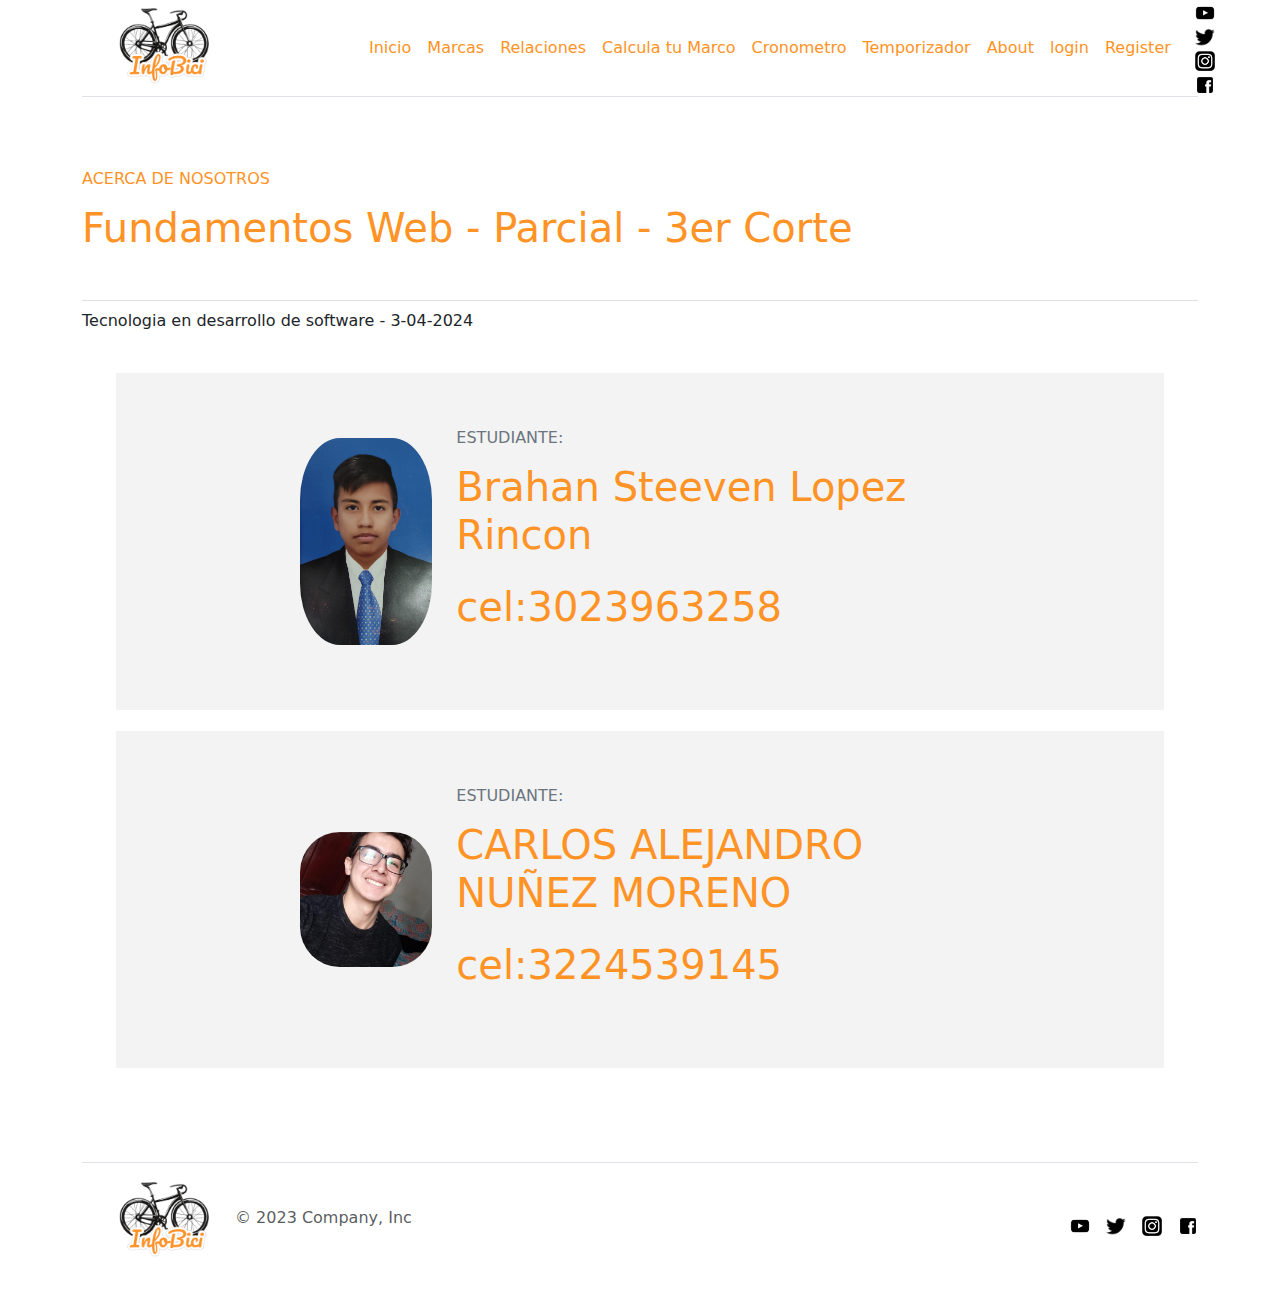
<file: about.html>
<!DOCTYPE html>
<html lang="en">
    <head>
        <meta charset="UTF-8" />
        <meta name="viewport" content="width=device-width, initial-scale=1.0" />
        <title>InfoBici</title>
        <link rel="icon" href="img/Logo.png" />
        <link rel="stylesheet" href="css/style.css" />
    </head>
    <body>
      <!-- Este es el encabezado de la página -->
        <header>
            <div class="container">
                <header class="d-flex align-items-center justify-content-center justify-content-md-around py-0 mb-4 border-bottom">
                    
                    <!-- Logo y enlaces de navegación -->
                    <div class="col-md-3 mb-2 mb-md-0">
                        <a href="index.html" class="d-inline-flex link-body-emphasis text-decoration-none">
                            <img src="img/Logo.png" alt="Logo" class="logo" />
                        </a>
                    </div>
                    <ul class="nav col-12 col-md-auto mb-2 justify-content-center mb-md-0">
                        
                        <!-- Enlaces de navegación -->
                        <li><a href="index.html" class="nav-link px-2">Inicio</a></li>
                        <li><a href="marcas.html" class="nav-link px-2">Marcas</a></li>
                        <li><a href="relaciones.html" class="nav-link px-2">Relaciones</a></li>
                        <li><a href="calculomarco.html" class="nav-link px-2">Calcula tu Marco</a></li>
                        <li><a href="cronometro.html" class="nav-link px-2">Cronometro</a></li>
                        <li><a href="temporizador.html" class="nav-link px-2">Temporizador</a></li>
                        <li><a href="about.html" class="nav-link px-2">About</a></li>
                        <li><a href="login.html" class="nav-link px-2">login</a></li>
                        <li><a href="Register.html" class="nav-link px-2">Register</a></li>
                    </ul>

                    <!-- Redes sociales -->
                    <ul class="nav">

                        <!-- Enlaces a redes sociales con iconos -->
                        <li class="ms-3">
                            <a href="https://www.Youtube.com/"><img class="Logosredes" src="img/Youtube.png" alt="Youtube" /></a>
                        </li>
                        <li class="ms-3">
                            <a href="https://www.Twitter.com/"><img class="Logosredes" src="img/Twitter.png" alt="Twitter" /></a>
                        </li>
                        <li class="ms-3">
                            <a href="https://www.Instagram.com/"><img class="Logosredes" src="img/Instagram.png" alt="Instagram" /></a>
                        </li>
                        <li class="ms-3">
                            <a href="https://www.facebook.com/"><img class="Logosredes" src="img/Facebook.png" alt="Facebook" /></a>
                        </li>
                    </ul>
                </header>
            </div>
        </header>
        <!-- Fin del encabezado -->


        <!-- Esta es la sección principal de la página -->
        <main>
            <div class="container py-5 ">

                <!-- Información sobre el grupo o proyecto -->
                <div class="d-flex flex-column text-left mb-4 ">
                    <h6 class="text-primary font-weight-normal text-uppercase mb-3 ">Acerca de nosotros</h6>
                    <h1 class="pb-2 pb-5 border-bottom ">Fundamentos Web - Parcial - 3er Corte</h1>
                    <p>Tecnologia en desarrollo de software - 3-04-2024</p>
                </div>
                

                <!-- Sección de estudiantes -->
                <div class="container">

                    <!-- Detalles de cada estudiante -->
                    <div class="centrardiv row align-items-center justify-content-center">
                        <div class="col-lg-2">
                            <img class="retrato" src="img/Steeven.jpeg" alt="Steeven" />
                        </div>
                        <div class="col-lg-7 mt-5 mt-lg-0 pl-lg-5">
                            <h6 class="text-secondary text-uppercase font-weight-medium mb-3">Estudiante:</h6>
                            <h1 class="mb-4">Brahan Steeven Lopez Rincon</h1>
                            <h1 class="mb-4">cel:3023963258</h1>
                        </div>
                    </div>

                    <div class="centrardiv row align-items-center justify-content-center">
                        <div class="col-lg-2 ">
                            <img class=" retrato " src="img/Carlos.jpeg.jpg" alt="Carlos" />
                        </div>
                        <div class="col-lg-7 mt-5 mt-lg-0 pl-lg-5 ">
                            <h6 class="text-secondary text-uppercase font-weight-medium mb-3">Estudiante:</h6>
                            <h1 class="mb-4">CARLOS ALEJANDRO NUÑEZ MORENO</h1>
                            <h1 class="mb-4">cel:3224539145</h1>
                        </div>
                        
                    </div>
                    
                </div>
            </div>
        </main>
        <!-- Fin de la sección principal -->


        <!-- Este es el pie de página -->
        <footer>
            <div class="container">
                <footer class="d-flex flex-wrap justify-content-between align-items-center py-3 my-4 border-top">

                    <!-- Logo y texto de derechos de autor -->
                    <div class="col-md-4 d-flex align-items-center">
                        <a href="/" class="mb-3 me-2 mb-md-0 text-body-secondary text-decoration-none lh-1">
                            <img src="img/Logo.png" alt="logo" class="logo" />
                        </a>
                        <span class="mb-3 mb-md-0 text-body-secondary">&copy; 2023 Company, Inc</span>
                    </div>

                    <!-- Enlaces a redes sociales en el pie de página -->
                    <ul class="nav col-md-4 justify-content-end list-unstyled d-flex">
                        <li class="ms-3">
                            <a href="https://www.Youtube.com/"><img class="Logosredes" src="img/Youtube.png" alt="Youtube" /></a>
                        </li>
                        <li class="ms-3">
                            <a href="https://www.Twitter.com/"><img class="Logosredes" src="img/Twitter.png" alt="Twitter" /></a>
                        </li>
                        <li class="ms-3">
                            <a href="https://www.Instagram.com/"><img class="Logosredes" src="img/Instagram.png" alt="Instagram" /></a>
                        </li>
                        <li class="ms-3">
                            <a href="https://www.facebook.com/"><img class="Logosredes" src="img/Facebook.png" alt="Facebook" /></a>
                        </li>
                    </ul>
                </footer>
            </div>
        </footer>
        <!-- Fin del pie de página -->

        
        <script src="js/script.js"></script>
    </body>
</html>
</file>
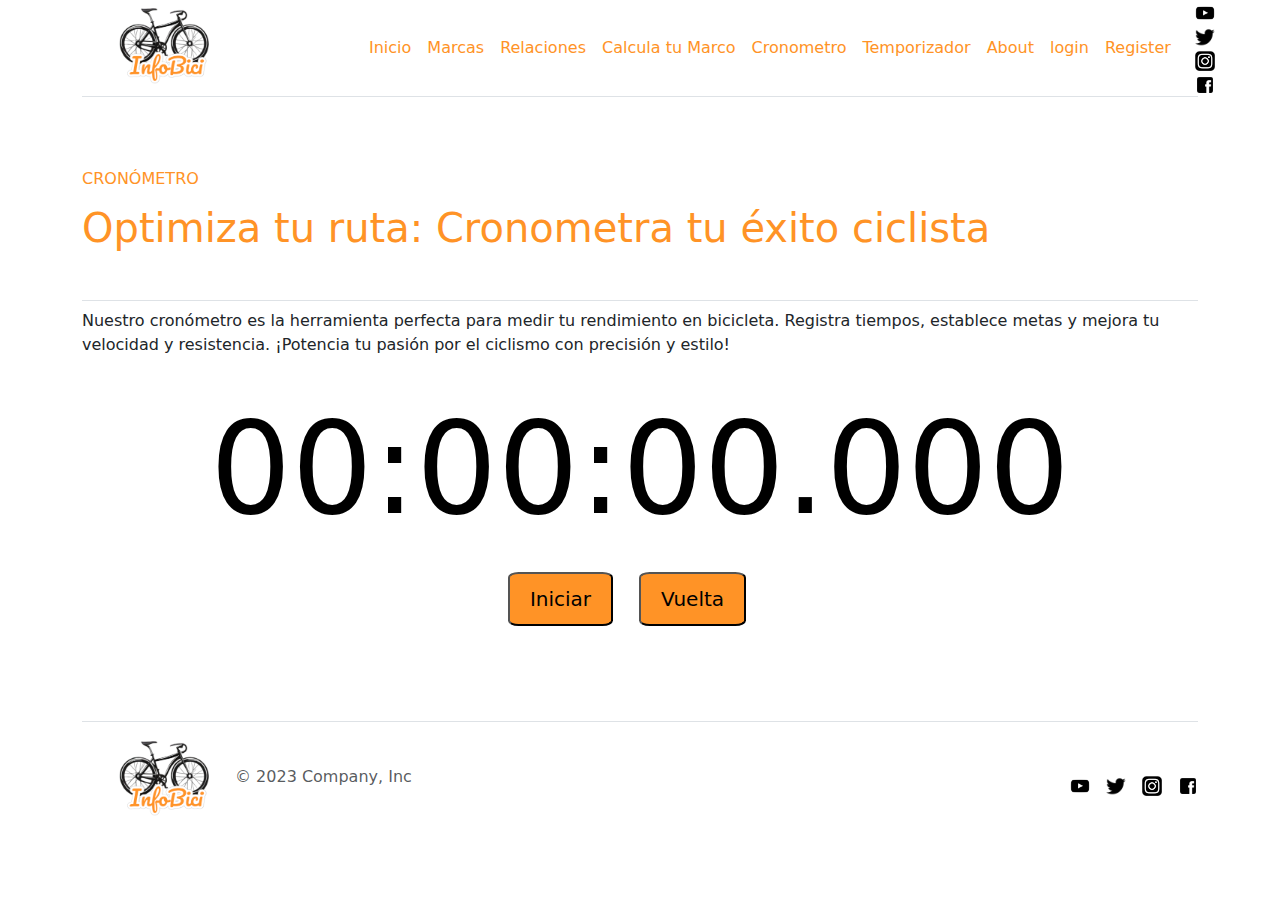
<file: cronometro.html>
<!DOCTYPE html>
<html lang="en">
    <head>
        <meta charset="UTF-8" />
        <meta name="viewport" content="width=device-width, initial-scale=1.0" />
        <title>InfoBici</title>
        <link rel="icon" href="img/Logo.png" />
        <link rel="stylesheet" href="css/style.css" />
        <link rel="stylesheet" href="css/style_stopwatch.css" />
    </head>
    <body>
        <header>
            <div class="container">
                <header class="d-flex align-items-center justify-content-center justify-content-md-around py-0 mb-4 border-bottom">
                    <div class="col-md-3 mb-2 mb-md-0">
                        <a href="index.html" class="d-inline-flex link-body-emphasis text-decoration-none">
                            <img src="img/Logo.png" alt="Logo" class="logo" />
                        </a>
                    </div>
                    <ul class="nav col-12 col-md-auto mb-2 justify-content-center mb-md-0">
                        <li><a href="index.html" class="nav-link px-2">Inicio</a></li>
                        <li><a href="marcas.html" class="nav-link px-2">Marcas</a></li>
                        <li><a href="relaciones.html" class="nav-link px-2">Relaciones</a></li>
                        <li><a href="calculomarco.html" class="nav-link px-2">Calcula tu Marco</a></li>
                        <li><a href="cronometro.html" class="nav-link px-2">Cronometro</a></li>
                        <li><a href="temporizador.html" class="nav-link px-2">Temporizador</a></li>
                        <li><a href="about.html" class="nav-link px-2">About</a></li>
                        <li><a href="login.html" class="nav-link px-2">login</a></li>
                        <li><a href="Register.html" class="nav-link px-2">Register</a></li>
                    </ul>

                    <ul class="nav">
                        <li class="ms-3">
                            <a href="https://www.Youtube.com/"><img class="Logosredes" src="img/Youtube.png" alt="Youtube" /></a>
                        </li>
                        <li class="ms-3">
                            <a href="https://www.Twitter.com/"><img class="Logosredes" src="img/Twitter.png" alt="Twitter" /></a>
                        </li>
                        <li class="ms-3">
                            <a href="https://www.Instagram.com/"><img class="Logosredes" src="img/Instagram.png" alt="Instagram" /></a>
                        </li>
                        <li class="ms-3">
                            <a href="https://www.facebook.com/"><img class="Logosredes" src="img/Facebook.png" alt="Facebook" /></a>
                        </li>
                    </ul>
                </header>
            </div>
        </header>
        <main>

            <div class="container py-5">
                <h6 class="text-primary font-weight-normal text-uppercase mb-3">Cronómetro</h6>
                <h1 class="pb-2 pb-5 border-bottom">Optimiza tu ruta: Cronometra tu éxito ciclista</h1>
                <p>
                    Nuestro cronómetro es la herramienta perfecta para medir tu rendimiento en bicicleta. Registra tiempos, establece metas y mejora tu velocidad y resistencia. ¡Potencia tu pasión por el ciclismo con precisión y estilo!
                </p>

                <div id="timer" class="timer ladoCronometro">
                    <div id="display">00:00:00.000</div>
                </div>

                
                <div class="align-inputs ">
                    <div class="btn">
                        <button id="startStop">Iniciar</button>
                    </div>
                    <div class="btn">
                        <button id="lap">Vuelta</button>
                    </div>
                    <div class="btn">
                        <button id="resetbtn" style="display:none;">Reiniciar</button>
                    </div>
                </div>

                <ul id="laps"></ul>
            </div>


            <footer>
                <div class="container">
                    <footer class="d-flex flex-wrap justify-content-between align-items-center py-3 my-4 border-top">
                        <div class="col-md-4 d-flex align-items-center">
                            <a href="/" class="mb-3 me-2 mb-md-0 text-body-secondary text-decoration-none lh-1">
                                <img src="img/Logo.png" alt="logo" class="logo" />
                            </a>
                            <span class="mb-3 mb-md-0 text-body-secondary">&copy; 2023 Company, Inc</span>
                        </div>
                        <ul class="nav col-md-4 justify-content-end list-unstyled d-flex">
                            <li class="ms-3">
                                <a href="https://www.Youtube.com/"><img class="Logosredes" src="img/Youtube.png" alt="Youtube" /></a>
                            </li>
                            <li class="ms-3">
                                <a href="https://www.Twitter.com/"><img class="Logosredes" src="img/Twitter.png" alt="Twitter" /></a>
                            </li>
                            <li class="ms-3">
                                <a href="https://www.Instagram.com/"><img class="Logosredes" src="img/Instagram.png" alt="Instagram" /></a>
                            </li>
                            <li class="ms-3">
                                <a href="https://www.facebook.com/"><img class="Logosredes" src="img/Facebook.png" alt="Facebook" /></a>
                            </li>
                        </ul>
                    </footer>
                </div>
            </footer>
            <script src="js/script_cronometro.js"></script>
           </main>
    </body>
</html>
</file>
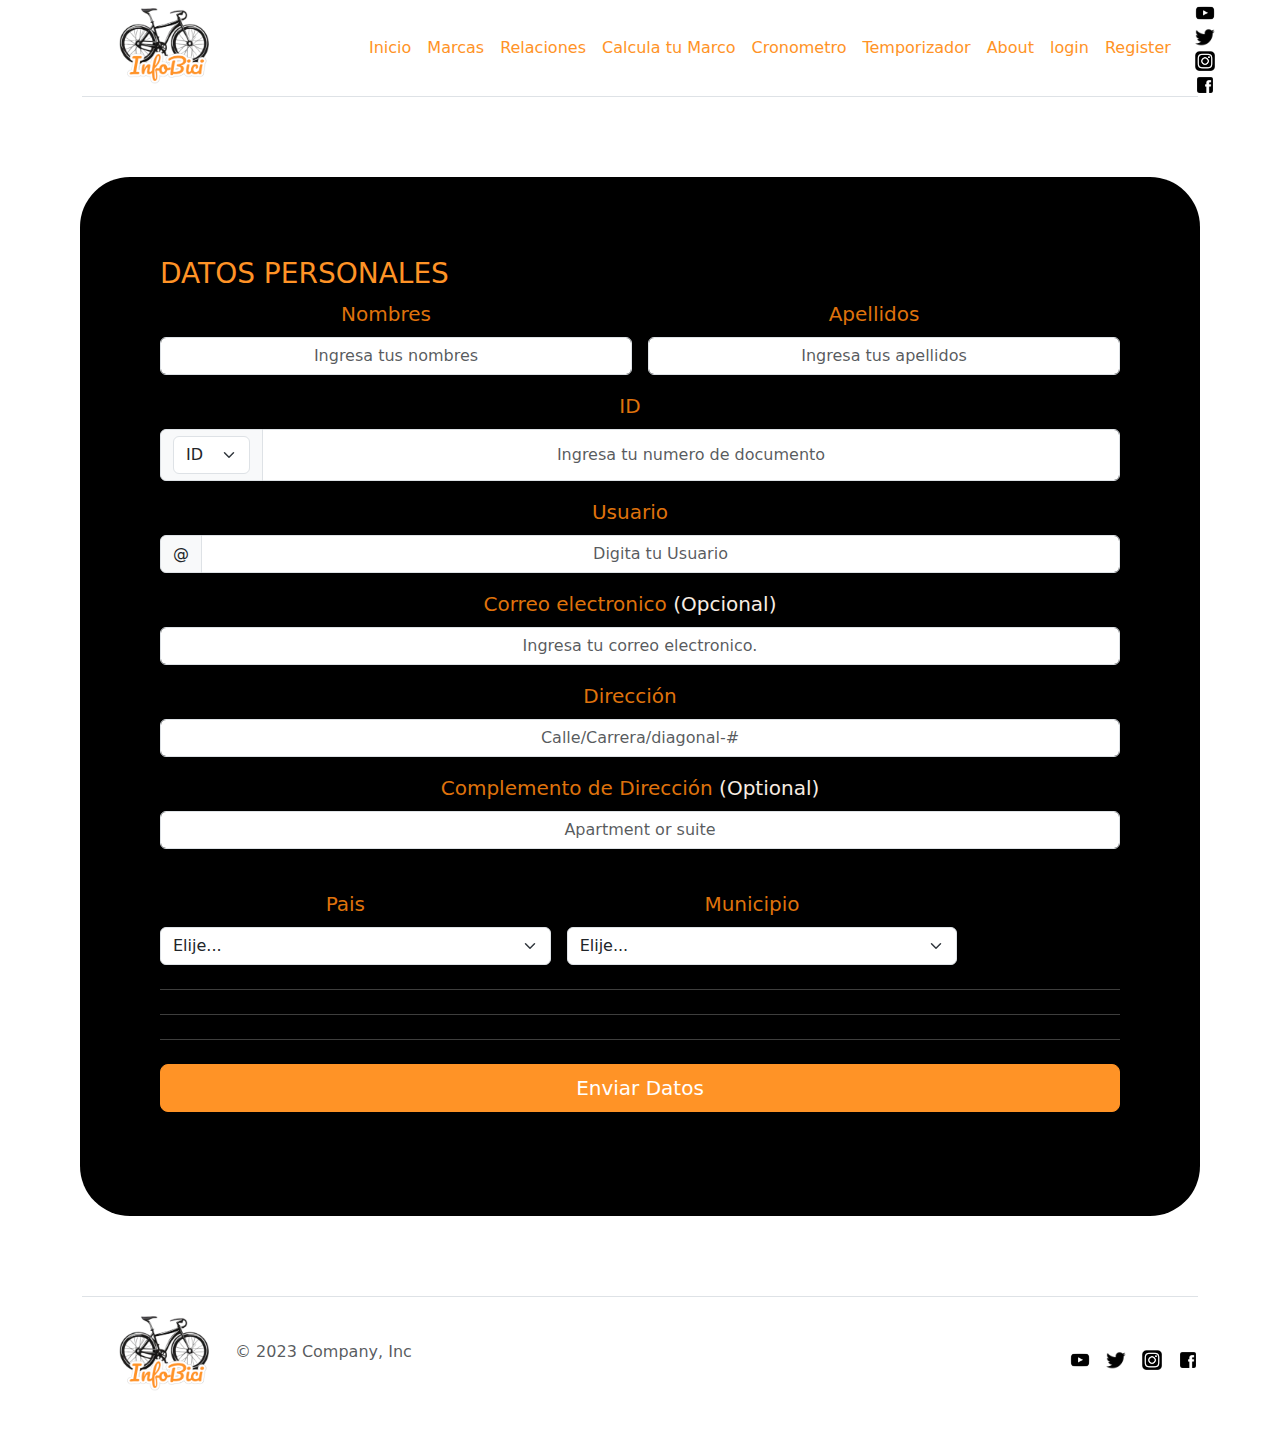
<file: Register.html>
<!DOCTYPE html>
<html lang="en">
    <head>
        <meta charset="UTF-8" />
        <meta name="viewport" content="width=device-width, initial-scale=1.0" />
        <title>InfoBici</title>
        <link rel="icon" href="img/Logo.png" />
        <link rel="stylesheet" href="css/style.css" />
        <link rel="stylesheet" href="css/style_stopwatch.css" />
        <link rel="stylesheet" type="text/css" href="css/stylec.css">
        
        <link href="https://cdnjs.cloudflare.com/ajax/libs/font-awesome/5.10.0/css/all.min.css" rel="stylesheet">
     
    </head>
    <body>
        <header>
            <div class="container">
                <header class="d-flex align-items-center justify-content-center justify-content-md-around py-0 mb-4 border-bottom">
                    <div class="col-md-3 mb-2 mb-md-0">
                        <a href="index.html" class="d-inline-flex link-body-emphasis text-decoration-none">
                            <img src="img/Logo.png" alt="Logo" class="logo" />
                        </a>
                    </div>
                    <ul class="nav col-12 col-md-auto mb-2 justify-content-center mb-md-0">
                        <li><a href="index.html" class="nav-link px-2">Inicio</a></li>
                        <li><a href="marcas.html" class="nav-link px-2">Marcas</a></li>
                        <li><a href="relaciones.html" class="nav-link px-2">Relaciones</a></li>
                        <li><a href="calculomarco.html" class="nav-link px-2">Calcula tu Marco</a></li>
                        <li><a href="cronometro.html" class="nav-link px-2">Cronometro</a></li>
                        <li><a href="temporizador.html" class="nav-link px-2">Temporizador</a></li>
                        <li><a href="about.html" class="nav-link px-2">About</a></li>
                        <li><a href="login.html" class="nav-link px-2">login</a></li>
                        <li><a href="Register.html" class="nav-link px-2">Register</a></li>
                    </ul>

                    <ul class="nav">
                        <li class="ms-3">
                            <a href="https://www.Youtube.com/"><img class="Logosredes" src="img/Youtube.png" alt="Youtube" /></a>
                        </li>
                        <li class="ms-3">
                            <a href="https://www.Twitter.com/"><img class="Logosredes" src="img/Twitter.png" alt="Twitter" /></a>
                        </li>
                        <li class="ms-3">
                            <a href="https://www.Instagram.com/"><img class="Logosredes" src="img/Instagram.png" alt="Instagram" /></a>
                        </li>
                        <li class="ms-3">
                            <a href="https://www.facebook.com/"><img class="Logosredes" src="img/Facebook.png" alt="Facebook" /></a>
                        </li>
                    </ul>
                </header>
            </div>
        </header>
        <main>
            <section id="DATOS">
                <div class="cuadro-datos">
                        <h3 style="text-align: center;">DATOS PERSONALES</h3>
                        <form class="needs-validation" novalidate="">
                          <div class="row g-3">
                            <div class="col-sm-6">
                              <label for="firstName" class="form-label">Nombres</label>
                              <input type="text" class="form-control" id="firstName" placeholder="Ingresa tus nombres" value="" required="">
                              <div class="invalid-feedback">
                                Se requiere ingresar el nombre.
                              </div>
                            </div>
                
                            <div class="col-sm-6">
                              <label for="lastName" class="form-label">Apellidos</label>
                              <input type="text" class="form-control" id="lastName" placeholder="Ingresa tus apellidos" value="" required="">
                              <div class="invalid-feedback">
                                Se requiere ingresar el apellido.
                              </div>
                            </div>
        
                            <div class="col-12">
                              <label for="username" class="form-label">ID</label>
                              <div class="input-group has-validation">
                                <span class="input-group-text">                    
                                  <div >
                                  <select class="form-select" id="country1" required="">
                                    <option value="">ID</option>
                                    <option>CC</option>
                                    <option>TI</option>
                                    <option>CE</option>
                                    <option>NIP</option>
                                    <option>PS</option>
                                  </select>
                                  <div class="invalid-feedback">
                                    Selecciona un pais.
                                  </div>
                                </div></span>
                                <input type="text" class="form-control" id="" placeholder="Ingresa tu numero de documento" required="">
                              <div class="invalid-feedback">
                                  Es necesario tu numero de documento.
                                </div>
                              </div>
                            </div>   
        
                            <div class="col-12">
                              <label for="username" class="form-label">Usuario</label>
                              <div class="input-group has-validation">
                                <span class="input-group-text">@</span>
                                <input type="text" class="form-control" id="" placeholder="Digita tu Usuario" required="">
                              <div class="invalid-feedback">
                                  Tu nombre de usuario es requerido.
                                </div>
                              </div>
                            </div>
                
                            <div class="col-12">
                              <label for="email" class="form-label">Correo electronico <span class="form-label1">(Opcional)</span></label>
                              <input type="email" class="form-control" id="email" placeholder="Ingresa tu correo electronico.">
                              <div class="invalid-feedback">
                                Por favor ingresa un email adecuado.
                              </div>
                            </div>
                
                            <div class="col-12">
                              <label for="address" class="form-label">Dirección</label>
                              <input type="text" class="form-control" id="address" placeholder="Calle/Carrera/diagonal-#" required="">
                              <div class="invalid-feedback">
                               Por favor ingresa una direccion.
                              </div>
                            </div>
                
                            <div class="col-12">
                              <label for="address2" class="form-label">Complemento de Dirección <span class="form-label1">(Optional)</span></label>
                              <input type="text" class="form-control" id="address2" placeholder="Apartment or suite">
                            </div>
                
                
                            <div class="col-md-5"><br>
                              <label for="country" class="form-label">Pais</label>
                              <select class="form-select" id="country" required="">
                                <option value="">Elije...</option>
                                <option>Colombia</option>
                                <option>Brazil</option>
                                <option>Canada</option>
                                <option>Suiza</option>
                                <option>cundinamarca</option>
                              </select>
                              <div class="invalid-feedback">
                                Please select a valid country.
                              </div>
                            </div>
                
                            <div class="col-md-5"><br>
                              <label for="country" class="form-label">Municipio</label>
                              <select class="form-select" id="country" required="">
                                <option value="">Elije...</option>
                                <option>Bogotá</option>
                                <option>Soacha</option>
                                <option>Villavicencio</option>
                                <option>Cali</option>
                                <option>cundinamarca</option>
                              </select>
                              <div class="invalid-feedback">
                                Please select a valid country.
                              </div>
                            </div>
                            </div>
                
                          <hr class="my-4">
                          <hr class="my-4">
                          <hr class="my-4">
                
                          <button class="w-100 btn btn-primary btn-lg" type="submit">Enviar Datos</button><br><br>
                        </form>
                    </div>
                </div>
            </section>

            <footer>
                <div class="container">
                    <footer class="d-flex flex-wrap justify-content-between align-items-center py-3 my-4 border-top">
                        <div class="col-md-4 d-flex align-items-center">
                            <a href="/" class="mb-3 me-2 mb-md-0 text-body-secondary text-decoration-none lh-1">
                                <img src="img/Logo.png" alt="logo" class="logo" />
                            </a>
                            <span class="mb-3 mb-md-0 text-body-secondary">&copy; 2023 Company, Inc</span>
                        </div>
                        <ul class="nav col-md-4 justify-content-end list-unstyled d-flex">
                            <li class="ms-3">
                                <a href="https://www.Youtube.com/"><img class="Logosredes" src="img/Youtube.png" alt="Youtube" /></a>
                            </li>
                            <li class="ms-3">
                                <a href="https://www.Twitter.com/"><img class="Logosredes" src="img/Twitter.png" alt="Twitter" /></a>
                            </li>
                            <li class="ms-3">
                                <a href="https://www.Instagram.com/"><img class="Logosredes" src="img/Instagram.png" alt="Instagram" /></a>
                            </li>
                            <li class="ms-3">
                                <a href="https://www.facebook.com/"><img class="Logosredes" src="img/Facebook.png" alt="Facebook" /></a>
                            </li>
                        </ul>
                    </footer>
                </div>
            </footer>
            <script src="js/script_cronometro.js"></script>
           </main>
    </body>
</html>
</file>
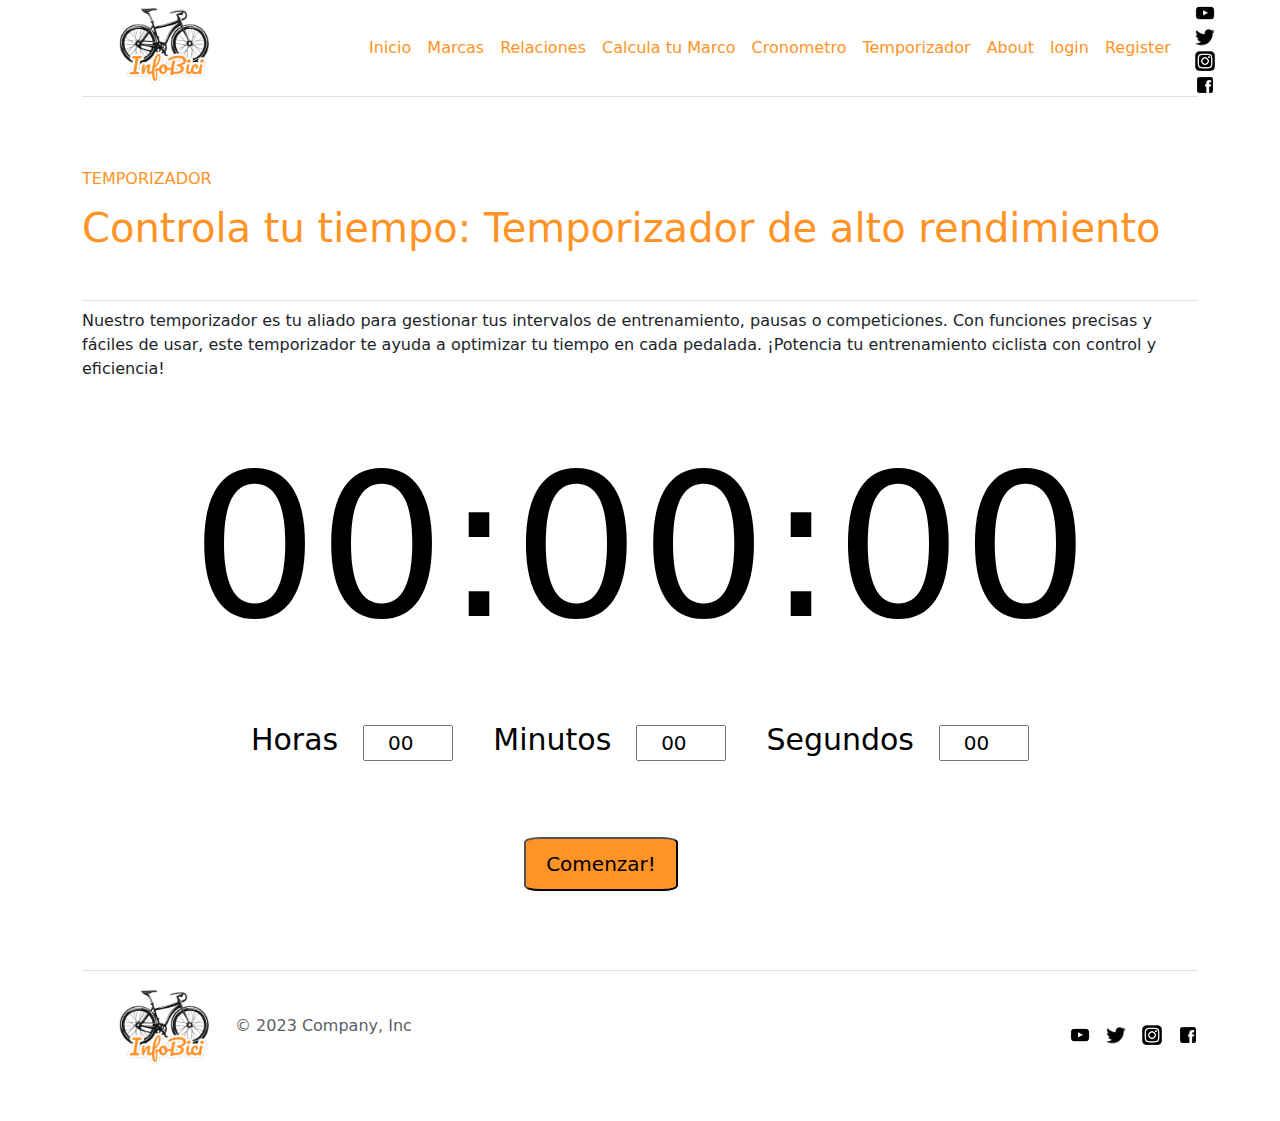
<file: temporizador.html>
<!DOCTYPE html>
<html lang="en">
    <head>
        <meta charset="UTF-8" />
        <meta name="viewport" content="width=device-width, initial-scale=1.0" />
        <title>InfoBici</title>
        <link rel="icon" href="img/Logo.png" />
        <link rel="stylesheet" href="css/style.css" />
        <link rel="stylesheet" href="css/style_timer.css" />
    </head>
    <body>
        <header>
            <div class="container">
                <header class="d-flex align-items-center justify-content-center justify-content-md-around py-0 mb-4 border-bottom">
                    <div class="col-md-3 mb-2 mb-md-0">
                        <a href="index.html" class="d-inline-flex link-body-emphasis text-decoration-none">
                            <img src="img/Logo.png" alt="Logo" class="logo" />
                        </a>
                    </div>
                    <ul class="nav col-12 col-md-auto mb-2 justify-content-center mb-md-0">
                        <li><a href="index.html" class="nav-link px-2">Inicio</a></li>
                        <li><a href="marcas.html" class="nav-link px-2">Marcas</a></li>
                        <li><a href="relaciones.html" class="nav-link px-2">Relaciones</a></li>
                        <li><a href="calculomarco.html" class="nav-link px-2">Calcula tu Marco</a></li>
                        <li><a href="cronometro.html" class="nav-link px-2">Cronometro</a></li>
                        <li><a href="temporizador.html" class="nav-link px-2">Temporizador</a></li>
                        <li><a href="about.html" class="nav-link px-2">About</a></li>
                        <li><a href="login.html" class="nav-link px-2">login</a></li>
                        <li><a href="Register.html" class="nav-link px-2">Register</a></li>
                    </ul>

                    <ul class="nav">
                        <li class="ms-3">
                            <a href="https://www.Youtube.com/"><img class="Logosredes" src="img/Youtube.png" alt="Youtube" /></a>
                        </li>
                        <li class="ms-3">
                            <a href="https://www.Twitter.com/"><img class="Logosredes" src="img/Twitter.png" alt="Twitter" /></a>
                        </li>
                        <li class="ms-3">
                            <a href="https://www.Instagram.com/"><img class="Logosredes" src="img/Instagram.png" alt="Instagram" /></a>
                        </li>
                        <li class="ms-3">
                            <a href="https://www.facebook.com/"><img class="Logosredes" src="img/Facebook.png" alt="Facebook" /></a>
                        </li>
                    </ul>
                </header>
            </div>
        </header>
        <main>
            <div class="container py-5">
                <h6 class="text-primary font-weight-normal text-uppercase mb-3">Temporizador</h6>
                <h1 class="pb-2 pb-5 border-bottom">Controla tu tiempo: Temporizador de alto rendimiento</h1>
                <p>
                    Nuestro temporizador es tu aliado para gestionar tus intervalos de entrenamiento, pausas o competiciones. Con funciones precisas y fáciles de usar, este temporizador te ayuda a optimizar tu tiempo en cada pedalada.
                    ¡Potencia tu entrenamiento ciclista con control y eficiencia!
                </p>

                <div id="timer" class="timer">00:00:00</div>

                <section class="align-inputs">
                    <div class="input-container">
                        <label for="hour">Horas</label>
                        <input type="number" name="" id="hour" value="00" max="99" min="0" />
                    </div>
                    <div class="input-container">
                        <label for="minute">Minutos</label>
                        <input type="number" name="" id="minute" value="00" max="59" min="0" />
                    </div>
                    <div class="input-container">
                        <label for="second">Segundos</label>
                        <input type="number" name="" id="second" value="00" max="59" min="0" />
                    </div>
                </section>

                
                <div class="align-inputs mt-5">
                    <div class="btn">
                        <button id="btn-start">Comenzar!</button>
                    </div>

                    <div class="btn">
                        <button id="btn-pause">Pausar</button>
                    </div>

                    <div class="btn">
                        <button id="btn-continue">Reanudar</button>
                    </div>

                    <div class="btn">
                        <button id="btn-reset">Reiniciar</button>
                    </div>
                </div>
            </div>

            <footer>
                <div class="container">
                    <footer class="d-flex flex-wrap justify-content-between align-items-center py-3 my-4 border-top">
                        <div class="col-md-4 d-flex align-items-center">
                            <a href="/" class="mb-3 me-2 mb-md-0 text-body-secondary text-decoration-none lh-1">
                                <img src="img/Logo.png" alt="logo" class="logo" />
                            </a>
                            <span class="mb-3 mb-md-0 text-body-secondary">&copy; 2023 Company, Inc</span>
                        </div>
                        <ul class="nav col-md-4 justify-content-end list-unstyled d-flex">
                            <li class="ms-3">
                                <a href="https://www.Youtube.com/"><img class="Logosredes" src="img/Youtube.png" alt="Youtube" /></a>
                            </li>
                            <li class="ms-3">
                                <a href="https://www.Twitter.com/"><img class="Logosredes" src="img/Twitter.png" alt="Twitter" /></a>
                            </li>
                            <li class="ms-3">
                                <a href="https://www.Instagram.com/"><img class="Logosredes" src="img/Instagram.png" alt="Instagram" /></a>
                            </li>
                            <li class="ms-3">
                                <a href="https://www.facebook.com/"><img class="Logosredes" src="img/Facebook.png" alt="Facebook" /></a>
                            </li>
                        </ul>
                    </footer>
                </div>
            </footer>

            <script src="js/timer.js"></script>
        </main>
    </body>
</html>
</file>
<file: css/style_stopwatch.css>
label {
  font-size: 30px;
  padding-right: 20px;
  color: black;
}

input {
  font-size: 20px;
}

button {
  font-size: 20px;
  background-color: #ff9326;
  border-radius: 10%;
  padding: 10px 20px;
}

.timer {
  font-size: 200px;
  text-align: center;
  color: black;
}

.input-container {
  margin: 20px;
}

.align-inputs {
  display: flex;
  justify-content: center;
  align-items: center;
}

.btn {
  text-align: center;
}

.contenedorCronometro{
  display: flex;
}


.cronometroContainer {
  position: relative;
  transform-style: preserve-3d;
  cursor: pointer;
}

.ladoCronometro {
  display: flex;
  justify-content: center;
  align-items: center;
  font-size: 800%;
}

.frenteCronometro {
  background: rgb(255, 175, 1);
}

.containerCronometro{
  --bs-gutter-x: 1.5rem;
    --bs-gutter-y: 0;
    padding-right: calc(var(--bs-gutter-x) * 0.5);
    padding-left: calc(var(--bs-gutter-x) * 0.5);
    margin-right: auto;
    margin-left: auto;
}
</file>
<file: css/stylec.css>
/*ul
{
    list-style-type: none;
    background-color: rgb(3, 3, 3);
    border-radius: 50px;
    margin: 0;
    padding: 0;
    overflow: hidden;
}
li
{
    float:right;
    text-align: center;
}
li a, .dropbtnH
{
    display: inline-block;
    color: rgb(2, 91, 255);
    text-align: center;
    padding: 20px 20px;
    text-decoration: none;
    
}
li a:hover,.dropdownH:hover .dropbtnH
{    
    
    font-size: 20px;
    font-style: italic;
    color: rgb(238, 111, 26);
}

li .dropdownH
{
    display: inline-block;
}
.dropdownH-content
{
    display:none;
    position:absolute;
    background-color:#000000;
    box-shadow: 0px 8px 16px 0px rgba(0,0,0,0.2);
    min-width:160px;
}
.dropdownH-content a
{
    color: rgb(160, 25, 25);
    padding: 12px 16px;
    text-decoration: none;
    display: block;
    text-align:left;
}
.dropdownH-content a:hover
{
    background-color: rgb(255, 255, 255);
}
.dropdownH:hover .dropdownH-content
{
    display: block;
}*/
#titulo
{
    text-align: center;
    display: flex;
    flex-direction: row;
    flex-wrap: wrap;
}
#titulo > div {
    width: 33%;
    height: 50%;
  }
  #titulo1
  {
    align-items: 50%;
      list-style-type: none;
      color: darkorange;
      background-color: rgb(0, 0, 0);
      border-radius: 30px;
      margin: 50px;
      padding: 15px;
      overflow: hidden;
  }

  #TITULODES1
{
    
    display: flex;
    flex-direction: row;
    flex-wrap: wrap;
}
#TITULODES1 > div {
    width: 33%;

  }
  #TITULODESARROLLADOR
  {
    width: 90%;
    list-style-type: none;
    color: darkorange;
    background-color: rgb(0, 0, 0);
    border-radius: 30px;
    margin: 50px;
    padding: 15px;
    overflow: hidden;
  }

#PRESENTACION1
{
    text-align: center;
    display: flex;
    flex-direction: row;
    flex-wrap: wrap;
}
#PRESENTACION1 > div {
    width: 100%;
    height: 50%;
  }
  #PRESENTACION1
  {
    align-items: 50%;
      list-style-type: none;
      color: darkorange;
      background-color: rgb(0, 0, 0);
      margin: 50px;
      padding: 15px;
      overflow: hidden;
  }

  #PRESENTACION2
{
    text-align: center;
    display: flex;
    flex-direction: row;
    flex-wrap: wrap;
}
#PRESENTACION2 > div {
    width: 45%;
    height: 50%;
  }
  #PRESENTACION2
  {
    align-items: 50%;
      list-style-type: none;
      color: darkorange;
      background-color: rgb(0, 0, 0);
      margin: 50px;
      padding: 15px;
      overflow: hidden;
  }

  #PRESENTACION3
  {
      text-align: center;
      display: flex;
      flex-direction: row;
      flex-wrap: wrap;
  }
  #PRESENTACION3 > div {
      width: 30%;
      height: 50%;
    }
    #PRESENTACION3
    {
      align-items: 50%;
        list-style-type: none;
        color: darkorange;
        background-color: rgb(0, 0, 0);
        margin: 50px;
        padding: 20px;
        overflow: hidden;
    }

    #INTRODUCCION-S
    {
        text-align: center;
        display: flex;
        flex-direction: row;
        flex-wrap: wrap;
    }
    #INTRODUCCION-S > div {
        width: 100%;
        height: 50%;
      }
      #INTRODUCCION-S
      {
        align-items: 50%;
          list-style-type: none;
          color: darkorange;
          background-color: rgb(0, 0, 0);
          margin: 80px;
          padding: 80px;
          overflow: hidden;
      }

      /*#SERVICIOS1
      {
          text-align: center;
          display: flex;
          flex-direction: row;
          flex-wrap: wrap;
      }
      #SERVICIOS1 > div {
          width: 45%;
          height: 50%;
        }
        #SERVICIOS1
        {
          align-items: 50%;
            list-style-type: none;
            color: darkorange;
            background-color: darkorange
            margin: 80px;
            padding: 80px;
            overflow: hidden;
        }*/

        #EDIT-S1
        {
            background-color: #000000;
            border-radius: 50px;
            margin: 15px;
            padding: 15px;
        }
        #IMG-S1
        {
            align-content: center;
            align-items: center;
            text-align: center;
            margin: 15px;
            padding: 15px;    
        }
       /* #SERVICIOS2
        {
            text-align: center;
            display: flex;
            flex-direction: row;
            flex-wrap: wrap;
        }
        #SERVICIOS2 > div {
            width: 45%;
            height: 50%;
          }
          #SERVICIOS2
          {
            align-items: 50%;
              list-style-type: none;
              color: darkorange;
              background-color: darkorange
              margin: 80px;
              padding: 80px;
              overflow: hidden;
          }*/
          #EDIT-S2
          {
              background-color: #000000;
              border-radius: 50px;
              margin: 15px;
              padding: 15px;
          }
          #IMG-S2
          {
            object-position: 100%;
            align-content: center;
            align-items: center;
              margin: 15px;
              padding: 15px;  
          }

          .cuadro-datos
          {
              text-align: center;
              display: flex;
              flex-direction: row;
              flex-wrap: wrap;


          }
          .cuadro-datos > div {
              width: 33%;
              height: 50%;
              
            }
            .cuadro-datos
            {
              align-items: 50%;
                list-style-type: none;
                color: rgb(248, 246, 244);
                background-color: rgb(0, 0, 0);
                border-radius: 50px;
                margin: 80px;
                padding: 80px;
                overflow: hidden;
            }

            .cuadro-predatos
            {
                text-align: center;
                display: flex;
                flex-direction: row;
                flex-wrap: wrap;
  
            }
            .cuadro-predatos > div {
                width: 50%;

                
              }
              .cuadro-predatos
              {
               
                text-align: center;
                  list-style-type: none;
                  color: rgb(248, 246, 244);
                  border-radius: 50px;
                  margin: 01px;
                  padding: 300px;
                  overflow: hidden;
              }
              .lead1
              {
                text-align: center;
              }

          #txtimg
          {
            text-align: center;
          }
          .fab{
            color: chartreuse;
          }
#viñetas
        {
            color: darkgreen;
            font-size: 25px;
        }
#letra-roja
{
    color: darkred;
   
}

p
{
    text-align: left;
}
.resaltar
{
    color:rgb(206, 121, 9)
}
.form-label
{
  color: rgb(223, 114, 12);
  font-size: 20px;
}
.form-label1
{
  color: rgb(248, 237, 227);
  font-size: 20px;
}
.country1
{
  background-color: darkorange;
}
  hr
  {
    background-color: blue;
  }
.REDES {
    width: 50px;
    height: 40px;
}
.LOGOS
{
    width: 70px;
    height: 60px;   
}
.FOTOS-FOOTER
{
    width: 300px;
    height: 200px;    
}
.FOTOS
{
    width: 500px;
    height: 400px;
}
.FOTOS-SERVICIO
{
    width: 450px;
    height: 450px;
}
/*.background{
    display: block;
    position: relative;
    margin: 1;
  }
  
  .background::after {
    content: "";
    background: url("../img/fondoindex.jpg");
    opacity: 0.4;
    top:0;
    left:0;
    bottom:0;
    right:0;
    position: absolute;
    z-index: -1; 
  }*/
  .columna1
  {
    margin:0;
    padding:0;
    }
    #columna1 {
    position:absolute;
    top: 400px;
    left:400px;
    width:200px;
    margin-top:10px;
    background-color:#ffffff;
    }
    #columna2 {
        position:unset;
        top: 370px;
        left:2000px;
        width:200px;
        margin-top:10px;
        background-color:#ffffff;
    }
  footer
  {
    
color: white;
  }
#text-body-secondary-register
{
  color: white;
}
</file>
<file: css/style_timer.css>
label {
  font-size: 30px;
  padding-right: 20px;
  color: black;
}

input {
  font-size: 20px;
}

button {
  font-size: 20px;
  background-color: #ff9326;
  border-radius: 10%;
  padding: 10px 20px;
}

.timer {
  font-size: 200px;
  text-align: center;
  color: black;
}

.input-container {
  margin: 20px;
}

.align-inputs {
  display: flex;
  justify-content: center;
}

.btn {
  text-align: center;
}
</file>
<file: css/style.css>
@charset "UTF-8"; /*!
 * Bootstrap  v5.3.2 (https://getbootstrap.com/)
 * Copyright 2011-2023 The Bootstrap Authors
 * Licensed under MIT (https://github.com/twbs/bootstrap/blob/main/LICENSE)
 */
:root,
[data-bs-theme="light"] {
    --bs-blue: #0d6efd;
    --bs-indigo: #6610f2;
    --bs-purple: #6f42c1;
    --bs-pink: #d63384;
    --bs-red: #dc3545;
    --bs-orange: #fd7e14;
    --bs-yellow: #ffc107;
    --bs-green: #198754;
    --bs-teal: #20c997;
    --bs-cyan: #0dcaf0;
    --bs-black: #000;
    --bs-white: #fff;
    --bs-gray: #6c757d;
    --bs-gray-dark: #343a40;
    --bs-gray-100: #f8f9fa;
    --bs-gray-200: #e9ecef;
    --bs-gray-300: #dee2e6;
    --bs-gray-400: #ced4da;
    --bs-gray-500: #adb5bd;
    --bs-gray-600: #6c757d;
    --bs-gray-700: #495057;
    --bs-gray-800: #343a40;
    --bs-gray-900: #212529;
    --bs-primary: #0d6efd;
    --bs-secondary: #6c757d;
    --bs-success: #198754;
    --bs-info: #0dcaf0;
    --bs-warning: #ffc107;
    --bs-danger: #dc3545;
    --bs-light: #f8f9fa;
    --bs-dark: #212529;
    --bs-primary-rgb: 255, 147, 38;
    --bs-secondary-rgb: 108, 117, 125;
    --bs-success-rgb: 25, 135, 84;
    --bs-info-rgb: 13, 202, 240;
    --bs-warning-rgb: 255, 193, 7;
    --bs-danger-rgb: 220, 53, 69;
    --bs-light-rgb: 248, 249, 250;
    --bs-dark-rgb: 33, 37, 41;
    --bs-primary-text-emphasis: #052c65;
    --bs-secondary-text-emphasis: #2b2f32;
    --bs-success-text-emphasis: #0a3622;
    --bs-info-text-emphasis: #055160;
    --bs-warning-text-emphasis: #664d03;
    --bs-danger-text-emphasis: #58151c;
    --bs-light-text-emphasis: #495057;
    --bs-dark-text-emphasis: #495057;
    --bs-primary-bg-subtle: #cfe2ff;
    --bs-secondary-bg-subtle: #e2e3e5;
    --bs-success-bg-subtle: #d1e7dd;
    --bs-info-bg-subtle: #cff4fc;
    --bs-warning-bg-subtle: #fff3cd;
    --bs-danger-bg-subtle: #f8d7da;
    --bs-light-bg-subtle: #fcfcfd;
    --bs-dark-bg-subtle: #ced4da;
    --bs-primary-border-subtle: #9ec5fe;
    --bs-secondary-border-subtle: #c4c8cb;
    --bs-success-border-subtle: #a3cfbb;
    --bs-info-border-subtle: #9eeaf9;
    --bs-warning-border-subtle: #ffe69c;
    --bs-danger-border-subtle: #f1aeb5;
    --bs-light-border-subtle: #e9ecef;
    --bs-dark-border-subtle: #adb5bd;
    --bs-white-rgb: 255, 255, 255;
    --bs-black-rgb: 0, 0, 0;
    --bs-font-sans-serif: system-ui, -apple-system, "Segoe UI", Roboto, "Helvetica Neue", "Noto Sans", "Liberation Sans", Arial, sans-serif, "Apple Color Emoji", "Segoe UI Emoji", "Segoe UI Symbol", "Noto Color Emoji";
    --bs-font-monospace: SFMono-Regular, Menlo, Monaco, Consolas, "Liberation Mono", "Courier New", monospace;
    --bs-gradient: linear-gradient(180deg, rgba(255, 255, 255, 0.15), rgba(255, 255, 255, 0));
    --bs-body-font-family: var(--bs-font-sans-serif);
    --bs-body-font-size: 1rem;
    --bs-body-font-weight: 400;
    --bs-body-line-height: 1.5;
    --bs-body-color: #212529;
    --bs-body-color-rgb: 33, 37, 41;
    --bs-body-bg: #fff;
    --bs-body-bg-rgb: 255, 255, 255;
    --bs-emphasis-color: #000;
    --bs-emphasis-color-rgb: 0, 0, 0;
    --bs-secondary-color: rgba(33, 37, 41, 0.75);
    --bs-secondary-color-rgb: 33, 37, 41;
    --bs-secondary-bg: #e9ecef;
    --bs-secondary-bg-rgb: 233, 236, 239;
    --bs-tertiary-color: rgba(33, 37, 41, 0.5);
    --bs-tertiary-color-rgb: 33, 37, 41;
    --bs-tertiary-bg: #f8f9fa;
    --bs-tertiary-bg-rgb: 248, 249, 250;
    --bs-heading-color: #ff9326;
    --bs-link-color: #ff9326;
    --bs-link-color-rgb: 13, 110, 253;
    --bs-link-decoration: underline;
    --bs-link-hover-color: #cc751e;
    --bs-link-hover-color-rgb: 10, 88, 202;
    --bs-code-color: #d63384;
    --bs-highlight-color: #212529;
    --bs-highlight-bg: #fff3cd;
    --bs-border-width: 1px;
    --bs-border-style: solid;
    --bs-border-color: #dee2e6;
    --bs-border-color-translucent: rgba(0, 0, 0, 0.175);
    --bs-border-radius: 0.375rem;
    --bs-border-radius-sm: 0.25rem;
    --bs-border-radius-lg: 0.5rem;
    --bs-border-radius-xl: 1rem;
    --bs-border-radius-xxl: 2rem;
    --bs-border-radius-2xl: var(--bs-border-radius-xxl);
    --bs-border-radius-pill: 50rem;
    --bs-box-shadow: 0 0.5rem 1rem rgba(0, 0, 0, 0.15);
    --bs-box-shadow-sm: 0 0.125rem 0.25rem rgba(0, 0, 0, 0.075);
    --bs-box-shadow-lg: 0 1rem 3rem rgba(0, 0, 0, 0.175);
    --bs-box-shadow-inset: inset 0 1px 2px rgba(0, 0, 0, 0.075);
    --bs-focus-ring-width: 0.25rem;
    --bs-focus-ring-opacity: 0.25;
    --bs-focus-ring-color: rgba(13, 110, 253, 0.25);
    --bs-form-valid-color: #198754;
    --bs-form-valid-border-color: #198754;
    --bs-form-invalid-color: #dc3545;
    --bs-form-invalid-border-color: #dc3545;
}
[data-bs-theme="dark"] {
    color-scheme: dark;
    --bs-body-color: #dee2e6;
    --bs-body-color-rgb: 222, 226, 230;
    --bs-body-bg: #212529;
    --bs-body-bg-rgb: 33, 37, 41;
    --bs-emphasis-color: #fff;
    --bs-emphasis-color-rgb: 255, 255, 255;
    --bs-secondary-color: rgba(222, 226, 230, 0.75);
    --bs-secondary-color-rgb: 222, 226, 230;
    --bs-secondary-bg: #343a40;
    --bs-secondary-bg-rgb: 52, 58, 64;
    --bs-tertiary-color: rgba(222, 226, 230, 0.5);
    --bs-tertiary-color-rgb: 222, 226, 230;
    --bs-tertiary-bg: #2b3035;
    --bs-tertiary-bg-rgb: 43, 48, 53;
    --bs-primary-text-emphasis: #6ea8fe;
    --bs-secondary-text-emphasis: #a7acb1;
    --bs-success-text-emphasis: #75b798;
    --bs-info-text-emphasis: #6edff6;
    --bs-warning-text-emphasis: #ffda6a;
    --bs-danger-text-emphasis: #ea868f;
    --bs-light-text-emphasis: #f8f9fa;
    --bs-dark-text-emphasis: #dee2e6;
    --bs-primary-bg-subtle: #031633;
    --bs-secondary-bg-subtle: #161719;
    --bs-success-bg-subtle: #051b11;
    --bs-info-bg-subtle: #032830;
    --bs-warning-bg-subtle: #332701;
    --bs-danger-bg-subtle: #2c0b0e;
    --bs-light-bg-subtle: #343a40;
    --bs-dark-bg-subtle: #1a1d20;
    --bs-primary-border-subtle: #084298;
    --bs-secondary-border-subtle: #41464b;
    --bs-success-border-subtle: #0f5132;
    --bs-info-border-subtle: #087990;
    --bs-warning-border-subtle: #997404;
    --bs-danger-border-subtle: #842029;
    --bs-light-border-subtle: #495057;
    --bs-dark-border-subtle: #343a40;
    --bs-heading-color: inherit;
    --bs-link-color: #6ea8fe;
    --bs-link-hover-color: #8bb9fe;
    --bs-link-color-rgb: 110, 168, 254;
    --bs-link-hover-color-rgb: 139, 185, 254;
    --bs-code-color: #e685b5;
    --bs-highlight-color: #dee2e6;
    --bs-highlight-bg: #664d03;
    --bs-border-color: #495057;
    --bs-border-color-translucent: rgba(255, 255, 255, 0.15);
    --bs-form-valid-color: #75b798;
    --bs-form-valid-border-color: #75b798;
    --bs-form-invalid-color: #ea868f;
    --bs-form-invalid-border-color: #ea868f;
}
*,
::after,
::before {
    box-sizing: border-box;
}
@media (prefers-reduced-motion: no-preference) {
    :root {
        scroll-behavior: smooth;
    }
}
body {
    margin: 0;
    font-family: var(--bs-body-font-family);
    font-size: var(--bs-body-font-size);
    font-weight: var(--bs-body-font-weight);
    line-height: var(--bs-body-line-height);
    color: var(--bs-body-color);
    text-align: var(--bs-body-text-align);
    background-color: var(--bs-body-bg);
    -webkit-text-size-adjust: 100%;
    -webkit-tap-highlight-color: transparent;
    padding: 0;
}
hr {
    margin: 1rem 0;
    color: inherit;
    border: 0;
    border-top: var(--bs-border-width) solid;
    opacity: 0.25;
}
.h1,
.h2,
.h3,
.h4,
.h5,
.h6,
h1,
h2,
h3,
h4,
h5,
h6 {
    margin-top: 0;
    margin-bottom: 0.5rem;
    font-weight: 500;
    line-height: 1.2;
    color: var(--bs-heading-color);
}
.h1,
h1 {
    font-size: calc(1.375rem + 1.5vw);
}
@media (min-width: 1200px) {
    .h1,
    h1 {
        font-size: 2.5rem;
    }
}
.h2,
h2 {
    font-size: calc(1.325rem + 0.9vw);
}
@media (min-width: 1200px) {
    .h2,
    h2 {
        font-size: 2rem;
    }
}
.h3,
h3 {
    font-size: calc(1.3rem + 0.6vw);
}
@media (min-width: 1200px) {
    .h3,
    h3 {
        font-size: 1.75rem;
    }
}
.h4,
h4 {
    font-size: calc(1.275rem + 0.3vw);
}
@media (min-width: 1200px) {
    .h4,
    h4 {
        font-size: 1.5rem;
    }
}
.h5,
h5 {
    font-size: 1.25rem;
}
.h6,
h6 {
    font-size: 1rem;
}
p {
    margin-top: 0;
    margin-bottom: 1rem;
}
abbr[title] {
    -webkit-text-decoration: underline dotted;
    text-decoration: underline dotted;
    cursor: help;
    -webkit-text-decoration-skip-ink: none;
    text-decoration-skip-ink: none;
}
address {
    margin-bottom: 1rem;
    font-style: normal;
    line-height: inherit;
}
ol,
ul {
    padding-left: 2rem;
}
dl,
ol,
ul {
    margin-top: 0;
    margin-bottom: 1rem;
}
ol ol,
ol ul,
ul ol,
ul ul {
    margin-bottom: 0;
}
dt {
    font-weight: 700;
}
dd {
    margin-bottom: 0.5rem;
    margin-left: 0;
}
blockquote {
    margin: 0 0 1rem;
}
b,
strong {
    font-weight: bolder;
}
.small,
small {
    font-size: 0.875em;
}
.mark,
mark {
    padding: 0.1875em;
    color: var(--bs-highlight-color);
    background-color: var(--bs-highlight-bg);
}
sub,
sup {
    position: relative;
    font-size: 0.75em;
    line-height: 0;
    vertical-align: baseline;
}
sub {
    bottom: -0.25em;
}
sup {
    top: -0.5em;
}
a {
    color: rgba(var(--bs-link-color-rgb), var(--bs-link-opacity, 1));
    text-decoration: underline;
}
a:hover {
    --bs-link-color-rgb: var(--bs-link-hover-color-rgb);
}
a:not([href]):not([class]),
a:not([href]):not([class]):hover {
    color: inherit;
    text-decoration: none;
}
code,
kbd,
pre,
samp {
    font-family: var(--bs-font-monospace);
    font-size: 1em;
}
pre {
    display: block;
    margin-top: 0;
    margin-bottom: 1rem;
    overflow: auto;
    font-size: 0.875em;
}
pre code {
    font-size: inherit;
    color: inherit;
    word-break: normal;
}
code {
    font-size: 0.875em;
    color: var(--bs-code-color);
    word-wrap: break-word;
}
a > code {
    color: inherit;
}
kbd {
    padding: 0.1875rem 0.375rem;
    font-size: 0.875em;
    color: var(--bs-body-bg);
    background-color: var(--bs-body-color);
    border-radius: 0.25rem;
}
kbd kbd {
    padding: 0;
    font-size: 1em;
}
figure {
    margin: 0 0 1rem;
}
img,
svg {
    vertical-align: middle;
}
table {
    caption-side: bottom;
    border-collapse: collapse;
}
caption {
    padding-top: 0.5rem;
    padding-bottom: 0.5rem;
    color: var(--bs-secondary-color);
    text-align: left;
}
th {
    text-align: inherit;
    text-align: -webkit-match-parent;
}
tbody,
td,
tfoot,
th,
thead,
tr {
    border-color: inherit;
    border-style: solid;
    border-width: 0;
}
label {
    display: inline-block;
}
button {
    border-radius: 0;
}
button:focus:not(:focus-visible) {
    outline: 0;
}
button,
input,
optgroup,
select,
textarea {
    margin: 0;
    font-family: inherit;
    font-size: inherit;
    line-height: inherit;
}
button,
select {
    text-transform: none;
}
[role="button"] {
    cursor: pointer;
}
select {
    word-wrap: normal;
}
select:disabled {
    opacity: 1;
}
[list]:not([type="date"]):not([type="datetime-local"]):not([type="month"]):not([type="week"]):not([type="time"])::-webkit-calendar-picker-indicator {
    display: none !important;
}
[type="button"],
[type="reset"],
[type="submit"],
button {
    -webkit-appearance: button;
}
[type="button"]:not(:disabled),
[type="reset"]:not(:disabled),
[type="submit"]:not(:disabled),
button:not(:disabled) {
    cursor: pointer;
}
::-moz-focus-inner {
    padding: 0;
    border-style: none;
}
textarea {
    resize: vertical;
}
fieldset {
    min-width: 0;
    padding: 0;
    margin: 0;
    border: 0;
}
legend {
    float: left;
    width: 100%;
    padding: 0;
    margin-bottom: 0.5rem;
    font-size: calc(1.275rem + 0.3vw);
    line-height: inherit;
}
@media (min-width: 1200px) {
    legend {
        font-size: 1.5rem;
    }
}
legend + * {
    clear: left;
}
::-webkit-datetime-edit-day-field,
::-webkit-datetime-edit-fields-wrapper,
::-webkit-datetime-edit-hour-field,
::-webkit-datetime-edit-minute,
::-webkit-datetime-edit-month-field,
::-webkit-datetime-edit-text,
::-webkit-datetime-edit-year-field {
    padding: 0;
}
::-webkit-inner-spin-button {
    height: auto;
}
[type="search"] {
    -webkit-appearance: textfield;
    outline-offset: -2px;
}
::-webkit-search-decoration {
    -webkit-appearance: none;
}
::-webkit-color-swatch-wrapper {
    padding: 0;
}
::-webkit-file-upload-button {
    font: inherit;
    -webkit-appearance: button;
}
::file-selector-button {
    font: inherit;
    -webkit-appearance: button;
}
output {
    display: inline-block;
}
iframe {
    border: 0;
}
summary {
    display: list-item;
    cursor: pointer;
}
progress {
    vertical-align: baseline;
}
[hidden] {
    display: none !important;
}
.lead {
    font-size: 1.25rem;
    font-weight: 300;
}
.display-1 {
    font-size: calc(1.625rem + 4.5vw);
    font-weight: 300;
    line-height: 1.2;
}
@media (min-width: 1200px) {
    .display-1 {
        font-size: 5rem;
    }
}
.display-2 {
    font-size: calc(1.575rem + 3.9vw);
    font-weight: 300;
    line-height: 1.2;
}
@media (min-width: 1200px) {
    .display-2 {
        font-size: 4.5rem;
    }
}
.display-3 {
    font-size: calc(1.525rem + 3.3vw);
    font-weight: 300;
    line-height: 1.2;
}
@media (min-width: 1200px) {
    .display-3 {
        font-size: 4rem;
    }
}
.display-4 {
    font-size: calc(1.475rem + 2.7vw);
    font-weight: 300;
    line-height: 1.2;
}
@media (min-width: 1200px) {
    .display-4 {
        font-size: 3.5rem;
    }
}
.display-5 {
    font-size: calc(1.425rem + 2.1vw);
    font-weight: 300;
    line-height: 1.2;
}
@media (min-width: 1200px) {
    .display-5 {
        font-size: 3rem;
    }
}
.display-6 {
    font-size: calc(1.375rem + 1.5vw);
    font-weight: 300;
    line-height: 1.2;
}
@media (min-width: 1200px) {
    .display-6 {
        font-size: 2.5rem;
    }
}
.list-unstyled {
    padding-left: 0;
    list-style: none;
}
.list-inline {
    padding-left: 0;
    list-style: none;
}
.list-inline-item {
    display: inline-block;
}
.list-inline-item:not(:last-child) {
    margin-right: 0.5rem;
}
.initialism {
    font-size: 0.875em;
    text-transform: uppercase;
}
.blockquote {
    margin-bottom: 1rem;
    font-size: 1.25rem;
}
.blockquote > :last-child {
    margin-bottom: 0;
}
.blockquote-footer {
    margin-top: -1rem;
    margin-bottom: 1rem;
    font-size: 0.875em;
    color: #6c757d;
}
.blockquote-footer::before {
    content: "— ";
}
.img-fluid {
    max-width: 100%;
    height: auto;
}
.img-thumbnail {
    padding: 0.25rem;
    background-color: var(--bs-body-bg);
    border: var(--bs-border-width) solid var(--bs-border-color);
    border-radius: var(--bs-border-radius);
    max-width: 100%;
    height: auto;
}
.figure {
    display: inline-block;
}
.figure-img {
    margin-bottom: 0.5rem;
    line-height: 1;
}
.figure-caption {
    font-size: 0.875em;
    color: var(--bs-secondary-color);
}
.container,
.container-fluid,
.container-lg,
.container-md,
.container-sm,
.container-xl,
.container-xxl {
    --bs-gutter-x: 1.5rem;
    --bs-gutter-y: 0;
    width: 100%;
    padding-right: calc(var(--bs-gutter-x) * 0.5);
    padding-left: calc(var(--bs-gutter-x) * 0.5);
    margin-right: auto;
    margin-left: auto;
}
@media (min-width: 576px) {
    .container,
    .container-sm {
        max-width: 540px;
    }
}
@media (min-width: 768px) {
    .container,
    .container-md,
    .container-sm {
        max-width: 720px;
    }
}
@media (min-width: 992px) {
    .container,
    .container-lg,
    .container-md,
    .container-sm {
        max-width: 960px;
    }
}
@media (min-width: 1200px) {
    .container,
    .container-lg,
    .container-md,
    .container-sm,
    .container-xl {
        max-width: 1140px;
    }
}
@media (min-width: 1400px) {
    .container,
    .container-lg,
    .container-md,
    .container-sm,
    .container-xl,
    .container-xxl {
        max-width: 1320px;
    }
}
:root {
    --bs-breakpoint-xs: 0;
    --bs-breakpoint-sm: 576px;
    --bs-breakpoint-md: 768px;
    --bs-breakpoint-lg: 992px;
    --bs-breakpoint-xl: 1200px;
    --bs-breakpoint-xxl: 1400px;
}
.row {
    --bs-gutter-x: 1.5rem;
    --bs-gutter-y: 0;
    display: flex;
    flex-wrap: wrap;
    margin-top: calc(-1 * var(--bs-gutter-y));
    margin-right: calc(-0.5 * var(--bs-gutter-x));
    margin-left: calc(-0.5 * var(--bs-gutter-x));
}
.row > * {
    flex-shrink: 0;
    width: 100%;
    max-width: 100%;
    padding-right: calc(var(--bs-gutter-x) * 0.5);
    padding-left: calc(var(--bs-gutter-x) * 0.5);
    margin-top: var(--bs-gutter-y);
}
.col {
    flex: 1 0 0%;
}
.row-cols-auto > * {
    flex: 0 0 auto;
    width: auto;
}
.row-cols-1 > * {
    flex: 0 0 auto;
    width: 100%;
}
.row-cols-2 > * {
    flex: 0 0 auto;
    width: 50%;
}
.row-cols-3 > * {
    flex: 0 0 auto;
    width: 33.33333333%;
}
.row-cols-4 > * {
    flex: 0 0 auto;
    width: 25%;
}
.row-cols-5 > * {
    flex: 0 0 auto;
    width: 20%;
}
.row-cols-6 > * {
    flex: 0 0 auto;
    width: 16.66666667%;
}
.col-auto {
    flex: 0 0 auto;
    width: auto;
}
.col-1 {
    flex: 0 0 auto;
    width: 8.33333333%;
}
.col-2 {
    flex: 0 0 auto;
    width: 16.66666667%;
}
.col-3 {
    flex: 0 0 auto;
    width: 25%;
}
.col-4 {
    flex: 0 0 auto;
    width: 33.33333333%;
}
.col-5 {
    flex: 0 0 auto;
    width: 41.66666667%;
}
.col-6 {
    flex: 0 0 auto;
    width: 50%;
}
.col-7 {
    flex: 0 0 auto;
    width: 58.33333333%;
}
.col-8 {
    flex: 0 0 auto;
    width: 66.66666667%;
}
.col-9 {
    flex: 0 0 auto;
    width: 75%;
}
.col-10 {
    flex: 0 0 auto;
    width: 83.33333333%;
}
.col-11 {
    flex: 0 0 auto;
    width: 91.66666667%;
}
.col-12 {
    flex: 0 0 auto;
    width: 100%;
}
.offset-1 {
    margin-left: 8.33333333%;
}
.offset-2 {
    margin-left: 16.66666667%;
}
.offset-3 {
    margin-left: 25%;
}
.offset-4 {
    margin-left: 33.33333333%;
}
.offset-5 {
    margin-left: 41.66666667%;
}
.offset-6 {
    margin-left: 50%;
}
.offset-7 {
    margin-left: 58.33333333%;
}
.offset-8 {
    margin-left: 66.66666667%;
}
.offset-9 {
    margin-left: 75%;
}
.offset-10 {
    margin-left: 83.33333333%;
}
.offset-11 {
    margin-left: 91.66666667%;
}
.g-0,
.gx-0 {
    --bs-gutter-x: 0;
}
.g-0,
.gy-0 {
    --bs-gutter-y: 0;
}
.g-1,
.gx-1 {
    --bs-gutter-x: 0.25rem;
}
.g-1,
.gy-1 {
    --bs-gutter-y: 0.25rem;
}
.g-2,
.gx-2 {
    --bs-gutter-x: 0.5rem;
}
.g-2,
.gy-2 {
    --bs-gutter-y: 0.5rem;
}
.g-3,
.gx-3 {
    --bs-gutter-x: 1rem;
}
.g-3,
.gy-3 {
    --bs-gutter-y: 1rem;
}
.g-4,
.gx-4 {
    --bs-gutter-x: 1.5rem;
}
.g-4,
.gy-4 {
    --bs-gutter-y: 1.5rem;
}
.g-5,
.gx-5 {
    --bs-gutter-x: 3rem;
}
.g-5,
.gy-5 {
    --bs-gutter-y: 3rem;
}
@media (min-width: 576px) {
    .col-sm {
        flex: 1 0 0%;
    }
    .row-cols-sm-auto > * {
        flex: 0 0 auto;
        width: auto;
    }
    .row-cols-sm-1 > * {
        flex: 0 0 auto;
        width: 100%;
    }
    .row-cols-sm-2 > * {
        flex: 0 0 auto;
        width: 50%;
    }
    .row-cols-sm-3 > * {
        flex: 0 0 auto;
        width: 33.33333333%;
    }
    .row-cols-sm-4 > * {
        flex: 0 0 auto;
        width: 25%;
    }
    .row-cols-sm-5 > * {
        flex: 0 0 auto;
        width: 20%;
    }
    .row-cols-sm-6 > * {
        flex: 0 0 auto;
        width: 16.66666667%;
    }
    .col-sm-auto {
        flex: 0 0 auto;
        width: auto;
    }
    .col-sm-1 {
        flex: 0 0 auto;
        width: 8.33333333%;
    }
    .col-sm-2 {
        flex: 0 0 auto;
        width: 16.66666667%;
    }
    .col-sm-3 {
        flex: 0 0 auto;
        width: 25%;
    }
    .col-sm-4 {
        flex: 0 0 auto;
        width: 33.33333333%;
    }
    .col-sm-5 {
        flex: 0 0 auto;
        width: 41.66666667%;
    }
    .col-sm-6 {
        flex: 0 0 auto;
        width: 50%;
    }
    .col-sm-7 {
        flex: 0 0 auto;
        width: 58.33333333%;
    }
    .col-sm-8 {
        flex: 0 0 auto;
        width: 66.66666667%;
    }
    .col-sm-9 {
        flex: 0 0 auto;
        width: 75%;
    }
    .col-sm-10 {
        flex: 0 0 auto;
        width: 83.33333333%;
    }
    .col-sm-11 {
        flex: 0 0 auto;
        width: 91.66666667%;
    }
    .col-sm-12 {
        flex: 0 0 auto;
        width: 100%;
    }
    .offset-sm-0 {
        margin-left: 0;
    }
    .offset-sm-1 {
        margin-left: 8.33333333%;
    }
    .offset-sm-2 {
        margin-left: 16.66666667%;
    }
    .offset-sm-3 {
        margin-left: 25%;
    }
    .offset-sm-4 {
        margin-left: 33.33333333%;
    }
    .offset-sm-5 {
        margin-left: 41.66666667%;
    }
    .offset-sm-6 {
        margin-left: 50%;
    }
    .offset-sm-7 {
        margin-left: 58.33333333%;
    }
    .offset-sm-8 {
        margin-left: 66.66666667%;
    }
    .offset-sm-9 {
        margin-left: 75%;
    }
    .offset-sm-10 {
        margin-left: 83.33333333%;
    }
    .offset-sm-11 {
        margin-left: 91.66666667%;
    }
    .g-sm-0,
    .gx-sm-0 {
        --bs-gutter-x: 0;
    }
    .g-sm-0,
    .gy-sm-0 {
        --bs-gutter-y: 0;
    }
    .g-sm-1,
    .gx-sm-1 {
        --bs-gutter-x: 0.25rem;
    }
    .g-sm-1,
    .gy-sm-1 {
        --bs-gutter-y: 0.25rem;
    }
    .g-sm-2,
    .gx-sm-2 {
        --bs-gutter-x: 0.5rem;
    }
    .g-sm-2,
    .gy-sm-2 {
        --bs-gutter-y: 0.5rem;
    }
    .g-sm-3,
    .gx-sm-3 {
        --bs-gutter-x: 1rem;
    }
    .g-sm-3,
    .gy-sm-3 {
        --bs-gutter-y: 1rem;
    }
    .g-sm-4,
    .gx-sm-4 {
        --bs-gutter-x: 1.5rem;
    }
    .g-sm-4,
    .gy-sm-4 {
        --bs-gutter-y: 1.5rem;
    }
    .g-sm-5,
    .gx-sm-5 {
        --bs-gutter-x: 3rem;
    }
    .g-sm-5,
    .gy-sm-5 {
        --bs-gutter-y: 3rem;
    }
}
@media (min-width: 768px) {
    .col-md {
        flex: 1 0 0%;
    }
    .row-cols-md-auto > * {
        flex: 0 0 auto;
        width: auto;
    }
    .row-cols-md-1 > * {
        flex: 0 0 auto;
        width: 100%;
    }
    .row-cols-md-2 > * {
        flex: 0 0 auto;
        width: 50%;
    }
    .row-cols-md-3 > * {
        flex: 0 0 auto;
        width: 33.33333333%;
    }
    .row-cols-md-4 > * {
        flex: 0 0 auto;
        width: 25%;
    }
    .row-cols-md-5 > * {
        flex: 0 0 auto;
        width: 20%;
    }
    .row-cols-md-6 > * {
        flex: 0 0 auto;
        width: 16.66666667%;
    }
    .col-md-auto {
        flex: 0 0 auto;
        width: auto;
    }
    .col-md-1 {
        flex: 0 0 auto;
        width: 8.33333333%;
    }
    .col-md-2 {
        flex: 0 0 auto;
        width: 16.66666667%;
    }
    .col-md-3 {
        flex: 0 0 auto;
        width: 25%;
    }
    .col-md-4 {
        flex: 0 0 auto;
        width: 33.33333333%;
    }
    .col-md-5 {
        flex: 0 0 auto;
        width: 41.66666667%;
    }
    .col-md-6 {
        flex: 0 0 auto;
        width: 50%;
    }
    .col-md-7 {
        flex: 0 0 auto;
        width: 58.33333333%;
    }
    .col-md-8 {
        flex: 0 0 auto;
        width: 66.66666667%;
    }
    .col-md-9 {
        flex: 0 0 auto;
        width: 75%;
    }
    .col-md-10 {
        flex: 0 0 auto;
        width: 83.33333333%;
    }
    .col-md-11 {
        flex: 0 0 auto;
        width: 91.66666667%;
    }
    .col-md-12 {
        flex: 0 0 auto;
        width: 100%;
    }
    .offset-md-0 {
        margin-left: 0;
    }
    .offset-md-1 {
        margin-left: 8.33333333%;
    }
    .offset-md-2 {
        margin-left: 16.66666667%;
    }
    .offset-md-3 {
        margin-left: 25%;
    }
    .offset-md-4 {
        margin-left: 33.33333333%;
    }
    .offset-md-5 {
        margin-left: 41.66666667%;
    }
    .offset-md-6 {
        margin-left: 50%;
    }
    .offset-md-7 {
        margin-left: 58.33333333%;
    }
    .offset-md-8 {
        margin-left: 66.66666667%;
    }
    .offset-md-9 {
        margin-left: 75%;
    }
    .offset-md-10 {
        margin-left: 83.33333333%;
    }
    .offset-md-11 {
        margin-left: 91.66666667%;
    }
    .g-md-0,
    .gx-md-0 {
        --bs-gutter-x: 0;
    }
    .g-md-0,
    .gy-md-0 {
        --bs-gutter-y: 0;
    }
    .g-md-1,
    .gx-md-1 {
        --bs-gutter-x: 0.25rem;
    }
    .g-md-1,
    .gy-md-1 {
        --bs-gutter-y: 0.25rem;
    }
    .g-md-2,
    .gx-md-2 {
        --bs-gutter-x: 0.5rem;
    }
    .g-md-2,
    .gy-md-2 {
        --bs-gutter-y: 0.5rem;
    }
    .g-md-3,
    .gx-md-3 {
        --bs-gutter-x: 1rem;
    }
    .g-md-3,
    .gy-md-3 {
        --bs-gutter-y: 1rem;
    }
    .g-md-4,
    .gx-md-4 {
        --bs-gutter-x: 1.5rem;
    }
    .g-md-4,
    .gy-md-4 {
        --bs-gutter-y: 1.5rem;
    }
    .g-md-5,
    .gx-md-5 {
        --bs-gutter-x: 3rem;
    }
    .g-md-5,
    .gy-md-5 {
        --bs-gutter-y: 3rem;
    }
}
@media (min-width: 992px) {
    .col-lg {
        flex: 1 0 0%;
    }
    .row-cols-lg-auto > * {
        flex: 0 0 auto;
        width: auto;
    }
    .row-cols-lg-1 > * {
        flex: 0 0 auto;
        width: 100%;
    }
    .row-cols-lg-2 > * {
        flex: 0 0 auto;
        width: 50%;
    }
    .row-cols-lg-3 > * {
        flex: 0 0 auto;
        width: 33.33333333%;
    }
    .row-cols-lg-4 > * {
        flex: 0 0 auto;
        width: 25%;
    }
    .row-cols-lg-5 > * {
        flex: 0 0 auto;
        width: 20%;
    }
    .row-cols-lg-6 > * {
        flex: 0 0 auto;
        width: 16.66666667%;
    }
    .col-lg-auto {
        flex: 0 0 auto;
        width: auto;
    }
    .col-lg-1 {
        flex: 0 0 auto;
        width: 8.33333333%;
    }
    .col-lg-2 {
        flex: 0 0 auto;
        width: 16.66666667%;
    }
    .col-lg-3 {
        flex: 0 0 auto;
        width: 25%;
    }
    .col-lg-4 {
        flex: 0 0 auto;
        width: 33.33333333%;
    }
    .col-lg-5 {
        flex: 0 0 auto;
        width: 41.66666667%;
    }
    .col-lg-6 {
        flex: 0 0 auto;
        width: 50%;
    }
    .col-lg-7 {
        flex: 0 0 auto;
        width: 58.33333333%;
    }
    .col-lg-8 {
        flex: 0 0 auto;
        width: 66.66666667%;
    }
    .col-lg-9 {
        flex: 0 0 auto;
        width: 75%;
    }
    .col-lg-10 {
        flex: 0 0 auto;
        width: 83.33333333%;
    }
    .col-lg-11 {
        flex: 0 0 auto;
        width: 91.66666667%;
    }
    .col-lg-12 {
        flex: 0 0 auto;
        width: 100%;
    }
    .offset-lg-0 {
        margin-left: 0;
    }
    .offset-lg-1 {
        margin-left: 8.33333333%;
    }
    .offset-lg-2 {
        margin-left: 16.66666667%;
    }
    .offset-lg-3 {
        margin-left: 25%;
    }
    .offset-lg-4 {
        margin-left: 33.33333333%;
    }
    .offset-lg-5 {
        margin-left: 41.66666667%;
    }
    .offset-lg-6 {
        margin-left: 50%;
    }
    .offset-lg-7 {
        margin-left: 58.33333333%;
    }
    .offset-lg-8 {
        margin-left: 66.66666667%;
    }
    .offset-lg-9 {
        margin-left: 75%;
    }
    .offset-lg-10 {
        margin-left: 83.33333333%;
    }
    .offset-lg-11 {
        margin-left: 91.66666667%;
    }
    .g-lg-0,
    .gx-lg-0 {
        --bs-gutter-x: 0;
    }
    .g-lg-0,
    .gy-lg-0 {
        --bs-gutter-y: 0;
    }
    .g-lg-1,
    .gx-lg-1 {
        --bs-gutter-x: 0.25rem;
    }
    .g-lg-1,
    .gy-lg-1 {
        --bs-gutter-y: 0.25rem;
    }
    .g-lg-2,
    .gx-lg-2 {
        --bs-gutter-x: 0.5rem;
    }
    .g-lg-2,
    .gy-lg-2 {
        --bs-gutter-y: 0.5rem;
    }
    .g-lg-3,
    .gx-lg-3 {
        --bs-gutter-x: 1rem;
    }
    .g-lg-3,
    .gy-lg-3 {
        --bs-gutter-y: 1rem;
    }
    .g-lg-4,
    .gx-lg-4 {
        --bs-gutter-x: 1.5rem;
    }
    .g-lg-4,
    .gy-lg-4 {
        --bs-gutter-y: 1.5rem;
    }
    .g-lg-5,
    .gx-lg-5 {
        --bs-gutter-x: 3rem;
    }
    .g-lg-5,
    .gy-lg-5 {
        --bs-gutter-y: 3rem;
    }
}
@media (min-width: 1200px) {
    .col-xl {
        flex: 1 0 0%;
    }
    .row-cols-xl-auto > * {
        flex: 0 0 auto;
        width: auto;
    }
    .row-cols-xl-1 > * {
        flex: 0 0 auto;
        width: 100%;
    }
    .row-cols-xl-2 > * {
        flex: 0 0 auto;
        width: 50%;
    }
    .row-cols-xl-3 > * {
        flex: 0 0 auto;
        width: 33.33333333%;
    }
    .row-cols-xl-4 > * {
        flex: 0 0 auto;
        width: 25%;
    }
    .row-cols-xl-5 > * {
        flex: 0 0 auto;
        width: 20%;
    }
    .row-cols-xl-6 > * {
        flex: 0 0 auto;
        width: 16.66666667%;
    }
    .col-xl-auto {
        flex: 0 0 auto;
        width: auto;
    }
    .col-xl-1 {
        flex: 0 0 auto;
        width: 8.33333333%;
    }
    .col-xl-2 {
        flex: 0 0 auto;
        width: 16.66666667%;
    }
    .col-xl-3 {
        flex: 0 0 auto;
        width: 25%;
    }
    .col-xl-4 {
        flex: 0 0 auto;
        width: 33.33333333%;
    }
    .col-xl-5 {
        flex: 0 0 auto;
        width: 41.66666667%;
    }
    .col-xl-6 {
        flex: 0 0 auto;
        width: 50%;
    }
    .col-xl-7 {
        flex: 0 0 auto;
        width: 58.33333333%;
    }
    .col-xl-8 {
        flex: 0 0 auto;
        width: 66.66666667%;
    }
    .col-xl-9 {
        flex: 0 0 auto;
        width: 75%;
    }
    .col-xl-10 {
        flex: 0 0 auto;
        width: 83.33333333%;
    }
    .col-xl-11 {
        flex: 0 0 auto;
        width: 91.66666667%;
    }
    .col-xl-12 {
        flex: 0 0 auto;
        width: 100%;
    }
    .offset-xl-0 {
        margin-left: 0;
    }
    .offset-xl-1 {
        margin-left: 8.33333333%;
    }
    .offset-xl-2 {
        margin-left: 16.66666667%;
    }
    .offset-xl-3 {
        margin-left: 25%;
    }
    .offset-xl-4 {
        margin-left: 33.33333333%;
    }
    .offset-xl-5 {
        margin-left: 41.66666667%;
    }
    .offset-xl-6 {
        margin-left: 50%;
    }
    .offset-xl-7 {
        margin-left: 58.33333333%;
    }
    .offset-xl-8 {
        margin-left: 66.66666667%;
    }
    .offset-xl-9 {
        margin-left: 75%;
    }
    .offset-xl-10 {
        margin-left: 83.33333333%;
    }
    .offset-xl-11 {
        margin-left: 91.66666667%;
    }
    .g-xl-0,
    .gx-xl-0 {
        --bs-gutter-x: 0;
    }
    .g-xl-0,
    .gy-xl-0 {
        --bs-gutter-y: 0;
    }
    .g-xl-1,
    .gx-xl-1 {
        --bs-gutter-x: 0.25rem;
    }
    .g-xl-1,
    .gy-xl-1 {
        --bs-gutter-y: 0.25rem;
    }
    .g-xl-2,
    .gx-xl-2 {
        --bs-gutter-x: 0.5rem;
    }
    .g-xl-2,
    .gy-xl-2 {
        --bs-gutter-y: 0.5rem;
    }
    .g-xl-3,
    .gx-xl-3 {
        --bs-gutter-x: 1rem;
    }
    .g-xl-3,
    .gy-xl-3 {
        --bs-gutter-y: 1rem;
    }
    .g-xl-4,
    .gx-xl-4 {
        --bs-gutter-x: 1.5rem;
    }
    .g-xl-4,
    .gy-xl-4 {
        --bs-gutter-y: 1.5rem;
    }
    .g-xl-5,
    .gx-xl-5 {
        --bs-gutter-x: 3rem;
    }
    .g-xl-5,
    .gy-xl-5 {
        --bs-gutter-y: 3rem;
    }
}
@media (min-width: 1400px) {
    .col-xxl {
        flex: 1 0 0%;
    }
    .row-cols-xxl-auto > * {
        flex: 0 0 auto;
        width: auto;
    }
    .row-cols-xxl-1 > * {
        flex: 0 0 auto;
        width: 100%;
    }
    .row-cols-xxl-2 > * {
        flex: 0 0 auto;
        width: 50%;
    }
    .row-cols-xxl-3 > * {
        flex: 0 0 auto;
        width: 33.33333333%;
    }
    .row-cols-xxl-4 > * {
        flex: 0 0 auto;
        width: 25%;
    }
    .row-cols-xxl-5 > * {
        flex: 0 0 auto;
        width: 20%;
    }
    .row-cols-xxl-6 > * {
        flex: 0 0 auto;
        width: 16.66666667%;
    }
    .col-xxl-auto {
        flex: 0 0 auto;
        width: auto;
    }
    .col-xxl-1 {
        flex: 0 0 auto;
        width: 8.33333333%;
    }
    .col-xxl-2 {
        flex: 0 0 auto;
        width: 16.66666667%;
    }
    .col-xxl-3 {
        flex: 0 0 auto;
        width: 25%;
    }
    .col-xxl-4 {
        flex: 0 0 auto;
        width: 33.33333333%;
    }
    .col-xxl-5 {
        flex: 0 0 auto;
        width: 41.66666667%;
    }
    .col-xxl-6 {
        flex: 0 0 auto;
        width: 50%;
    }
    .col-xxl-7 {
        flex: 0 0 auto;
        width: 58.33333333%;
    }
    .col-xxl-8 {
        flex: 0 0 auto;
        width: 66.66666667%;
    }
    .col-xxl-9 {
        flex: 0 0 auto;
        width: 75%;
    }
    .col-xxl-10 {
        flex: 0 0 auto;
        width: 83.33333333%;
    }
    .col-xxl-11 {
        flex: 0 0 auto;
        width: 91.66666667%;
    }
    .col-xxl-12 {
        flex: 0 0 auto;
        width: 100%;
    }
    .offset-xxl-0 {
        margin-left: 0;
    }
    .offset-xxl-1 {
        margin-left: 8.33333333%;
    }
    .offset-xxl-2 {
        margin-left: 16.66666667%;
    }
    .offset-xxl-3 {
        margin-left: 25%;
    }
    .offset-xxl-4 {
        margin-left: 33.33333333%;
    }
    .offset-xxl-5 {
        margin-left: 41.66666667%;
    }
    .offset-xxl-6 {
        margin-left: 50%;
    }
    .offset-xxl-7 {
        margin-left: 58.33333333%;
    }
    .offset-xxl-8 {
        margin-left: 66.66666667%;
    }
    .offset-xxl-9 {
        margin-left: 75%;
    }
    .offset-xxl-10 {
        margin-left: 83.33333333%;
    }
    .offset-xxl-11 {
        margin-left: 91.66666667%;
    }
    .g-xxl-0,
    .gx-xxl-0 {
        --bs-gutter-x: 0;
    }
    .g-xxl-0,
    .gy-xxl-0 {
        --bs-gutter-y: 0;
    }
    .g-xxl-1,
    .gx-xxl-1 {
        --bs-gutter-x: 0.25rem;
    }
    .g-xxl-1,
    .gy-xxl-1 {
        --bs-gutter-y: 0.25rem;
    }
    .g-xxl-2,
    .gx-xxl-2 {
        --bs-gutter-x: 0.5rem;
    }
    .g-xxl-2,
    .gy-xxl-2 {
        --bs-gutter-y: 0.5rem;
    }
    .g-xxl-3,
    .gx-xxl-3 {
        --bs-gutter-x: 1rem;
    }
    .g-xxl-3,
    .gy-xxl-3 {
        --bs-gutter-y: 1rem;
    }
    .g-xxl-4,
    .gx-xxl-4 {
        --bs-gutter-x: 1.5rem;
    }
    .g-xxl-4,
    .gy-xxl-4 {
        --bs-gutter-y: 1.5rem;
    }
    .g-xxl-5,
    .gx-xxl-5 {
        --bs-gutter-x: 3rem;
    }
    .g-xxl-5,
    .gy-xxl-5 {
        --bs-gutter-y: 3rem;
    }
}
.table {
    --bs-table-color-type: initial;
    --bs-table-bg-type: initial;
    --bs-table-color-state: initial;
    --bs-table-bg-state: initial;
    --bs-table-color: var(--bs-emphasis-color);
    --bs-table-bg: var(--bs-body-bg);
    --bs-table-border-color: var(--bs-border-color);
    --bs-table-accent-bg: transparent;
    --bs-table-striped-color: var(--bs-emphasis-color);
    --bs-table-striped-bg: rgba(var(--bs-emphasis-color-rgb), 0.05);
    --bs-table-active-color: var(--bs-emphasis-color);
    --bs-table-active-bg: rgba(var(--bs-emphasis-color-rgb), 0.1);
    --bs-table-hover-color: var(--bs-emphasis-color);
    --bs-table-hover-bg: rgba(var(--bs-emphasis-color-rgb), 0.075);
    width: 100%;
    margin-bottom: 1rem;
    vertical-align: top;
    border-color: var(--bs-table-border-color);
}
.table > :not(caption) > * > * {
    padding: 0.5rem 0.5rem;
    color: var(--bs-table-color-state, var(--bs-table-color-type, var(--bs-table-color)));
    background-color: var(--bs-table-bg);
    border-bottom-width: var(--bs-border-width);
    box-shadow: inset 0 0 0 9999px var(--bs-table-bg-state, var(--bs-table-bg-type, var(--bs-table-accent-bg)));
}
.table > tbody {
    vertical-align: inherit;
}
.table > thead {
    vertical-align: bottom;
}
.table-group-divider {
    border-top: calc(var(--bs-border-width) * 2) solid currentcolor;
}
.caption-top {
    caption-side: top;
}
.table-sm > :not(caption) > * > * {
    padding: 0.25rem 0.25rem;
}
.table-bordered > :not(caption) > * {
    border-width: var(--bs-border-width) 0;
}
.table-bordered > :not(caption) > * > * {
    border-width: 0 var(--bs-border-width);
}
.table-borderless > :not(caption) > * > * {
    border-bottom-width: 0;
}
.table-borderless > :not(:first-child) {
    border-top-width: 0;
}
.table-striped > tbody > tr:nth-of-type(odd) > * {
    --bs-table-color-type: var(--bs-table-striped-color);
    --bs-table-bg-type: var(--bs-table-striped-bg);
}
.table-striped-columns > :not(caption) > tr > :nth-child(2n) {
    --bs-table-color-type: var(--bs-table-striped-color);
    --bs-table-bg-type: var(--bs-table-striped-bg);
}
.table-active {
    --bs-table-color-state: var(--bs-table-active-color);
    --bs-table-bg-state: var(--bs-table-active-bg);
}
.table-hover > tbody > tr:hover > * {
    --bs-table-color-state: var(--bs-table-hover-color);
    --bs-table-bg-state: var(--bs-table-hover-bg);
}
.table-primary {
    --bs-table-color: #000;
    --bs-table-bg: #cfe2ff;
    --bs-table-border-color: #a6b5cc;
    --bs-table-striped-bg: #c5d7f2;
    --bs-table-striped-color: #000;
    --bs-table-active-bg: #bacbe6;
    --bs-table-active-color: #000;
    --bs-table-hover-bg: #bfd1ec;
    --bs-table-hover-color: #000;
    color: var(--bs-table-color);
    border-color: var(--bs-table-border-color);
}
.table-secondary {
    --bs-table-color: #000;
    --bs-table-bg: #e2e3e5;
    --bs-table-border-color: #b5b6b7;
    --bs-table-striped-bg: #d7d8da;
    --bs-table-striped-color: #000;
    --bs-table-active-bg: #cbccce;
    --bs-table-active-color: #000;
    --bs-table-hover-bg: #d1d2d4;
    --bs-table-hover-color: #000;
    color: var(--bs-table-color);
    border-color: var(--bs-table-border-color);
}
.table-success {
    --bs-table-color: #000;
    --bs-table-bg: #d1e7dd;
    --bs-table-border-color: #a7b9b1;
    --bs-table-striped-bg: #c7dbd2;
    --bs-table-striped-color: #000;
    --bs-table-active-bg: #bcd0c7;
    --bs-table-active-color: #000;
    --bs-table-hover-bg: #c1d6cc;
    --bs-table-hover-color: #000;
    color: var(--bs-table-color);
    border-color: var(--bs-table-border-color);
}
.table-info {
    --bs-table-color: #000;
    --bs-table-bg: #cff4fc;
    --bs-table-border-color: #a6c3ca;
    --bs-table-striped-bg: #c5e8ef;
    --bs-table-striped-color: #000;
    --bs-table-active-bg: #badce3;
    --bs-table-active-color: #000;
    --bs-table-hover-bg: #bfe2e9;
    --bs-table-hover-color: #000;
    color: var(--bs-table-color);
    border-color: var(--bs-table-border-color);
}
.table-warning {
    --bs-table-color: #000;
    --bs-table-bg: #fff3cd;
    --bs-table-border-color: #ccc2a4;
    --bs-table-striped-bg: #f2e7c3;
    --bs-table-striped-color: #000;
    --bs-table-active-bg: #e6dbb9;
    --bs-table-active-color: #000;
    --bs-table-hover-bg: #ece1be;
    --bs-table-hover-color: #000;
    color: var(--bs-table-color);
    border-color: var(--bs-table-border-color);
}
.table-danger {
    --bs-table-color: #000;
    --bs-table-bg: #f8d7da;
    --bs-table-border-color: #c6acae;
    --bs-table-striped-bg: #eccccf;
    --bs-table-striped-color: #000;
    --bs-table-active-bg: #dfc2c4;
    --bs-table-active-color: #000;
    --bs-table-hover-bg: #e5c7ca;
    --bs-table-hover-color: #000;
    color: var(--bs-table-color);
    border-color: var(--bs-table-border-color);
}
.table-light {
    --bs-table-color: #000;
    --bs-table-bg: #f8f9fa;
    --bs-table-border-color: #c6c7c8;
    --bs-table-striped-bg: #ecedee;
    --bs-table-striped-color: #000;
    --bs-table-active-bg: #dfe0e1;
    --bs-table-active-color: #000;
    --bs-table-hover-bg: #e5e6e7;
    --bs-table-hover-color: #000;
    color: var(--bs-table-color);
    border-color: var(--bs-table-border-color);
}
.table-dark {
    --bs-table-color: #fff;
    --bs-table-bg: #212529;
    --bs-table-border-color: #4d5154;
    --bs-table-striped-bg: #2c3034;
    --bs-table-striped-color: #fff;
    --bs-table-active-bg: #373b3e;
    --bs-table-active-color: #fff;
    --bs-table-hover-bg: #323539;
    --bs-table-hover-color: #fff;
    color: var(--bs-table-color);
    border-color: var(--bs-table-border-color);
}
.table-responsive {
    overflow-x: auto;
    -webkit-overflow-scrolling: touch;
}
@media (max-width: 575.98px) {
    .table-responsive-sm {
        overflow-x: auto;
        -webkit-overflow-scrolling: touch;
    }
}
@media (max-width: 767.98px) {
    .table-responsive-md {
        overflow-x: auto;
        -webkit-overflow-scrolling: touch;
    }
}
@media (max-width: 991.98px) {
    .table-responsive-lg {
        overflow-x: auto;
        -webkit-overflow-scrolling: touch;
    }
}
@media (max-width: 1199.98px) {
    .table-responsive-xl {
        overflow-x: auto;
        -webkit-overflow-scrolling: touch;
    }
}
@media (max-width: 1399.98px) {
    .table-responsive-xxl {
        overflow-x: auto;
        -webkit-overflow-scrolling: touch;
    }
}
.form-label {
    margin-bottom: 0.5rem;
}
.col-form-label {
    padding-top: calc(0.375rem + var(--bs-border-width));
    padding-bottom: calc(0.375rem + var(--bs-border-width));
    margin-bottom: 0;
    font-size: inherit;
    line-height: 1.5;
}
.col-form-label-lg {
    padding-top: calc(0.5rem + var(--bs-border-width));
    padding-bottom: calc(0.5rem + var(--bs-border-width));
    font-size: 1.25rem;
}
.col-form-label-sm {
    padding-top: calc(0.25rem + var(--bs-border-width));
    padding-bottom: calc(0.25rem + var(--bs-border-width));
    font-size: 0.875rem;
}
.form-text {
    margin-top: 0.25rem;
    font-size: 0.875em;
    color: var(--bs-secondary-color);
}
.form-control {
    display: block;
    width: 100%;
    padding: 0.375rem 0.75rem;
    font-size: 1rem;
    font-weight: 400;
    line-height: 1.5;
    color: var(--bs-body-color);
    -webkit-appearance: none;
    -moz-appearance: none;
    appearance: none;
    background-color: var(--bs-body-bg);
    background-clip: padding-box;
    border: var(--bs-border-width) solid var(--bs-border-color);
    border-radius: var(--bs-border-radius);
    transition: border-color 0.15s ease-in-out, box-shadow 0.15s ease-in-out;
}
@media (prefers-reduced-motion: reduce) {
    .form-control {
        transition: none;
    }
}
.form-control[type="file"] {
    overflow: hidden;
}
.form-control[type="file"]:not(:disabled):not([readonly]) {
    cursor: pointer;
}
.form-control:focus {
    color: var(--bs-body-color);
    background-color: var(--bs-body-bg);
    border-color: #86b7fe;
    outline: 0;
    box-shadow: 0 0 0 0.25rem rgba(13, 110, 253, 0.25);
}
.form-control::-webkit-date-and-time-value {
    min-width: 85px;
    height: 1.5em;
    margin: 0;
}
.form-control::-webkit-datetime-edit {
    display: block;
    padding: 0;
}
.form-control::-moz-placeholder {
    color: var(--bs-secondary-color);
    opacity: 1;
}
.form-control::placeholder {
    color: var(--bs-secondary-color);
    opacity: 1;
}
.form-control:disabled {
    background-color: var(--bs-secondary-bg);
    opacity: 1;
}
.form-control::-webkit-file-upload-button {
    padding: 0.375rem 0.75rem;
    margin: -0.375rem -0.75rem;
    -webkit-margin-end: 0.75rem;
    margin-inline-end: 0.75rem;
    color: var(--bs-body-color);
    background-color: var(--bs-tertiary-bg);
    pointer-events: none;
    border-color: inherit;
    border-style: solid;
    border-width: 0;
    border-inline-end-width: var(--bs-border-width);
    border-radius: 0;
    -webkit-transition: color 0.15s ease-in-out, background-color 0.15s ease-in-out, border-color 0.15s ease-in-out, box-shadow 0.15s ease-in-out;
    transition: color 0.15s ease-in-out, background-color 0.15s ease-in-out, border-color 0.15s ease-in-out, box-shadow 0.15s ease-in-out;
}
.form-control::file-selector-button {
    padding: 0.375rem 0.75rem;
    margin: -0.375rem -0.75rem;
    -webkit-margin-end: 0.75rem;
    margin-inline-end: 0.75rem;
    color: var(--bs-body-color);
    background-color: var(--bs-tertiary-bg);
    pointer-events: none;
    border-color: inherit;
    border-style: solid;
    border-width: 0;
    border-inline-end-width: var(--bs-border-width);
    border-radius: 0;
    transition: color 0.15s ease-in-out, background-color 0.15s ease-in-out, border-color 0.15s ease-in-out, box-shadow 0.15s ease-in-out;
}
@media (prefers-reduced-motion: reduce) {
    .form-control::-webkit-file-upload-button {
        -webkit-transition: none;
        transition: none;
    }
    .form-control::file-selector-button {
        transition: none;
    }
}
.form-control:hover:not(:disabled):not([readonly])::-webkit-file-upload-button {
    background-color: var(--bs-secondary-bg);
}
.form-control:hover:not(:disabled):not([readonly])::file-selector-button {
    background-color: var(--bs-secondary-bg);
}
.form-control-plaintext {
    display: block;
    width: 100%;
    padding: 0.375rem 0;
    margin-bottom: 0;
    line-height: 1.5;
    color: var(--bs-body-color);
    background-color: transparent;
    border: solid transparent;
    border-width: var(--bs-border-width) 0;
}
.form-control-plaintext:focus {
    outline: 0;
}
.form-control-plaintext.form-control-lg,
.form-control-plaintext.form-control-sm {
    padding-right: 0;
    padding-left: 0;
}
.form-control-sm {
    min-height: calc(1.5em + 0.5rem + calc(var(--bs-border-width) * 2));
    padding: 0.25rem 0.5rem;
    font-size: 0.875rem;
    border-radius: var(--bs-border-radius-sm);
}
.form-control-sm::-webkit-file-upload-button {
    padding: 0.25rem 0.5rem;
    margin: -0.25rem -0.5rem;
    -webkit-margin-end: 0.5rem;
    margin-inline-end: 0.5rem;
}
.form-control-sm::file-selector-button {
    padding: 0.25rem 0.5rem;
    margin: -0.25rem -0.5rem;
    -webkit-margin-end: 0.5rem;
    margin-inline-end: 0.5rem;
}
.form-control-lg {
    min-height: calc(1.5em + 1rem + calc(var(--bs-border-width) * 2));
    padding: 0.5rem 1rem;
    font-size: 1.25rem;
    border-radius: var(--bs-border-radius-lg);
}
.form-control-lg::-webkit-file-upload-button {
    padding: 0.5rem 1rem;
    margin: -0.5rem -1rem;
    -webkit-margin-end: 1rem;
    margin-inline-end: 1rem;
}
.form-control-lg::file-selector-button {
    padding: 0.5rem 1rem;
    margin: -0.5rem -1rem;
    -webkit-margin-end: 1rem;
    margin-inline-end: 1rem;
}
textarea.form-control {
    min-height: calc(1.5em + 0.75rem + calc(var(--bs-border-width) * 2));
}
textarea.form-control-sm {
    min-height: calc(1.5em + 0.5rem + calc(var(--bs-border-width) * 2));
}
textarea.form-control-lg {
    min-height: calc(1.5em + 1rem + calc(var(--bs-border-width) * 2));
}
.form-control-color {
    width: 3rem;
    height: calc(1.5em + 0.75rem + calc(var(--bs-border-width) * 2));
    padding: 0.375rem;
}
.form-control-color:not(:disabled):not([readonly]) {
    cursor: pointer;
}
.form-control-color::-moz-color-swatch {
    border: 0 !important;
    border-radius: var(--bs-border-radius);
}
.form-control-color::-webkit-color-swatch {
    border: 0 !important;
    border-radius: var(--bs-border-radius);
}
.form-control-color.form-control-sm {
    height: calc(1.5em + 0.5rem + calc(var(--bs-border-width) * 2));
}
.form-control-color.form-control-lg {
    height: calc(1.5em + 1rem + calc(var(--bs-border-width) * 2));
}
.form-select {
    --bs-form-select-bg-img: url("data:image/svg+xml,%3csvg xmlns='http://www.w3.org/2000/svg' viewBox='0 0 16 16'%3e%3cpath fill='none' stroke='%23343a40' stroke-linecap='round' stroke-linejoin='round' stroke-width='2' d='m2 5 6 6 6-6'/%3e%3c/svg%3e");
    display: block;
    width: 100%;
    padding: 0.375rem 2.25rem 0.375rem 0.75rem;
    font-size: 1rem;
    font-weight: 400;
    line-height: 1.5;
    color: var(--bs-body-color);
    -webkit-appearance: none;
    -moz-appearance: none;
    appearance: none;
    background-color: var(--bs-body-bg);
    background-image: var(--bs-form-select-bg-img), var(--bs-form-select-bg-icon, none);
    background-repeat: no-repeat;
    background-position: right 0.75rem center;
    background-size: 16px 12px;
    border: var(--bs-border-width) solid var(--bs-border-color);
    border-radius: var(--bs-border-radius);
    transition: border-color 0.15s ease-in-out, box-shadow 0.15s ease-in-out;
}
@media (prefers-reduced-motion: reduce) {
    .form-select {
        transition: none;
    }
}
.form-select:focus {
    border-color: #86b7fe;
    outline: 0;
    box-shadow: 0 0 0 0.25rem rgba(13, 110, 253, 0.25);
}
.form-select[multiple],
.form-select[size]:not([size="1"]) {
    padding-right: 0.75rem;
    background-image: none;
}
.form-select:disabled {
    background-color: var(--bs-secondary-bg);
}
.form-select:-moz-focusring {
    color: transparent;
    text-shadow: 0 0 0 var(--bs-body-color);
}
.form-select-sm {
    padding-top: 0.25rem;
    padding-bottom: 0.25rem;
    padding-left: 0.5rem;
    font-size: 0.875rem;
    border-radius: var(--bs-border-radius-sm);
}
.form-select-lg {
    padding-top: 0.5rem;
    padding-bottom: 0.5rem;
    padding-left: 1rem;
    font-size: 1.25rem;
    border-radius: var(--bs-border-radius-lg);
}
[data-bs-theme="dark"] .form-select {
    --bs-form-select-bg-img: url("data:image/svg+xml,%3csvg xmlns='http://www.w3.org/2000/svg' viewBox='0 0 16 16'%3e%3cpath fill='none' stroke='%23dee2e6' stroke-linecap='round' stroke-linejoin='round' stroke-width='2' d='m2 5 6 6 6-6'/%3e%3c/svg%3e");
}
.form-check {
    display: block;
    min-height: 1.5rem;
    padding-left: 1.5em;
    margin-bottom: 0.125rem;
}
.form-check .form-check-input {
    float: left;
    margin-left: -1.5em;
}
.form-check-reverse {
    padding-right: 1.5em;
    padding-left: 0;
    text-align: right;
}
.form-check-reverse .form-check-input {
    float: right;
    margin-right: -1.5em;
    margin-left: 0;
}
.form-check-input {
    --bs-form-check-bg: var(--bs-body-bg);
    flex-shrink: 0;
    width: 1em;
    height: 1em;
    margin-top: 0.25em;
    vertical-align: top;
    -webkit-appearance: none;
    -moz-appearance: none;
    appearance: none;
    background-color: var(--bs-form-check-bg);
    background-image: var(--bs-form-check-bg-image);
    background-repeat: no-repeat;
    background-position: center;
    background-size: contain;
    border: var(--bs-border-width) solid var(--bs-border-color);
    -webkit-print-color-adjust: exact;
    color-adjust: exact;
    print-color-adjust: exact;
}
.form-check-input[type="checkbox"] {
    border-radius: 0.25em;
}
.form-check-input[type="radio"] {
    border-radius: 50%;
}
.form-check-input:active {
    filter: brightness(90%);
}
.form-check-input:focus {
    border-color: #86b7fe;
    outline: 0;
    box-shadow: 0 0 0 0.25rem rgba(13, 110, 253, 0.25);
}
.form-check-input:checked {
    background-color: #0d6efd;
    border-color: #0d6efd;
}
.form-check-input:checked[type="checkbox"] {
    --bs-form-check-bg-image: url("data:image/svg+xml,%3csvg xmlns='http://www.w3.org/2000/svg' viewBox='0 0 20 20'%3e%3cpath fill='none' stroke='%23fff' stroke-linecap='round' stroke-linejoin='round' stroke-width='3' d='m6 10 3 3 6-6'/%3e%3c/svg%3e");
}
.form-check-input:checked[type="radio"] {
    --bs-form-check-bg-image: url("data:image/svg+xml,%3csvg xmlns='http://www.w3.org/2000/svg' viewBox='-4 -4 8 8'%3e%3ccircle r='2' fill='%23fff'/%3e%3c/svg%3e");
}
.form-check-input[type="checkbox"]:indeterminate {
    background-color: #0d6efd;
    border-color: #0d6efd;
    --bs-form-check-bg-image: url("data:image/svg+xml,%3csvg xmlns='http://www.w3.org/2000/svg' viewBox='0 0 20 20'%3e%3cpath fill='none' stroke='%23fff' stroke-linecap='round' stroke-linejoin='round' stroke-width='3' d='M6 10h8'/%3e%3c/svg%3e");
}
.form-check-input:disabled {
    pointer-events: none;
    filter: none;
    opacity: 0.5;
}
.form-check-input:disabled ~ .form-check-label,
.form-check-input[disabled] ~ .form-check-label {
    cursor: default;
    opacity: 0.5;
}
.form-switch {
    padding-left: 2.5em;
}
.form-switch .form-check-input {
    --bs-form-switch-bg: url("data:image/svg+xml,%3csvg xmlns='http://www.w3.org/2000/svg' viewBox='-4 -4 8 8'%3e%3ccircle r='3' fill='rgba%280, 0, 0, 0.25%29'/%3e%3c/svg%3e");
    width: 2em;
    margin-left: -2.5em;
    background-image: var(--bs-form-switch-bg);
    background-position: left center;
    border-radius: 2em;
    transition: background-position 0.15s ease-in-out;
}
@media (prefers-reduced-motion: reduce) {
    .form-switch .form-check-input {
        transition: none;
    }
}
.form-switch .form-check-input:focus {
    --bs-form-switch-bg: url("data:image/svg+xml,%3csvg xmlns='http://www.w3.org/2000/svg' viewBox='-4 -4 8 8'%3e%3ccircle r='3' fill='%2386b7fe'/%3e%3c/svg%3e");
}
.form-switch .form-check-input:checked {
    background-position: right center;
    --bs-form-switch-bg: url("data:image/svg+xml,%3csvg xmlns='http://www.w3.org/2000/svg' viewBox='-4 -4 8 8'%3e%3ccircle r='3' fill='%23fff'/%3e%3c/svg%3e");
}
.form-switch.form-check-reverse {
    padding-right: 2.5em;
    padding-left: 0;
}
.form-switch.form-check-reverse .form-check-input {
    margin-right: -2.5em;
    margin-left: 0;
}
.form-check-inline {
    display: inline-block;
    margin-right: 1rem;
}
.btn-check {
    position: absolute;
    clip: rect(0, 0, 0, 0);
    pointer-events: none;
}
.btn-check:disabled + .btn,
.btn-check[disabled] + .btn {
    pointer-events: none;
    filter: none;
    opacity: 0.65;
}
[data-bs-theme="dark"] .form-switch .form-check-input:not(:checked):not(:focus) {
    --bs-form-switch-bg: url("data:image/svg+xml,%3csvg xmlns='http://www.w3.org/2000/svg' viewBox='-4 -4 8 8'%3e%3ccircle r='3' fill='rgba%28255, 255, 255, 0.25%29'/%3e%3c/svg%3e");
}
.form-range {
    width: 100%;
    height: 1.5rem;
    padding: 0;
    -webkit-appearance: none;
    -moz-appearance: none;
    appearance: none;
    background-color: transparent;
}
.form-range:focus {
    outline: 0;
}
.form-range:focus::-webkit-slider-thumb {
    box-shadow: 0 0 0 1px #fff, 0 0 0 0.25rem rgba(13, 110, 253, 0.25);
}
.form-range:focus::-moz-range-thumb {
    box-shadow: 0 0 0 1px #fff, 0 0 0 0.25rem rgba(13, 110, 253, 0.25);
}
.form-range::-moz-focus-outer {
    border: 0;
}
.form-range::-webkit-slider-thumb {
    width: 1rem;
    height: 1rem;
    margin-top: -0.25rem;
    -webkit-appearance: none;
    appearance: none;
    background-color: #0d6efd;
    border: 0;
    border-radius: 1rem;
    -webkit-transition: background-color 0.15s ease-in-out, border-color 0.15s ease-in-out, box-shadow 0.15s ease-in-out;
    transition: background-color 0.15s ease-in-out, border-color 0.15s ease-in-out, box-shadow 0.15s ease-in-out;
}
@media (prefers-reduced-motion: reduce) {
    .form-range::-webkit-slider-thumb {
        -webkit-transition: none;
        transition: none;
    }
}
.form-range::-webkit-slider-thumb:active {
    background-color: #b6d4fe;
}
.form-range::-webkit-slider-runnable-track {
    width: 100%;
    height: 0.5rem;
    color: transparent;
    cursor: pointer;
    background-color: var(--bs-secondary-bg);
    border-color: transparent;
    border-radius: 1rem;
}
.form-range::-moz-range-thumb {
    width: 1rem;
    height: 1rem;
    -moz-appearance: none;
    appearance: none;
    background-color: #0d6efd;
    border: 0;
    border-radius: 1rem;
    -moz-transition: background-color 0.15s ease-in-out, border-color 0.15s ease-in-out, box-shadow 0.15s ease-in-out;
    transition: background-color 0.15s ease-in-out, border-color 0.15s ease-in-out, box-shadow 0.15s ease-in-out;
}
@media (prefers-reduced-motion: reduce) {
    .form-range::-moz-range-thumb {
        -moz-transition: none;
        transition: none;
    }
}
.form-range::-moz-range-thumb:active {
    background-color: #b6d4fe;
}
.form-range::-moz-range-track {
    width: 100%;
    height: 0.5rem;
    color: transparent;
    cursor: pointer;
    background-color: var(--bs-secondary-bg);
    border-color: transparent;
    border-radius: 1rem;
}
.form-range:disabled {
    pointer-events: none;
}
.form-range:disabled::-webkit-slider-thumb {
    background-color: var(--bs-secondary-color);
}
.form-range:disabled::-moz-range-thumb {
    background-color: var(--bs-secondary-color);
}
.form-floating {
    position: relative;
}
.form-floating > .form-control,
.form-floating > .form-control-plaintext,
.form-floating > .form-select {
    height: calc(3.5rem + calc(var(--bs-border-width) * 2));
    min-height: calc(3.5rem + calc(var(--bs-border-width) * 2));
    line-height: 1.25;
}
.form-floating > label {
    position: absolute;
    top: 0;
    left: 0;
    z-index: 2;
    height: 100%;
    padding: 1rem 0.75rem;
    overflow: hidden;
    text-align: start;
    text-overflow: ellipsis;
    white-space: nowrap;
    pointer-events: none;
    border: var(--bs-border-width) solid transparent;
    transform-origin: 0 0;
    transition: opacity 0.1s ease-in-out, transform 0.1s ease-in-out;
}
@media (prefers-reduced-motion: reduce) {
    .form-floating > label {
        transition: none;
    }
}
.form-floating > .form-control,
.form-floating > .form-control-plaintext {
    padding: 1rem 0.75rem;
}
.form-floating > .form-control-plaintext::-moz-placeholder,
.form-floating > .form-control::-moz-placeholder {
    color: transparent;
}
.form-floating > .form-control-plaintext::placeholder,
.form-floating > .form-control::placeholder {
    color: transparent;
}
.form-floating > .form-control-plaintext:not(:-moz-placeholder-shown),
.form-floating > .form-control:not(:-moz-placeholder-shown) {
    padding-top: 1.625rem;
    padding-bottom: 0.625rem;
}
.form-floating > .form-control-plaintext:focus,
.form-floating > .form-control-plaintext:not(:placeholder-shown),
.form-floating > .form-control:focus,
.form-floating > .form-control:not(:placeholder-shown) {
    padding-top: 1.625rem;
    padding-bottom: 0.625rem;
}
.form-floating > .form-control-plaintext:-webkit-autofill,
.form-floating > .form-control:-webkit-autofill {
    padding-top: 1.625rem;
    padding-bottom: 0.625rem;
}
.form-floating > .form-select {
    padding-top: 1.625rem;
    padding-bottom: 0.625rem;
}
.form-floating > .form-control:not(:-moz-placeholder-shown) ~ label {
    color: rgba(var(--bs-body-color-rgb), 0.65);
    transform: scale(0.85) translateY(-0.5rem) translateX(0.15rem);
}
.form-floating > .form-control-plaintext ~ label,
.form-floating > .form-control:focus ~ label,
.form-floating > .form-control:not(:placeholder-shown) ~ label,
.form-floating > .form-select ~ label {
    color: rgba(var(--bs-body-color-rgb), 0.65);
    transform: scale(0.85) translateY(-0.5rem) translateX(0.15rem);
}
.form-floating > .form-control:not(:-moz-placeholder-shown) ~ label::after {
    position: absolute;
    inset: 1rem 0.375rem;
    z-index: -1;
    height: 1.5em;
    content: "";
    background-color: var(--bs-body-bg);
    border-radius: var(--bs-border-radius);
}
.form-floating > .form-control-plaintext ~ label::after,
.form-floating > .form-control:focus ~ label::after,
.form-floating > .form-control:not(:placeholder-shown) ~ label::after,
.form-floating > .form-select ~ label::after {
    position: absolute;
    inset: 1rem 0.375rem;
    z-index: -1;
    height: 1.5em;
    content: "";
    background-color: var(--bs-body-bg);
    border-radius: var(--bs-border-radius);
}
.form-floating > .form-control:-webkit-autofill ~ label {
    color: rgba(var(--bs-body-color-rgb), 0.65);
    transform: scale(0.85) translateY(-0.5rem) translateX(0.15rem);
}
.form-floating > .form-control-plaintext ~ label {
    border-width: var(--bs-border-width) 0;
}
.form-floating > .form-control:disabled ~ label,
.form-floating > :disabled ~ label {
    color: #6c757d;
}
.form-floating > .form-control:disabled ~ label::after,
.form-floating > :disabled ~ label::after {
    background-color: var(--bs-secondary-bg);
}
.input-group {
    position: relative;
    display: flex;
    flex-wrap: wrap;
    align-items: stretch;
    width: 100%;
}
.input-group > .form-control,
.input-group > .form-floating,
.input-group > .form-select {
    position: relative;
    flex: 1 1 auto;
    width: 1%;
    min-width: 0;
}
.input-group > .form-control:focus,
.input-group > .form-floating:focus-within,
.input-group > .form-select:focus {
    z-index: 5;
}
.input-group .btn {
    position: relative;
    z-index: 2;
}
.input-group .btn:focus {
    z-index: 5;
}
.input-group-text {
    display: flex;
    align-items: center;
    padding: 0.375rem 0.75rem;
    font-size: 1rem;
    font-weight: 400;
    line-height: 1.5;
    color: var(--bs-body-color);
    text-align: center;
    white-space: nowrap;
    background-color: var(--bs-tertiary-bg);
    border: var(--bs-border-width) solid var(--bs-border-color);
    border-radius: var(--bs-border-radius);
}
.input-group-lg > .btn,
.input-group-lg > .form-control,
.input-group-lg > .form-select,
.input-group-lg > .input-group-text {
    padding: 0.5rem 1rem;
    font-size: 1.25rem;
    border-radius: var(--bs-border-radius-lg);
}
.input-group-sm > .btn,
.input-group-sm > .form-control,
.input-group-sm > .form-select,
.input-group-sm > .input-group-text {
    padding: 0.25rem 0.5rem;
    font-size: 0.875rem;
    border-radius: var(--bs-border-radius-sm);
}
.input-group-lg > .form-select,
.input-group-sm > .form-select {
    padding-right: 3rem;
}
.input-group:not(.has-validation) > .dropdown-toggle:nth-last-child(n + 3),
.input-group:not(.has-validation) > .form-floating:not(:last-child) > .form-control,
.input-group:not(.has-validation) > .form-floating:not(:last-child) > .form-select,
.input-group:not(.has-validation) > :not(:last-child):not(.dropdown-toggle):not(.dropdown-menu):not(.form-floating) {
    border-top-right-radius: 0;
    border-bottom-right-radius: 0;
}
.input-group.has-validation > .dropdown-toggle:nth-last-child(n + 4),
.input-group.has-validation > .form-floating:nth-last-child(n + 3) > .form-control,
.input-group.has-validation > .form-floating:nth-last-child(n + 3) > .form-select,
.input-group.has-validation > :nth-last-child(n + 3):not(.dropdown-toggle):not(.dropdown-menu):not(.form-floating) {
    border-top-right-radius: 0;
    border-bottom-right-radius: 0;
}
.input-group > :not(:first-child):not(.dropdown-menu):not(.valid-tooltip):not(.valid-feedback):not(.invalid-tooltip):not(.invalid-feedback) {
    margin-left: calc(var(--bs-border-width) * -1);
    border-top-left-radius: 0;
    border-bottom-left-radius: 0;
}
.input-group > .form-floating:not(:first-child) > .form-control,
.input-group > .form-floating:not(:first-child) > .form-select {
    border-top-left-radius: 0;
    border-bottom-left-radius: 0;
}
.valid-feedback {
    display: none;
    width: 100%;
    margin-top: 0.25rem;
    font-size: 0.875em;
    color: var(--bs-form-valid-color);
}
.valid-tooltip {
    position: absolute;
    top: 100%;
    z-index: 5;
    display: none;
    max-width: 100%;
    padding: 0.25rem 0.5rem;
    margin-top: 0.1rem;
    font-size: 0.875rem;
    color: #fff;
    background-color: var(--bs-success);
    border-radius: var(--bs-border-radius);
}
.is-valid ~ .valid-feedback,
.is-valid ~ .valid-tooltip,
.was-validated :valid ~ .valid-feedback,
.was-validated :valid ~ .valid-tooltip {
    display: block;
}
.form-control.is-valid,
.was-validated .form-control:valid {
    border-color: var(--bs-form-valid-border-color);
    padding-right: calc(1.5em + 0.75rem);
    background-image: url("data:image/svg+xml,%3csvg xmlns='http://www.w3.org/2000/svg' viewBox='0 0 8 8'%3e%3cpath fill='%23198754' d='M2.3 6.73.6 4.53c-.4-1.04.46-1.4 1.1-.8l1.1 1.4 3.4-3.8c.6-.63 1.6-.27 1.2.7l-4 4.6c-.43.5-.8.4-1.1.1z'/%3e%3c/svg%3e");
    background-repeat: no-repeat;
    background-position: right calc(0.375em + 0.1875rem) center;
    background-size: calc(0.75em + 0.375rem) calc(0.75em + 0.375rem);
}
.form-control.is-valid:focus,
.was-validated .form-control:valid:focus {
    border-color: var(--bs-form-valid-border-color);
    box-shadow: 0 0 0 0.25rem rgba(var(--bs-success-rgb), 0.25);
}
.was-validated textarea.form-control:valid,
textarea.form-control.is-valid {
    padding-right: calc(1.5em + 0.75rem);
    background-position: top calc(0.375em + 0.1875rem) right calc(0.375em + 0.1875rem);
}
.form-select.is-valid,
.was-validated .form-select:valid {
    border-color: var(--bs-form-valid-border-color);
}
.form-select.is-valid:not([multiple]):not([size]),
.form-select.is-valid:not([multiple])[size="1"],
.was-validated .form-select:valid:not([multiple]):not([size]),
.was-validated .form-select:valid:not([multiple])[size="1"] {
    --bs-form-select-bg-icon: url("data:image/svg+xml,%3csvg xmlns='http://www.w3.org/2000/svg' viewBox='0 0 8 8'%3e%3cpath fill='%23198754' d='M2.3 6.73.6 4.53c-.4-1.04.46-1.4 1.1-.8l1.1 1.4 3.4-3.8c.6-.63 1.6-.27 1.2.7l-4 4.6c-.43.5-.8.4-1.1.1z'/%3e%3c/svg%3e");
    padding-right: 4.125rem;
    background-position: right 0.75rem center, center right 2.25rem;
    background-size: 16px 12px, calc(0.75em + 0.375rem) calc(0.75em + 0.375rem);
}
.form-select.is-valid:focus,
.was-validated .form-select:valid:focus {
    border-color: var(--bs-form-valid-border-color);
    box-shadow: 0 0 0 0.25rem rgba(var(--bs-success-rgb), 0.25);
}
.form-control-color.is-valid,
.was-validated .form-control-color:valid {
    width: calc(3rem + calc(1.5em + 0.75rem));
}
.form-check-input.is-valid,
.was-validated .form-check-input:valid {
    border-color: var(--bs-form-valid-border-color);
}
.form-check-input.is-valid:checked,
.was-validated .form-check-input:valid:checked {
    background-color: var(--bs-form-valid-color);
}
.form-check-input.is-valid:focus,
.was-validated .form-check-input:valid:focus {
    box-shadow: 0 0 0 0.25rem rgba(var(--bs-success-rgb), 0.25);
}
.form-check-input.is-valid ~ .form-check-label,
.was-validated .form-check-input:valid ~ .form-check-label {
    color: var(--bs-form-valid-color);
}
.form-check-inline .form-check-input ~ .valid-feedback {
    margin-left: 0.5em;
}
.input-group > .form-control:not(:focus).is-valid,
.input-group > .form-floating:not(:focus-within).is-valid,
.input-group > .form-select:not(:focus).is-valid,
.was-validated .input-group > .form-control:not(:focus):valid,
.was-validated .input-group > .form-floating:not(:focus-within):valid,
.was-validated .input-group > .form-select:not(:focus):valid {
    z-index: 3;
}
.invalid-feedback {
    display: none;
    width: 100%;
    margin-top: 0.25rem;
    font-size: 0.875em;
    color: var(--bs-form-invalid-color);
}
.invalid-tooltip {
    position: absolute;
    top: 100%;
    z-index: 5;
    display: none;
    max-width: 100%;
    padding: 0.25rem 0.5rem;
    margin-top: 0.1rem;
    font-size: 0.875rem;
    color: #fff;
    background-color: var(--bs-danger);
    border-radius: var(--bs-border-radius);
}
.is-invalid ~ .invalid-feedback,
.is-invalid ~ .invalid-tooltip,
.was-validated :invalid ~ .invalid-feedback,
.was-validated :invalid ~ .invalid-tooltip {
    display: block;
}
.form-control.is-invalid,
.was-validated .form-control:invalid {
    border-color: var(--bs-form-invalid-border-color);
    padding-right: calc(1.5em + 0.75rem);
    background-image: url("data:image/svg+xml,%3csvg xmlns='http://www.w3.org/2000/svg' viewBox='0 0 12 12' width='12' height='12' fill='none' stroke='%23dc3545'%3e%3ccircle cx='6' cy='6' r='4.5'/%3e%3cpath stroke-linejoin='round' d='M5.8 3.6h.4L6 6.5z'/%3e%3ccircle cx='6' cy='8.2' r='.6' fill='%23dc3545' stroke='none'/%3e%3c/svg%3e");
    background-repeat: no-repeat;
    background-position: right calc(0.375em + 0.1875rem) center;
    background-size: calc(0.75em + 0.375rem) calc(0.75em + 0.375rem);
}
.form-control.is-invalid:focus,
.was-validated .form-control:invalid:focus {
    border-color: var(--bs-form-invalid-border-color);
    box-shadow: 0 0 0 0.25rem rgba(var(--bs-danger-rgb), 0.25);
}
.was-validated textarea.form-control:invalid,
textarea.form-control.is-invalid {
    padding-right: calc(1.5em + 0.75rem);
    background-position: top calc(0.375em + 0.1875rem) right calc(0.375em + 0.1875rem);
}
.form-select.is-invalid,
.was-validated .form-select:invalid {
    border-color: var(--bs-form-invalid-border-color);
}
.form-select.is-invalid:not([multiple]):not([size]),
.form-select.is-invalid:not([multiple])[size="1"],
.was-validated .form-select:invalid:not([multiple]):not([size]),
.was-validated .form-select:invalid:not([multiple])[size="1"] {
    --bs-form-select-bg-icon: url("data:image/svg+xml,%3csvg xmlns='http://www.w3.org/2000/svg' viewBox='0 0 12 12' width='12' height='12' fill='none' stroke='%23dc3545'%3e%3ccircle cx='6' cy='6' r='4.5'/%3e%3cpath stroke-linejoin='round' d='M5.8 3.6h.4L6 6.5z'/%3e%3ccircle cx='6' cy='8.2' r='.6' fill='%23dc3545' stroke='none'/%3e%3c/svg%3e");
    padding-right: 4.125rem;
    background-position: right 0.75rem center, center right 2.25rem;
    background-size: 16px 12px, calc(0.75em + 0.375rem) calc(0.75em + 0.375rem);
}
.form-select.is-invalid:focus,
.was-validated .form-select:invalid:focus {
    border-color: var(--bs-form-invalid-border-color);
    box-shadow: 0 0 0 0.25rem rgba(var(--bs-danger-rgb), 0.25);
}
.form-control-color.is-invalid,
.was-validated .form-control-color:invalid {
    width: calc(3rem + calc(1.5em + 0.75rem));
}
.form-check-input.is-invalid,
.was-validated .form-check-input:invalid {
    border-color: var(--bs-form-invalid-border-color);
}
.form-check-input.is-invalid:checked,
.was-validated .form-check-input:invalid:checked {
    background-color: var(--bs-form-invalid-color);
}
.form-check-input.is-invalid:focus,
.was-validated .form-check-input:invalid:focus {
    box-shadow: 0 0 0 0.25rem rgba(var(--bs-danger-rgb), 0.25);
}
.form-check-input.is-invalid ~ .form-check-label,
.was-validated .form-check-input:invalid ~ .form-check-label {
    color: var(--bs-form-invalid-color);
}
.form-check-inline .form-check-input ~ .invalid-feedback {
    margin-left: 0.5em;
}
.input-group > .form-control:not(:focus).is-invalid,
.input-group > .form-floating:not(:focus-within).is-invalid,
.input-group > .form-select:not(:focus).is-invalid,
.was-validated .input-group > .form-control:not(:focus):invalid,
.was-validated .input-group > .form-floating:not(:focus-within):invalid,
.was-validated .input-group > .form-select:not(:focus):invalid {
    z-index: 4;
}
.btn {
    --bs-btn-padding-x: 0.75rem;
    --bs-btn-padding-y: 0.375rem;
    --bs-btn-font-family: ;
    --bs-btn-font-size: 1rem;
    --bs-btn-font-weight: 400;
    --bs-btn-line-height: 1.5;
    --bs-btn-color: var(--bs-body-color);
    --bs-btn-bg: transparent;
    --bs-btn-border-width: var(--bs-border-width);
    --bs-btn-border-color: transparent;
    --bs-btn-border-radius: var(--bs-border-radius);
    --bs-btn-hover-border-color: transparent;
    --bs-btn-box-shadow: inset 0 1px 0 rgba(255, 255, 255, 0.15), 0 1px 1px rgba(0, 0, 0, 0.075);
    --bs-btn-disabled-opacity: 0.65;
    --bs-btn-focus-box-shadow: 0 0 0 0.25rem rgba(var(--bs-btn-focus-shadow-rgb), 0.5);
    display: inline-block;
    padding: var(--bs-btn-padding-y) var(--bs-btn-padding-x);
    font-family: var(--bs-btn-font-family);
    font-size: var(--bs-btn-font-size);
    font-weight: var(--bs-btn-font-weight);
    line-height: var(--bs-btn-line-height);
    color: var(--bs-btn-color);
    text-align: center;
    text-decoration: none;
    vertical-align: middle;
    cursor: pointer;
    -webkit-user-select: none;
    -moz-user-select: none;
    user-select: none;
    border: var(--bs-btn-border-width) solid var(--bs-btn-border-color);
    border-radius: var(--bs-btn-border-radius);
    background-color: var(--bs-btn-bg);
    transition: color 0.15s ease-in-out, background-color 0.15s ease-in-out, border-color 0.15s ease-in-out, box-shadow 0.15s ease-in-out;
}
@media (prefers-reduced-motion: reduce) {
    .btn {
        transition: none;
    }
}
.btn:hover {
    color: var(--bs-btn-hover-color);
    background-color: var(--bs-btn-hover-bg);
    border-color: var(--bs-btn-hover-border-color);
}
.btn-check + .btn:hover {
    color: var(--bs-btn-color);
    background-color: var(--bs-btn-bg);
    border-color: var(--bs-btn-border-color);
}
.btn:focus-visible {
    color: var(--bs-btn-hover-color);
    background-color: var(--bs-btn-hover-bg);
    border-color: var(--bs-btn-hover-border-color);
    outline: 0;
    box-shadow: var(--bs-btn-focus-box-shadow);
}
.btn-check:focus-visible + .btn {
    border-color: var(--bs-btn-hover-border-color);
    outline: 0;
    box-shadow: var(--bs-btn-focus-box-shadow);
}
.btn-check:checked + .btn,
.btn.active,
.btn.show,
.btn:first-child:active,
:not(.btn-check) + .btn:active {
    color: var(--bs-btn-active-color);
    background-color: var(--bs-btn-active-bg);
    border-color: var(--bs-btn-active-border-color);
}
.btn-check:checked + .btn:focus-visible,
.btn.active:focus-visible,
.btn.show:focus-visible,
.btn:first-child:active:focus-visible,
:not(.btn-check) + .btn:active:focus-visible {
    box-shadow: var(--bs-btn-focus-box-shadow);
}
.btn.disabled,
.btn:disabled,
fieldset:disabled .btn {
    color: var(--bs-btn-disabled-color);
    pointer-events: none;
    background-color: var(--bs-btn-disabled-bg);
    border-color: var(--bs-btn-disabled-border-color);
    opacity: var(--bs-btn-disabled-opacity);
}
.btn-primary {
    --bs-btn-color: #fff;
    --bs-btn-bg: #ff9326;
    --bs-btn-border-color: #ff9326;
    --bs-btn-hover-color: #fff;
    --bs-btn-hover-bg: #c5721f;
    --bs-btn-hover-border-color: #c5721f;
    --bs-btn-focus-shadow-rgb: 49, 132, 253;
    --bs-btn-active-color: #fff;
    --bs-btn-active-bg: #c5721f;
    --bs-btn-active-border-color: #c5721f;
    --bs-btn-active-shadow: inset 0 3px 5px rgba(0, 0, 0, 0.125);
    --bs-btn-disabled-color: #fff;
    --bs-btn-disabled-bg: #ff9326;
    --bs-btn-disabled-border-color: #ff9326;
}
.btn-secondary {
    --bs-btn-color: #fff;
    --bs-btn-bg: #6c757d;
    --bs-btn-border-color: #6c757d;
    --bs-btn-hover-color: #fff;
    --bs-btn-hover-bg: #5c636a;
    --bs-btn-hover-border-color: #565e64;
    --bs-btn-focus-shadow-rgb: 130, 138, 145;
    --bs-btn-active-color: #fff;
    --bs-btn-active-bg: #565e64;
    --bs-btn-active-border-color: #51585e;
    --bs-btn-active-shadow: inset 0 3px 5px rgba(0, 0, 0, 0.125);
    --bs-btn-disabled-color: #fff;
    --bs-btn-disabled-bg: #6c757d;
    --bs-btn-disabled-border-color: #6c757d;
}
.btn-success {
    --bs-btn-color: #fff;
    --bs-btn-bg: #198754;
    --bs-btn-border-color: #198754;
    --bs-btn-hover-color: #fff;
    --bs-btn-hover-bg: #157347;
    --bs-btn-hover-border-color: #146c43;
    --bs-btn-focus-shadow-rgb: 60, 153, 110;
    --bs-btn-active-color: #fff;
    --bs-btn-active-bg: #146c43;
    --bs-btn-active-border-color: #13653f;
    --bs-btn-active-shadow: inset 0 3px 5px rgba(0, 0, 0, 0.125);
    --bs-btn-disabled-color: #fff;
    --bs-btn-disabled-bg: #198754;
    --bs-btn-disabled-border-color: #198754;
}
.btn-info {
    --bs-btn-color: #000;
    --bs-btn-bg: #0dcaf0;
    --bs-btn-border-color: #0dcaf0;
    --bs-btn-hover-color: #000;
    --bs-btn-hover-bg: #31d2f2;
    --bs-btn-hover-border-color: #25cff2;
    --bs-btn-focus-shadow-rgb: 11, 172, 204;
    --bs-btn-active-color: #000;
    --bs-btn-active-bg: #3dd5f3;
    --bs-btn-active-border-color: #25cff2;
    --bs-btn-active-shadow: inset 0 3px 5px rgba(0, 0, 0, 0.125);
    --bs-btn-disabled-color: #000;
    --bs-btn-disabled-bg: #0dcaf0;
    --bs-btn-disabled-border-color: #0dcaf0;
}
.btn-warning {
    --bs-btn-color: #000;
    --bs-btn-bg: #ffc107;
    --bs-btn-border-color: #ffc107;
    --bs-btn-hover-color: #000;
    --bs-btn-hover-bg: #ffca2c;
    --bs-btn-hover-border-color: #ffc720;
    --bs-btn-focus-shadow-rgb: 217, 164, 6;
    --bs-btn-active-color: #000;
    --bs-btn-active-bg: #ffcd39;
    --bs-btn-active-border-color: #ffc720;
    --bs-btn-active-shadow: inset 0 3px 5px rgba(0, 0, 0, 0.125);
    --bs-btn-disabled-color: #000;
    --bs-btn-disabled-bg: #ffc107;
    --bs-btn-disabled-border-color: #ffc107;
}
.btn-danger {
    --bs-btn-color: #fff;
    --bs-btn-bg: #dc3545;
    --bs-btn-border-color: #dc3545;
    --bs-btn-hover-color: #fff;
    --bs-btn-hover-bg: #bb2d3b;
    --bs-btn-hover-border-color: #b02a37;
    --bs-btn-focus-shadow-rgb: 225, 83, 97;
    --bs-btn-active-color: #fff;
    --bs-btn-active-bg: #b02a37;
    --bs-btn-active-border-color: #a52834;
    --bs-btn-active-shadow: inset 0 3px 5px rgba(0, 0, 0, 0.125);
    --bs-btn-disabled-color: #fff;
    --bs-btn-disabled-bg: #dc3545;
    --bs-btn-disabled-border-color: #dc3545;
}
.btn-light {
    --bs-btn-color: #000;
    --bs-btn-bg: #f8f9fa;
    --bs-btn-border-color: #f8f9fa;
    --bs-btn-hover-color: #000;
    --bs-btn-hover-bg: #d3d4d5;
    --bs-btn-hover-border-color: #c6c7c8;
    --bs-btn-focus-shadow-rgb: 211, 212, 213;
    --bs-btn-active-color: #000;
    --bs-btn-active-bg: #c6c7c8;
    --bs-btn-active-border-color: #babbbc;
    --bs-btn-active-shadow: inset 0 3px 5px rgba(0, 0, 0, 0.125);
    --bs-btn-disabled-color: #000;
    --bs-btn-disabled-bg: #f8f9fa;
    --bs-btn-disabled-border-color: #f8f9fa;
}
.btn-dark {
    --bs-btn-color: #fff;
    --bs-btn-bg: #212529;
    --bs-btn-border-color: #212529;
    --bs-btn-hover-color: #fff;
    --bs-btn-hover-bg: #424649;
    --bs-btn-hover-border-color: #373b3e;
    --bs-btn-focus-shadow-rgb: 66, 70, 73;
    --bs-btn-active-color: #fff;
    --bs-btn-active-bg: #4d5154;
    --bs-btn-active-border-color: #373b3e;
    --bs-btn-active-shadow: inset 0 3px 5px rgba(0, 0, 0, 0.125);
    --bs-btn-disabled-color: #fff;
    --bs-btn-disabled-bg: #212529;
    --bs-btn-disabled-border-color: #212529;
}
.btn-outline-primary {
    --bs-btn-color: #ff9326;
    --bs-btn-border-color: #ff9326;
    --bs-btn-hover-color: #fff;
    --bs-btn-hover-bg: #ff9326;
    --bs-btn-hover-border-color: #ff9326;
    --bs-btn-focus-shadow-rgb: 13, 110, 253;
    --bs-btn-active-color: #fff;
    --bs-btn-active-bg: #ff9326;
    --bs-btn-active-border-color: #ff9326;
    --bs-btn-active-shadow: inset 0 3px 5px rgba(0, 0, 0, 0.125);
    --bs-btn-disabled-color: #ff9326;
    --bs-btn-disabled-bg: transparent;
    --bs-btn-disabled-border-color: #ff9326;
    --bs-gradient: none;
}
.btn-outline-secondary {
    --bs-btn-color: #6c757d;
    --bs-btn-border-color: #6c757d;
    --bs-btn-hover-color: #fff;
    --bs-btn-hover-bg: #6c757d;
    --bs-btn-hover-border-color: #6c757d;
    --bs-btn-focus-shadow-rgb: 108, 117, 125;
    --bs-btn-active-color: #fff;
    --bs-btn-active-bg: #6c757d;
    --bs-btn-active-border-color: #6c757d;
    --bs-btn-active-shadow: inset 0 3px 5px rgba(0, 0, 0, 0.125);
    --bs-btn-disabled-color: #6c757d;
    --bs-btn-disabled-bg: transparent;
    --bs-btn-disabled-border-color: #6c757d;
    --bs-gradient: none;
}
.btn-outline-success {
    --bs-btn-color: #198754;
    --bs-btn-border-color: #198754;
    --bs-btn-hover-color: #fff;
    --bs-btn-hover-bg: #198754;
    --bs-btn-hover-border-color: #198754;
    --bs-btn-focus-shadow-rgb: 25, 135, 84;
    --bs-btn-active-color: #fff;
    --bs-btn-active-bg: #198754;
    --bs-btn-active-border-color: #198754;
    --bs-btn-active-shadow: inset 0 3px 5px rgba(0, 0, 0, 0.125);
    --bs-btn-disabled-color: #198754;
    --bs-btn-disabled-bg: transparent;
    --bs-btn-disabled-border-color: #198754;
    --bs-gradient: none;
}
.btn-outline-info {
    --bs-btn-color: #0dcaf0;
    --bs-btn-border-color: #0dcaf0;
    --bs-btn-hover-color: #000;
    --bs-btn-hover-bg: #0dcaf0;
    --bs-btn-hover-border-color: #0dcaf0;
    --bs-btn-focus-shadow-rgb: 13, 202, 240;
    --bs-btn-active-color: #000;
    --bs-btn-active-bg: #0dcaf0;
    --bs-btn-active-border-color: #0dcaf0;
    --bs-btn-active-shadow: inset 0 3px 5px rgba(0, 0, 0, 0.125);
    --bs-btn-disabled-color: #0dcaf0;
    --bs-btn-disabled-bg: transparent;
    --bs-btn-disabled-border-color: #0dcaf0;
    --bs-gradient: none;
}
.btn-outline-warning {
    --bs-btn-color: #ffc107;
    --bs-btn-border-color: #ffc107;
    --bs-btn-hover-color: #000;
    --bs-btn-hover-bg: #ffc107;
    --bs-btn-hover-border-color: #ffc107;
    --bs-btn-focus-shadow-rgb: 255, 193, 7;
    --bs-btn-active-color: #000;
    --bs-btn-active-bg: #ffc107;
    --bs-btn-active-border-color: #ffc107;
    --bs-btn-active-shadow: inset 0 3px 5px rgba(0, 0, 0, 0.125);
    --bs-btn-disabled-color: #ffc107;
    --bs-btn-disabled-bg: transparent;
    --bs-btn-disabled-border-color: #ffc107;
    --bs-gradient: none;
}
.btn-outline-danger {
    --bs-btn-color: #dc3545;
    --bs-btn-border-color: #dc3545;
    --bs-btn-hover-color: #fff;
    --bs-btn-hover-bg: #dc3545;
    --bs-btn-hover-border-color: #dc3545;
    --bs-btn-focus-shadow-rgb: 220, 53, 69;
    --bs-btn-active-color: #fff;
    --bs-btn-active-bg: #dc3545;
    --bs-btn-active-border-color: #dc3545;
    --bs-btn-active-shadow: inset 0 3px 5px rgba(0, 0, 0, 0.125);
    --bs-btn-disabled-color: #dc3545;
    --bs-btn-disabled-bg: transparent;
    --bs-btn-disabled-border-color: #dc3545;
    --bs-gradient: none;
}
.btn-outline-light {
    --bs-btn-color: #f8f9fa;
    --bs-btn-border-color: #f8f9fa;
    --bs-btn-hover-color: #000;
    --bs-btn-hover-bg: #f8f9fa;
    --bs-btn-hover-border-color: #f8f9fa;
    --bs-btn-focus-shadow-rgb: 248, 249, 250;
    --bs-btn-active-color: #000;
    --bs-btn-active-bg: #f8f9fa;
    --bs-btn-active-border-color: #f8f9fa;
    --bs-btn-active-shadow: inset 0 3px 5px rgba(0, 0, 0, 0.125);
    --bs-btn-disabled-color: #f8f9fa;
    --bs-btn-disabled-bg: transparent;
    --bs-btn-disabled-border-color: #f8f9fa;
    --bs-gradient: none;
}
.btn-outline-dark {
    --bs-btn-color: #212529;
    --bs-btn-border-color: #212529;
    --bs-btn-hover-color: #fff;
    --bs-btn-hover-bg: #212529;
    --bs-btn-hover-border-color: #212529;
    --bs-btn-focus-shadow-rgb: 33, 37, 41;
    --bs-btn-active-color: #fff;
    --bs-btn-active-bg: #212529;
    --bs-btn-active-border-color: #212529;
    --bs-btn-active-shadow: inset 0 3px 5px rgba(0, 0, 0, 0.125);
    --bs-btn-disabled-color: #212529;
    --bs-btn-disabled-bg: transparent;
    --bs-btn-disabled-border-color: #212529;
    --bs-gradient: none;
}
.btn-link {
    --bs-btn-font-weight: 400;
    --bs-btn-color: var(--bs-link-color);
    --bs-btn-bg: transparent;
    --bs-btn-border-color: transparent;
    --bs-btn-hover-color: var(--bs-link-hover-color);
    --bs-btn-hover-border-color: transparent;
    --bs-btn-active-color: var(--bs-link-hover-color);
    --bs-btn-active-border-color: transparent;
    --bs-btn-disabled-color: #6c757d;
    --bs-btn-disabled-border-color: transparent;
    --bs-btn-box-shadow: 0 0 0 #000;
    --bs-btn-focus-shadow-rgb: 49, 132, 253;
    text-decoration: underline;
}
.btn-link:focus-visible {
    color: var(--bs-btn-color);
}
.btn-link:hover {
    color: var(--bs-btn-hover-color);
}
.btn-group-lg > .btn,
.btn-lg {
    --bs-btn-padding-y: 0.5rem;
    --bs-btn-padding-x: 1rem;
    --bs-btn-font-size: 1.25rem;
    --bs-btn-border-radius: var(--bs-border-radius-lg);
}
.btn-group-sm > .btn,
.btn-sm {
    --bs-btn-padding-y: 0.25rem;
    --bs-btn-padding-x: 0.5rem;
    --bs-btn-font-size: 0.875rem;
    --bs-btn-border-radius: var(--bs-border-radius-sm);
}
.fade {
    transition: opacity 0.15s linear;
}
@media (prefers-reduced-motion: reduce) {
    .fade {
        transition: none;
    }
}
.fade:not(.show) {
    opacity: 0;
}
.collapse:not(.show) {
    display: none;
}
.collapsing {
    height: 0;
    overflow: hidden;
    transition: height 0.35s ease;
}
@media (prefers-reduced-motion: reduce) {
    .collapsing {
        transition: none;
    }
}
.collapsing.collapse-horizontal {
    width: 0;
    height: auto;
    transition: width 0.35s ease;
}
@media (prefers-reduced-motion: reduce) {
    .collapsing.collapse-horizontal {
        transition: none;
    }
}
.dropdown,
.dropdown-center,
.dropend,
.dropstart,
.dropup,
.dropup-center {
    position: relative;
}
.dropdown-toggle {
    white-space: nowrap;
}
.dropdown-toggle::after {
    display: inline-block;
    margin-left: 0.255em;
    vertical-align: 0.255em;
    content: "";
    border-top: 0.3em solid;
    border-right: 0.3em solid transparent;
    border-bottom: 0;
    border-left: 0.3em solid transparent;
}
.dropdown-toggle:empty::after {
    margin-left: 0;
}
.dropdown-menu {
    --bs-dropdown-zindex: 1000;
    --bs-dropdown-min-width: 10rem;
    --bs-dropdown-padding-x: 0;
    --bs-dropdown-padding-y: 0.5rem;
    --bs-dropdown-spacer: 0.125rem;
    --bs-dropdown-font-size: 1rem;
    --bs-dropdown-color: var(--bs-body-color);
    --bs-dropdown-bg: var(--bs-body-bg);
    --bs-dropdown-border-color: var(--bs-border-color-translucent);
    --bs-dropdown-border-radius: var(--bs-border-radius);
    --bs-dropdown-border-width: var(--bs-border-width);
    --bs-dropdown-inner-border-radius: calc(var(--bs-border-radius) - var(--bs-border-width));
    --bs-dropdown-divider-bg: var(--bs-border-color-translucent);
    --bs-dropdown-divider-margin-y: 0.5rem;
    --bs-dropdown-box-shadow: var(--bs-box-shadow);
    --bs-dropdown-link-color: var(--bs-body-color);
    --bs-dropdown-link-hover-color: var(--bs-body-color);
    --bs-dropdown-link-hover-bg: var(--bs-tertiary-bg);
    --bs-dropdown-link-active-color: #fff;
    --bs-dropdown-link-active-bg: #0d6efd;
    --bs-dropdown-link-disabled-color: var(--bs-tertiary-color);
    --bs-dropdown-item-padding-x: 1rem;
    --bs-dropdown-item-padding-y: 0.25rem;
    --bs-dropdown-header-color: #6c757d;
    --bs-dropdown-header-padding-x: 1rem;
    --bs-dropdown-header-padding-y: 0.5rem;
    position: absolute;
    z-index: var(--bs-dropdown-zindex);
    display: none;
    min-width: var(--bs-dropdown-min-width);
    padding: var(--bs-dropdown-padding-y) var(--bs-dropdown-padding-x);
    margin: 0;
    font-size: var(--bs-dropdown-font-size);
    color: var(--bs-dropdown-color);
    text-align: left;
    list-style: none;
    background-color: var(--bs-dropdown-bg);
    background-clip: padding-box;
    border: var(--bs-dropdown-border-width) solid var(--bs-dropdown-border-color);
    border-radius: var(--bs-dropdown-border-radius);
}
.dropdown-menu[data-bs-popper] {
    top: 100%;
    left: 0;
    margin-top: var(--bs-dropdown-spacer);
}
.dropdown-menu-start {
    --bs-position: start;
}
.dropdown-menu-start[data-bs-popper] {
    right: auto;
    left: 0;
}
.dropdown-menu-end {
    --bs-position: end;
}
.dropdown-menu-end[data-bs-popper] {
    right: 0;
    left: auto;
}
@media (min-width: 576px) {
    .dropdown-menu-sm-start {
        --bs-position: start;
    }
    .dropdown-menu-sm-start[data-bs-popper] {
        right: auto;
        left: 0;
    }
    .dropdown-menu-sm-end {
        --bs-position: end;
    }
    .dropdown-menu-sm-end[data-bs-popper] {
        right: 0;
        left: auto;
    }
}
@media (min-width: 768px) {
    .dropdown-menu-md-start {
        --bs-position: start;
    }
    .dropdown-menu-md-start[data-bs-popper] {
        right: auto;
        left: 0;
    }
    .dropdown-menu-md-end {
        --bs-position: end;
    }
    .dropdown-menu-md-end[data-bs-popper] {
        right: 0;
        left: auto;
    }
}
@media (min-width: 992px) {
    .dropdown-menu-lg-start {
        --bs-position: start;
    }
    .dropdown-menu-lg-start[data-bs-popper] {
        right: auto;
        left: 0;
    }
    .dropdown-menu-lg-end {
        --bs-position: end;
    }
    .dropdown-menu-lg-end[data-bs-popper] {
        right: 0;
        left: auto;
    }
}
@media (min-width: 1200px) {
    .dropdown-menu-xl-start {
        --bs-position: start;
    }
    .dropdown-menu-xl-start[data-bs-popper] {
        right: auto;
        left: 0;
    }
    .dropdown-menu-xl-end {
        --bs-position: end;
    }
    .dropdown-menu-xl-end[data-bs-popper] {
        right: 0;
        left: auto;
    }
}
@media (min-width: 1400px) {
    .dropdown-menu-xxl-start {
        --bs-position: start;
    }
    .dropdown-menu-xxl-start[data-bs-popper] {
        right: auto;
        left: 0;
    }
    .dropdown-menu-xxl-end {
        --bs-position: end;
    }
    .dropdown-menu-xxl-end[data-bs-popper] {
        right: 0;
        left: auto;
    }
}
.dropup .dropdown-menu[data-bs-popper] {
    top: auto;
    bottom: 100%;
    margin-top: 0;
    margin-bottom: var(--bs-dropdown-spacer);
}
.dropup .dropdown-toggle::after {
    display: inline-block;
    margin-left: 0.255em;
    vertical-align: 0.255em;
    content: "";
    border-top: 0;
    border-right: 0.3em solid transparent;
    border-bottom: 0.3em solid;
    border-left: 0.3em solid transparent;
}
.dropup .dropdown-toggle:empty::after {
    margin-left: 0;
}
.dropend .dropdown-menu[data-bs-popper] {
    top: 0;
    right: auto;
    left: 100%;
    margin-top: 0;
    margin-left: var(--bs-dropdown-spacer);
}
.dropend .dropdown-toggle::after {
    display: inline-block;
    margin-left: 0.255em;
    vertical-align: 0.255em;
    content: "";
    border-top: 0.3em solid transparent;
    border-right: 0;
    border-bottom: 0.3em solid transparent;
    border-left: 0.3em solid;
}
.dropend .dropdown-toggle:empty::after {
    margin-left: 0;
}
.dropend .dropdown-toggle::after {
    vertical-align: 0;
}
.dropstart .dropdown-menu[data-bs-popper] {
    top: 0;
    right: 100%;
    left: auto;
    margin-top: 0;
    margin-right: var(--bs-dropdown-spacer);
}
.dropstart .dropdown-toggle::after {
    display: inline-block;
    margin-left: 0.255em;
    vertical-align: 0.255em;
    content: "";
}
.dropstart .dropdown-toggle::after {
    display: none;
}
.dropstart .dropdown-toggle::before {
    display: inline-block;
    margin-right: 0.255em;
    vertical-align: 0.255em;
    content: "";
    border-top: 0.3em solid transparent;
    border-right: 0.3em solid;
    border-bottom: 0.3em solid transparent;
}
.dropstart .dropdown-toggle:empty::after {
    margin-left: 0;
}
.dropstart .dropdown-toggle::before {
    vertical-align: 0;
}
.dropdown-divider {
    height: 0;
    margin: var(--bs-dropdown-divider-margin-y) 0;
    overflow: hidden;
    border-top: 1px solid var(--bs-dropdown-divider-bg);
    opacity: 1;
}
.dropdown-item {
    display: block;
    width: 100%;
    padding: var(--bs-dropdown-item-padding-y) var(--bs-dropdown-item-padding-x);
    clear: both;
    font-weight: 400;
    color: var(--bs-dropdown-link-color);
    text-align: inherit;
    text-decoration: none;
    white-space: nowrap;
    background-color: transparent;
    border: 0;
    border-radius: var(--bs-dropdown-item-border-radius, 0);
}
.dropdown-item:focus,
.dropdown-item:hover {
    color: var(--bs-dropdown-link-hover-color);
    background-color: var(--bs-dropdown-link-hover-bg);
}
.dropdown-item.active,
.dropdown-item:active {
    color: var(--bs-dropdown-link-active-color);
    text-decoration: none;
    background-color: var(--bs-dropdown-link-active-bg);
}
.dropdown-item.disabled,
.dropdown-item:disabled {
    color: var(--bs-dropdown-link-disabled-color);
    pointer-events: none;
    background-color: transparent;
}
.dropdown-menu.show {
    display: block;
}
.dropdown-header {
    display: block;
    padding: var(--bs-dropdown-header-padding-y) var(--bs-dropdown-header-padding-x);
    margin-bottom: 0;
    font-size: 0.875rem;
    color: var(--bs-dropdown-header-color);
    white-space: nowrap;
}
.dropdown-item-text {
    display: block;
    padding: var(--bs-dropdown-item-padding-y) var(--bs-dropdown-item-padding-x);
    color: var(--bs-dropdown-link-color);
}
.dropdown-menu-dark {
    --bs-dropdown-color: #dee2e6;
    --bs-dropdown-bg: #343a40;
    --bs-dropdown-border-color: var(--bs-border-color-translucent);
    --bs-dropdown-box-shadow: ;
    --bs-dropdown-link-color: #dee2e6;
    --bs-dropdown-link-hover-color: #fff;
    --bs-dropdown-divider-bg: var(--bs-border-color-translucent);
    --bs-dropdown-link-hover-bg: rgba(255, 255, 255, 0.15);
    --bs-dropdown-link-active-color: #fff;
    --bs-dropdown-link-active-bg: #0d6efd;
    --bs-dropdown-link-disabled-color: #adb5bd;
    --bs-dropdown-header-color: #adb5bd;
}
.btn-group,
.btn-group-vertical {
    position: relative;
    display: inline-flex;
    vertical-align: middle;
}
.btn-group-vertical > .btn,
.btn-group > .btn {
    position: relative;
    flex: 1 1 auto;
}
.btn-group-vertical > .btn-check:checked + .btn,
.btn-group-vertical > .btn-check:focus + .btn,
.btn-group-vertical > .btn.active,
.btn-group-vertical > .btn:active,
.btn-group-vertical > .btn:focus,
.btn-group-vertical > .btn:hover,
.btn-group > .btn-check:checked + .btn,
.btn-group > .btn-check:focus + .btn,
.btn-group > .btn.active,
.btn-group > .btn:active,
.btn-group > .btn:focus,
.btn-group > .btn:hover {
    z-index: 1;
}
.btn-toolbar {
    display: flex;
    flex-wrap: wrap;
    justify-content: flex-start;
}
.btn-toolbar .input-group {
    width: auto;
}
.btn-group {
    border-radius: var(--bs-border-radius);
}
.btn-group > .btn-group:not(:first-child),
.btn-group > :not(.btn-check:first-child) + .btn {
    margin-left: calc(var(--bs-border-width) * -1);
}
.btn-group > .btn-group:not(:last-child) > .btn,
.btn-group > .btn.dropdown-toggle-split:first-child,
.btn-group > .btn:not(:last-child):not(.dropdown-toggle) {
    border-top-right-radius: 0;
    border-bottom-right-radius: 0;
}
.btn-group > .btn-group:not(:first-child) > .btn,
.btn-group > .btn:nth-child(n + 3),
.btn-group > :not(.btn-check) + .btn {
    border-top-left-radius: 0;
    border-bottom-left-radius: 0;
}
.dropdown-toggle-split {
    padding-right: 0.5625rem;
    padding-left: 0.5625rem;
}
.dropdown-toggle-split::after,
.dropend .dropdown-toggle-split::after,
.dropup .dropdown-toggle-split::after {
    margin-left: 0;
}
.dropstart .dropdown-toggle-split::before {
    margin-right: 0;
}
.btn-group-sm > .btn + .dropdown-toggle-split,
.btn-sm + .dropdown-toggle-split {
    padding-right: 0.375rem;
    padding-left: 0.375rem;
}
.btn-group-lg > .btn + .dropdown-toggle-split,
.btn-lg + .dropdown-toggle-split {
    padding-right: 0.75rem;
    padding-left: 0.75rem;
}
.btn-group-vertical {
    flex-direction: column;
    align-items: flex-start;
    justify-content: center;
}
.btn-group-vertical > .btn,
.btn-group-vertical > .btn-group {
    width: 100%;
}
.btn-group-vertical > .btn-group:not(:first-child),
.btn-group-vertical > .btn:not(:first-child) {
    margin-top: calc(var(--bs-border-width) * -1);
}
.btn-group-vertical > .btn-group:not(:last-child) > .btn,
.btn-group-vertical > .btn:not(:last-child):not(.dropdown-toggle) {
    border-bottom-right-radius: 0;
    border-bottom-left-radius: 0;
}
.btn-group-vertical > .btn-group:not(:first-child) > .btn,
.btn-group-vertical > .btn ~ .btn {
    border-top-left-radius: 0;
    border-top-right-radius: 0;
}
.nav {
    --bs-nav-link-padding-x: 1rem;
    --bs-nav-link-padding-y: 0.5rem;
    --bs-nav-link-font-weight: ;
    --bs-nav-link-color: var(--bs-link-color);
    --bs-nav-link-hover-color: var(--bs-link-hover-color);
    --bs-nav-link-disabled-color: var(--bs-secondary-color);
    display: flex;
    flex-wrap: wrap;
    padding-left: 0;
    margin-bottom: 0;
    list-style: none;
}
.nav-link {
    display: block;
    padding: var(--bs-nav-link-padding-y) var(--bs-nav-link-padding-x);
    font-size: var(--bs-nav-link-font-size);
    font-weight: var(--bs-nav-link-font-weight);
    color: var(--bs-nav-link-color);
    text-decoration: none;
    background: 0 0;
    border: 0;
    transition: color 0.15s ease-in-out, background-color 0.15s ease-in-out, border-color 0.15s ease-in-out;
}
@media (prefers-reduced-motion: reduce) {
    .nav-link {
        transition: none;
    }
}
.nav-link:focus,
.nav-link:hover {
    color: var(--bs-nav-link-hover-color);
}
.nav-link:focus-visible {
    outline: 0;
    box-shadow: 0 0 0 0.25rem rgba(13, 110, 253, 0.25);
}
.nav-link.disabled,
.nav-link:disabled {
    color: var(--bs-nav-link-disabled-color);
    pointer-events: none;
    cursor: default;
}
.nav-tabs {
    --bs-nav-tabs-border-width: var(--bs-border-width);
    --bs-nav-tabs-border-color: var(--bs-border-color);
    --bs-nav-tabs-border-radius: var(--bs-border-radius);
    --bs-nav-tabs-link-hover-border-color: var(--bs-secondary-bg) var(--bs-secondary-bg) var(--bs-border-color);
    --bs-nav-tabs-link-active-color: var(--bs-emphasis-color);
    --bs-nav-tabs-link-active-bg: var(--bs-body-bg);
    --bs-nav-tabs-link-active-border-color: var(--bs-border-color) var(--bs-border-color) var(--bs-body-bg);
    border-bottom: var(--bs-nav-tabs-border-width) solid var(--bs-nav-tabs-border-color);
}
.nav-tabs .nav-link {
    margin-bottom: calc(-1 * var(--bs-nav-tabs-border-width));
    border: var(--bs-nav-tabs-border-width) solid transparent;
    border-top-left-radius: var(--bs-nav-tabs-border-radius);
    border-top-right-radius: var(--bs-nav-tabs-border-radius);
}
.nav-tabs .nav-link:focus,
.nav-tabs .nav-link:hover {
    isolation: isolate;
    border-color: var(--bs-nav-tabs-link-hover-border-color);
}
.nav-tabs .nav-item.show .nav-link,
.nav-tabs .nav-link.active {
    color: var(--bs-nav-tabs-link-active-color);
    background-color: var(--bs-nav-tabs-link-active-bg);
    border-color: var(--bs-nav-tabs-link-active-border-color);
}
.nav-tabs .dropdown-menu {
    margin-top: calc(-1 * var(--bs-nav-tabs-border-width));
    border-top-left-radius: 0;
    border-top-right-radius: 0;
}
.nav-pills {
    --bs-nav-pills-border-radius: var(--bs-border-radius);
    --bs-nav-pills-link-active-color: #fff;
    --bs-nav-pills-link-active-bg: #0d6efd;
}
.nav-pills .nav-link {
    border-radius: var(--bs-nav-pills-border-radius);
}
.nav-pills .nav-link.active,
.nav-pills .show > .nav-link {
    color: var(--bs-nav-pills-link-active-color);
    background-color: var(--bs-nav-pills-link-active-bg);
}
.nav-underline {
    --bs-nav-underline-gap: 1rem;
    --bs-nav-underline-border-width: 0.125rem;
    --bs-nav-underline-link-active-color: var(--bs-emphasis-color);
    gap: var(--bs-nav-underline-gap);
}
.nav-underline .nav-link {
    padding-right: 0;
    padding-left: 0;
    border-bottom: var(--bs-nav-underline-border-width) solid transparent;
}
.nav-underline .nav-link:focus,
.nav-underline .nav-link:hover {
    border-bottom-color: currentcolor;
}
.nav-underline .nav-link.active,
.nav-underline .show > .nav-link {
    font-weight: 700;
    color: var(--bs-nav-underline-link-active-color);
    border-bottom-color: currentcolor;
}
.nav-fill .nav-item,
.nav-fill > .nav-link {
    flex: 1 1 auto;
    text-align: center;
}
.nav-justified .nav-item,
.nav-justified > .nav-link {
    flex-basis: 0;
    flex-grow: 1;
    text-align: center;
}
.nav-fill .nav-item .nav-link,
.nav-justified .nav-item .nav-link {
    width: 100%;
}
.tab-content > .tab-pane {
    display: none;
}
.tab-content > .active {
    display: block;
}
.navbar {
    --bs-navbar-padding-x: 0;
    --bs-navbar-padding-y: 0.5rem;
    --bs-navbar-color: rgba(var(--bs-emphasis-color-rgb), 0.65);
    --bs-navbar-hover-color: rgba(var(--bs-emphasis-color-rgb), 0.8);
    --bs-navbar-disabled-color: rgba(var(--bs-emphasis-color-rgb), 0.3);
    --bs-navbar-active-color: rgba(var(--bs-emphasis-color-rgb), 1);
    --bs-navbar-brand-padding-y: 0.3125rem;
    --bs-navbar-brand-margin-end: 1rem;
    --bs-navbar-brand-font-size: 1.25rem;
    --bs-navbar-brand-color: rgba(var(--bs-emphasis-color-rgb), 1);
    --bs-navbar-brand-hover-color: rgba(var(--bs-emphasis-color-rgb), 1);
    --bs-navbar-nav-link-padding-x: 0.5rem;
    --bs-navbar-toggler-padding-y: 0.25rem;
    --bs-navbar-toggler-padding-x: 0.75rem;
    --bs-navbar-toggler-font-size: 1.25rem;
    --bs-navbar-toggler-icon-bg: url("data:image/svg+xml,%3csvg xmlns='http://www.w3.org/2000/svg' viewBox='0 0 30 30'%3e%3cpath stroke='rgba%2833, 37, 41, 0.75%29' stroke-linecap='round' stroke-miterlimit='10' stroke-width='2' d='M4 7h22M4 15h22M4 23h22'/%3e%3c/svg%3e");
    --bs-navbar-toggler-border-color: rgba(var(--bs-emphasis-color-rgb), 0.15);
    --bs-navbar-toggler-border-radius: var(--bs-border-radius);
    --bs-navbar-toggler-focus-width: 0.25rem;
    --bs-navbar-toggler-transition: box-shadow 0.15s ease-in-out;
    position: relative;
    display: flex;
    flex-wrap: wrap;
    align-items: center;
    justify-content: space-between;
    padding: var(--bs-navbar-padding-y) var(--bs-navbar-padding-x);
}
.navbar > .container,
.navbar > .container-fluid,
.navbar > .container-lg,
.navbar > .container-md,
.navbar > .container-sm,
.navbar > .container-xl,
.navbar > .container-xxl {
    display: flex;
    flex-wrap: inherit;
    align-items: center;
    justify-content: space-between;
}
.navbar-brand {
    padding-top: var(--bs-navbar-brand-padding-y);
    padding-bottom: var(--bs-navbar-brand-padding-y);
    margin-right: var(--bs-navbar-brand-margin-end);
    font-size: var(--bs-navbar-brand-font-size);
    color: var(--bs-navbar-brand-color);
    text-decoration: none;
    white-space: nowrap;
}
.navbar-brand:focus,
.navbar-brand:hover {
    color: var(--bs-navbar-brand-hover-color);
}
.navbar-nav {
    --bs-nav-link-padding-x: 0;
    --bs-nav-link-padding-y: 0.5rem;
    --bs-nav-link-font-weight: ;
    --bs-nav-link-color: var(--bs-navbar-color);
    --bs-nav-link-hover-color: var(--bs-navbar-hover-color);
    --bs-nav-link-disabled-color: var(--bs-navbar-disabled-color);
    display: flex;
    flex-direction: column;
    padding-left: 0;
    margin-bottom: 0;
    list-style: none;
}
.navbar-nav .nav-link.active,
.navbar-nav .nav-link.show {
    color: var(--bs-navbar-active-color);
}
.navbar-nav .dropdown-menu {
    position: static;
}
.navbar-text {
    padding-top: 0.5rem;
    padding-bottom: 0.5rem;
    color: var(--bs-navbar-color);
}
.navbar-text a,
.navbar-text a:focus,
.navbar-text a:hover {
    color: var(--bs-navbar-active-color);
}
.navbar-collapse {
    flex-basis: 100%;
    flex-grow: 1;
    align-items: center;
}
.navbar-toggler {
    padding: var(--bs-navbar-toggler-padding-y) var(--bs-navbar-toggler-padding-x);
    font-size: var(--bs-navbar-toggler-font-size);
    line-height: 1;
    color: var(--bs-navbar-color);
    background-color: transparent;
    border: var(--bs-border-width) solid var(--bs-navbar-toggler-border-color);
    border-radius: var(--bs-navbar-toggler-border-radius);
    transition: var(--bs-navbar-toggler-transition);
}
@media (prefers-reduced-motion: reduce) {
    .navbar-toggler {
        transition: none;
    }
}
.navbar-toggler:hover {
    text-decoration: none;
}
.navbar-toggler:focus {
    text-decoration: none;
    outline: 0;
    box-shadow: 0 0 0 var(--bs-navbar-toggler-focus-width);
}
.navbar-toggler-icon {
    display: inline-block;
    width: 1.5em;
    height: 1.5em;
    vertical-align: middle;
    background-image: var(--bs-navbar-toggler-icon-bg);
    background-repeat: no-repeat;
    background-position: center;
    background-size: 100%;
}
.navbar-nav-scroll {
    max-height: var(--bs-scroll-height, 75vh);
    overflow-y: auto;
}
@media (min-width: 576px) {
    .navbar-expand-sm {
        flex-wrap: nowrap;
        justify-content: flex-start;
    }
    .navbar-expand-sm .navbar-nav {
        flex-direction: row;
    }
    .navbar-expand-sm .navbar-nav .dropdown-menu {
        position: absolute;
    }
    .navbar-expand-sm .navbar-nav .nav-link {
        padding-right: var(--bs-navbar-nav-link-padding-x);
        padding-left: var(--bs-navbar-nav-link-padding-x);
    }
    .navbar-expand-sm .navbar-nav-scroll {
        overflow: visible;
    }
    .navbar-expand-sm .navbar-collapse {
        display: flex !important;
        flex-basis: auto;
    }
    .navbar-expand-sm .navbar-toggler {
        display: none;
    }
    .navbar-expand-sm .offcanvas {
        position: static;
        z-index: auto;
        flex-grow: 1;
        width: auto !important;
        height: auto !important;
        visibility: visible !important;
        background-color: transparent !important;
        border: 0 !important;
        transform: none !important;
        transition: none;
    }
    .navbar-expand-sm .offcanvas .offcanvas-header {
        display: none;
    }
    .navbar-expand-sm .offcanvas .offcanvas-body {
        display: flex;
        flex-grow: 0;
        padding: 0;
        overflow-y: visible;
    }
}
@media (min-width: 768px) {
    .navbar-expand-md {
        flex-wrap: nowrap;
        justify-content: flex-start;
    }
    .navbar-expand-md .navbar-nav {
        flex-direction: row;
    }
    .navbar-expand-md .navbar-nav .dropdown-menu {
        position: absolute;
    }
    .navbar-expand-md .navbar-nav .nav-link {
        padding-right: var(--bs-navbar-nav-link-padding-x);
        padding-left: var(--bs-navbar-nav-link-padding-x);
    }
    .navbar-expand-md .navbar-nav-scroll {
        overflow: visible;
    }
    .navbar-expand-md .navbar-collapse {
        display: flex !important;
        flex-basis: auto;
    }
    .navbar-expand-md .navbar-toggler {
        display: none;
    }
    .navbar-expand-md .offcanvas {
        position: static;
        z-index: auto;
        flex-grow: 1;
        width: auto !important;
        height: auto !important;
        visibility: visible !important;
        background-color: transparent !important;
        border: 0 !important;
        transform: none !important;
        transition: none;
    }
    .navbar-expand-md .offcanvas .offcanvas-header {
        display: none;
    }
    .navbar-expand-md .offcanvas .offcanvas-body {
        display: flex;
        flex-grow: 0;
        padding: 0;
        overflow-y: visible;
    }
}
@media (min-width: 992px) {
    .navbar-expand-lg {
        flex-wrap: nowrap;
        justify-content: flex-start;
    }
    .navbar-expand-lg .navbar-nav {
        flex-direction: row;
    }
    .navbar-expand-lg .navbar-nav .dropdown-menu {
        position: absolute;
    }
    .navbar-expand-lg .navbar-nav .nav-link {
        padding-right: var(--bs-navbar-nav-link-padding-x);
        padding-left: var(--bs-navbar-nav-link-padding-x);
    }
    .navbar-expand-lg .navbar-nav-scroll {
        overflow: visible;
    }
    .navbar-expand-lg .navbar-collapse {
        display: flex !important;
        flex-basis: auto;
    }
    .navbar-expand-lg .navbar-toggler {
        display: none;
    }
    .navbar-expand-lg .offcanvas {
        position: static;
        z-index: auto;
        flex-grow: 1;
        width: auto !important;
        height: auto !important;
        visibility: visible !important;
        background-color: transparent !important;
        border: 0 !important;
        transform: none !important;
        transition: none;
    }
    .navbar-expand-lg .offcanvas .offcanvas-header {
        display: none;
    }
    .navbar-expand-lg .offcanvas .offcanvas-body {
        display: flex;
        flex-grow: 0;
        padding: 0;
        overflow-y: visible;
    }
}
@media (min-width: 1200px) {
    .navbar-expand-xl {
        flex-wrap: nowrap;
        justify-content: flex-start;
    }
    .navbar-expand-xl .navbar-nav {
        flex-direction: row;
    }
    .navbar-expand-xl .navbar-nav .dropdown-menu {
        position: absolute;
    }
    .navbar-expand-xl .navbar-nav .nav-link {
        padding-right: var(--bs-navbar-nav-link-padding-x);
        padding-left: var(--bs-navbar-nav-link-padding-x);
    }
    .navbar-expand-xl .navbar-nav-scroll {
        overflow: visible;
    }
    .navbar-expand-xl .navbar-collapse {
        display: flex !important;
        flex-basis: auto;
    }
    .navbar-expand-xl .navbar-toggler {
        display: none;
    }
    .navbar-expand-xl .offcanvas {
        position: static;
        z-index: auto;
        flex-grow: 1;
        width: auto !important;
        height: auto !important;
        visibility: visible !important;
        background-color: transparent !important;
        border: 0 !important;
        transform: none !important;
        transition: none;
    }
    .navbar-expand-xl .offcanvas .offcanvas-header {
        display: none;
    }
    .navbar-expand-xl .offcanvas .offcanvas-body {
        display: flex;
        flex-grow: 0;
        padding: 0;
        overflow-y: visible;
    }
}
@media (min-width: 1400px) {
    .navbar-expand-xxl {
        flex-wrap: nowrap;
        justify-content: flex-start;
    }
    .navbar-expand-xxl .navbar-nav {
        flex-direction: row;
    }
    .navbar-expand-xxl .navbar-nav .dropdown-menu {
        position: absolute;
    }
    .navbar-expand-xxl .navbar-nav .nav-link {
        padding-right: var(--bs-navbar-nav-link-padding-x);
        padding-left: var(--bs-navbar-nav-link-padding-x);
    }
    .navbar-expand-xxl .navbar-nav-scroll {
        overflow: visible;
    }
    .navbar-expand-xxl .navbar-collapse {
        display: flex !important;
        flex-basis: auto;
    }
    .navbar-expand-xxl .navbar-toggler {
        display: none;
    }
    .navbar-expand-xxl .offcanvas {
        position: static;
        z-index: auto;
        flex-grow: 1;
        width: auto !important;
        height: auto !important;
        visibility: visible !important;
        background-color: transparent !important;
        border: 0 !important;
        transform: none !important;
        transition: none;
    }
    .navbar-expand-xxl .offcanvas .offcanvas-header {
        display: none;
    }
    .navbar-expand-xxl .offcanvas .offcanvas-body {
        display: flex;
        flex-grow: 0;
        padding: 0;
        overflow-y: visible;
    }
}
.navbar-expand {
    flex-wrap: nowrap;
    justify-content: flex-start;
}
.navbar-expand .navbar-nav {
    flex-direction: row;
}
.navbar-expand .navbar-nav .dropdown-menu {
    position: absolute;
}
.navbar-expand .navbar-nav .nav-link {
    padding-right: var(--bs-navbar-nav-link-padding-x);
    padding-left: var(--bs-navbar-nav-link-padding-x);
}
.navbar-expand .navbar-nav-scroll {
    overflow: visible;
}
.navbar-expand .navbar-collapse {
    display: flex !important;
    flex-basis: auto;
}
.navbar-expand .navbar-toggler {
    display: none;
}
.navbar-expand .offcanvas {
    position: static;
    z-index: auto;
    flex-grow: 1;
    width: auto !important;
    height: auto !important;
    visibility: visible !important;
    background-color: transparent !important;
    border: 0 !important;
    transform: none !important;
    transition: none;
}
.navbar-expand .offcanvas .offcanvas-header {
    display: none;
}
.navbar-expand .offcanvas .offcanvas-body {
    display: flex;
    flex-grow: 0;
    padding: 0;
    overflow-y: visible;
}
.navbar-dark,
.navbar[data-bs-theme="dark"] {
    --bs-navbar-color: rgba(255, 255, 255, 0.55);
    --bs-navbar-hover-color: rgba(255, 255, 255, 0.75);
    --bs-navbar-disabled-color: rgba(255, 255, 255, 0.25);
    --bs-navbar-active-color: #fff;
    --bs-navbar-brand-color: #fff;
    --bs-navbar-brand-hover-color: #fff;
    --bs-navbar-toggler-border-color: rgba(255, 255, 255, 0.1);
    --bs-navbar-toggler-icon-bg: url("data:image/svg+xml,%3csvg xmlns='http://www.w3.org/2000/svg' viewBox='0 0 30 30'%3e%3cpath stroke='rgba%28255, 255, 255, 0.55%29' stroke-linecap='round' stroke-miterlimit='10' stroke-width='2' d='M4 7h22M4 15h22M4 23h22'/%3e%3c/svg%3e");
}
[data-bs-theme="dark"] .navbar-toggler-icon {
    --bs-navbar-toggler-icon-bg: url("data:image/svg+xml,%3csvg xmlns='http://www.w3.org/2000/svg' viewBox='0 0 30 30'%3e%3cpath stroke='rgba%28255, 255, 255, 0.55%29' stroke-linecap='round' stroke-miterlimit='10' stroke-width='2' d='M4 7h22M4 15h22M4 23h22'/%3e%3c/svg%3e");
}
.card {
    --bs-card-spacer-y: 1rem;
    --bs-card-spacer-x: 1rem;
    --bs-card-title-spacer-y: 0.5rem;
    --bs-card-title-color: ;
    --bs-card-subtitle-color: ;
    --bs-card-border-width: var(--bs-border-width);
    --bs-card-border-color: var(--bs-border-color-translucent);
    --bs-card-border-radius: var(--bs-border-radius);
    --bs-card-box-shadow: ;
    --bs-card-inner-border-radius: calc(var(--bs-border-radius) - (var(--bs-border-width)));
    --bs-card-cap-padding-y: 0.5rem;
    --bs-card-cap-padding-x: 1rem;
    --bs-card-cap-bg: rgba(var(--bs-body-color-rgb), 0.03);
    --bs-card-cap-color: ;
    --bs-card-height: ;
    --bs-card-color: ;
    --bs-card-bg: var(--bs-body-bg);
    --bs-card-img-overlay-padding: 1rem;
    --bs-card-group-margin: 0.75rem;
    position: relative;
    display: flex;
    flex-direction: column;
    min-width: 0;
    height: var(--bs-card-height);
    color: var(--bs-body-color);
    word-wrap: break-word;
    background-color: var(--bs-card-bg);
    background-clip: border-box;
    border: var(--bs-card-border-width) solid var(--bs-card-border-color);
    border-radius: var(--bs-card-border-radius);
}
.card > hr {
    margin-right: 0;
    margin-left: 0;
}
.card > .list-group {
    border-top: inherit;
    border-bottom: inherit;
}
.card > .list-group:first-child {
    border-top-width: 0;
    border-top-left-radius: var(--bs-card-inner-border-radius);
    border-top-right-radius: var(--bs-card-inner-border-radius);
}
.card > .list-group:last-child {
    border-bottom-width: 0;
    border-bottom-right-radius: var(--bs-card-inner-border-radius);
    border-bottom-left-radius: var(--bs-card-inner-border-radius);
}
.card > .card-header + .list-group,
.card > .list-group + .card-footer {
    border-top: 0;
}
.card-body {
    flex: 1 1 auto;
    padding: var(--bs-card-spacer-y) var(--bs-card-spacer-x);
    color: var(--bs-card-color);
}
.card-title {
    margin-bottom: var(--bs-card-title-spacer-y);
    color: var(--bs-card-title-color);
}
.card-subtitle {
    margin-top: calc(-0.5 * var(--bs-card-title-spacer-y));
    margin-bottom: 0;
    color: var(--bs-card-subtitle-color);
}
.card-text:last-child {
    margin-bottom: 0;
}
.card-link + .card-link {
    margin-left: var(--bs-card-spacer-x);
}
.card-header {
    padding: var(--bs-card-cap-padding-y) var(--bs-card-cap-padding-x);
    margin-bottom: 0;
    color: var(--bs-card-cap-color);
    background-color: var(--bs-card-cap-bg);
    border-bottom: var(--bs-card-border-width) solid var(--bs-card-border-color);
}
.card-header:first-child {
    border-radius: var(--bs-card-inner-border-radius) var(--bs-card-inner-border-radius) 0 0;
}
.card-footer {
    padding: var(--bs-card-cap-padding-y) var(--bs-card-cap-padding-x);
    color: var(--bs-card-cap-color);
    background-color: var(--bs-card-cap-bg);
    border-top: var(--bs-card-border-width) solid var(--bs-card-border-color);
}
.card-footer:last-child {
    border-radius: 0 0 var(--bs-card-inner-border-radius) var(--bs-card-inner-border-radius);
}
.card-header-tabs {
    margin-right: calc(-0.5 * var(--bs-card-cap-padding-x));
    margin-bottom: calc(-1 * var(--bs-card-cap-padding-y));
    margin-left: calc(-0.5 * var(--bs-card-cap-padding-x));
    border-bottom: 0;
}
.card-header-tabs .nav-link.active {
    background-color: var(--bs-card-bg);
    border-bottom-color: var(--bs-card-bg);
}
.card-header-pills {
    margin-right: calc(-0.5 * var(--bs-card-cap-padding-x));
    margin-left: calc(-0.5 * var(--bs-card-cap-padding-x));
}
.card-img-overlay {
    position: absolute;
    top: 0;
    right: 0;
    bottom: 0;
    left: 0;
    padding: var(--bs-card-img-overlay-padding);
    border-radius: var(--bs-card-inner-border-radius);
}
.card-img,
.card-img-bottom,
.card-img-top {
    width: 100%;
}
.card-img,
.card-img-top {
    border-top-left-radius: var(--bs-card-inner-border-radius);
    border-top-right-radius: var(--bs-card-inner-border-radius);
}
.card-img,
.card-img-bottom {
    border-bottom-right-radius: var(--bs-card-inner-border-radius);
    border-bottom-left-radius: var(--bs-card-inner-border-radius);
}
.card-group > .card {
    margin-bottom: var(--bs-card-group-margin);
}
@media (min-width: 576px) {
    .card-group {
        display: flex;
        flex-flow: row wrap;
    }
    .card-group > .card {
        flex: 1 0 0%;
        margin-bottom: 0;
    }
    .card-group > .card + .card {
        margin-left: 0;
        border-left: 0;
    }
    .card-group > .card:not(:last-child) {
        border-top-right-radius: 0;
        border-bottom-right-radius: 0;
    }
    .card-group > .card:not(:last-child) .card-header,
    .card-group > .card:not(:last-child) .card-img-top {
        border-top-right-radius: 0;
    }
    .card-group > .card:not(:last-child) .card-footer,
    .card-group > .card:not(:last-child) .card-img-bottom {
        border-bottom-right-radius: 0;
    }
    .card-group > .card:not(:first-child) {
        border-top-left-radius: 0;
        border-bottom-left-radius: 0;
    }
    .card-group > .card:not(:first-child) .card-header,
    .card-group > .card:not(:first-child) .card-img-top {
        border-top-left-radius: 0;
    }
    .card-group > .card:not(:first-child) .card-footer,
    .card-group > .card:not(:first-child) .card-img-bottom {
        border-bottom-left-radius: 0;
    }
}
.accordion {
    --bs-accordion-color: var(--bs-body-color);
    --bs-accordion-bg: var(--bs-body-bg);
    --bs-accordion-transition: color 0.15s ease-in-out, background-color 0.15s ease-in-out, border-color 0.15s ease-in-out, box-shadow 0.15s ease-in-out, border-radius 0.15s ease;
    --bs-accordion-border-color: var(--bs-border-color);
    --bs-accordion-border-width: var(--bs-border-width);
    --bs-accordion-border-radius: var(--bs-border-radius);
    --bs-accordion-inner-border-radius: calc(var(--bs-border-radius) - (var(--bs-border-width)));
    --bs-accordion-btn-padding-x: 1.25rem;
    --bs-accordion-btn-padding-y: 1rem;
    --bs-accordion-btn-color: var(--bs-body-color);
    --bs-accordion-btn-bg: var(--bs-accordion-bg);
    --bs-accordion-btn-icon: url("data:image/svg+xml,%3csvg xmlns='http://www.w3.org/2000/svg' viewBox='0 0 16 16' fill='%23212529'%3e%3cpath fill-rule='evenodd' d='M1.646 4.646a.5.5 0 0 1 .708 0L8 10.293l5.646-5.647a.5.5 0 0 1 .708.708l-6 6a.5.5 0 0 1-.708 0l-6-6a.5.5 0 0 1 0-.708z'/%3e%3c/svg%3e");
    --bs-accordion-btn-icon-width: 1.25rem;
    --bs-accordion-btn-icon-transform: rotate(-180deg);
    --bs-accordion-btn-icon-transition: transform 0.2s ease-in-out;
    --bs-accordion-btn-active-icon: url("data:image/svg+xml,%3csvg xmlns='http://www.w3.org/2000/svg' viewBox='0 0 16 16' fill='%23052c65'%3e%3cpath fill-rule='evenodd' d='M1.646 4.646a.5.5 0 0 1 .708 0L8 10.293l5.646-5.647a.5.5 0 0 1 .708.708l-6 6a.5.5 0 0 1-.708 0l-6-6a.5.5 0 0 1 0-.708z'/%3e%3c/svg%3e");
    --bs-accordion-btn-focus-border-color: #86b7fe;
    --bs-accordion-btn-focus-box-shadow: 0 0 0 0.25rem rgba(13, 110, 253, 0.25);
    --bs-accordion-body-padding-x: 1.25rem;
    --bs-accordion-body-padding-y: 1rem;
    --bs-accordion-active-color: var(--bs-primary-text-emphasis);
    --bs-accordion-active-bg: var(--bs-primary-bg-subtle);
}
.accordion-button {
    position: relative;
    display: flex;
    align-items: center;
    width: 100%;
    padding: var(--bs-accordion-btn-padding-y) var(--bs-accordion-btn-padding-x);
    font-size: 1rem;
    color: var(--bs-accordion-btn-color);
    text-align: left;
    background-color: var(--bs-accordion-btn-bg);
    border: 0;
    border-radius: 0;
    overflow-anchor: none;
    transition: var(--bs-accordion-transition);
}
@media (prefers-reduced-motion: reduce) {
    .accordion-button {
        transition: none;
    }
}
.accordion-button:not(.collapsed) {
    color: var(--bs-accordion-active-color);
    background-color: var(--bs-accordion-active-bg);
    box-shadow: inset 0 calc(-1 * var(--bs-accordion-border-width)) 0 var(--bs-accordion-border-color);
}
.accordion-button:not(.collapsed)::after {
    background-image: var(--bs-accordion-btn-active-icon);
    transform: var(--bs-accordion-btn-icon-transform);
}
.accordion-button::after {
    flex-shrink: 0;
    width: var(--bs-accordion-btn-icon-width);
    height: var(--bs-accordion-btn-icon-width);
    margin-left: auto;
    content: "";
    background-image: var(--bs-accordion-btn-icon);
    background-repeat: no-repeat;
    background-size: var(--bs-accordion-btn-icon-width);
    transition: var(--bs-accordion-btn-icon-transition);
}
@media (prefers-reduced-motion: reduce) {
    .accordion-button::after {
        transition: none;
    }
}
.accordion-button:hover {
    z-index: 2;
}
.accordion-button:focus {
    z-index: 3;
    border-color: var(--bs-accordion-btn-focus-border-color);
    outline: 0;
    box-shadow: var(--bs-accordion-btn-focus-box-shadow);
}
.accordion-header {
    margin-bottom: 0;
}
.accordion-item {
    color: var(--bs-accordion-color);
    background-color: var(--bs-accordion-bg);
    border: var(--bs-accordion-border-width) solid var(--bs-accordion-border-color);
}
.accordion-item:first-of-type {
    border-top-left-radius: var(--bs-accordion-border-radius);
    border-top-right-radius: var(--bs-accordion-border-radius);
}
.accordion-item:first-of-type .accordion-button {
    border-top-left-radius: var(--bs-accordion-inner-border-radius);
    border-top-right-radius: var(--bs-accordion-inner-border-radius);
}
.accordion-item:not(:first-of-type) {
    border-top: 0;
}
.accordion-item:last-of-type {
    border-bottom-right-radius: var(--bs-accordion-border-radius);
    border-bottom-left-radius: var(--bs-accordion-border-radius);
}
.accordion-item:last-of-type .accordion-button.collapsed {
    border-bottom-right-radius: var(--bs-accordion-inner-border-radius);
    border-bottom-left-radius: var(--bs-accordion-inner-border-radius);
}
.accordion-item:last-of-type .accordion-collapse {
    border-bottom-right-radius: var(--bs-accordion-border-radius);
    border-bottom-left-radius: var(--bs-accordion-border-radius);
}
.accordion-body {
    padding: var(--bs-accordion-body-padding-y) var(--bs-accordion-body-padding-x);
}
.accordion-flush .accordion-collapse {
    border-width: 0;
}
.accordion-flush .accordion-item {
    border-right: 0;
    border-left: 0;
    border-radius: 0;
}
.accordion-flush .accordion-item:first-child {
    border-top: 0;
}
.accordion-flush .accordion-item:last-child {
    border-bottom: 0;
}
.accordion-flush .accordion-item .accordion-button,
.accordion-flush .accordion-item .accordion-button.collapsed {
    border-radius: 0;
}
[data-bs-theme="dark"] .accordion-button::after {
    --bs-accordion-btn-icon: url("data:image/svg+xml,%3csvg xmlns='http://www.w3.org/2000/svg' viewBox='0 0 16 16' fill='%236ea8fe'%3e%3cpath fill-rule='evenodd' d='M1.646 4.646a.5.5 0 0 1 .708 0L8 10.293l5.646-5.647a.5.5 0 0 1 .708.708l-6 6a.5.5 0 0 1-.708 0l-6-6a.5.5 0 0 1 0-.708z'/%3e%3c/svg%3e");
    --bs-accordion-btn-active-icon: url("data:image/svg+xml,%3csvg xmlns='http://www.w3.org/2000/svg' viewBox='0 0 16 16' fill='%236ea8fe'%3e%3cpath fill-rule='evenodd' d='M1.646 4.646a.5.5 0 0 1 .708 0L8 10.293l5.646-5.647a.5.5 0 0 1 .708.708l-6 6a.5.5 0 0 1-.708 0l-6-6a.5.5 0 0 1 0-.708z'/%3e%3c/svg%3e");
}
.breadcrumb {
    --bs-breadcrumb-padding-x: 0;
    --bs-breadcrumb-padding-y: 0;
    --bs-breadcrumb-margin-bottom: 1rem;
    --bs-breadcrumb-bg: ;
    --bs-breadcrumb-border-radius: ;
    --bs-breadcrumb-divider-color: var(--bs-secondary-color);
    --bs-breadcrumb-item-padding-x: 0.5rem;
    --bs-breadcrumb-item-active-color: var(--bs-secondary-color);
    display: flex;
    flex-wrap: wrap;
    padding: var(--bs-breadcrumb-padding-y) var(--bs-breadcrumb-padding-x);
    margin-bottom: var(--bs-breadcrumb-margin-bottom);
    font-size: var(--bs-breadcrumb-font-size);
    list-style: none;
    background-color: var(--bs-breadcrumb-bg);
    border-radius: var(--bs-breadcrumb-border-radius);
}
.breadcrumb-item + .breadcrumb-item {
    padding-left: var(--bs-breadcrumb-item-padding-x);
}
.breadcrumb-item + .breadcrumb-item::before {
    float: left;
    padding-right: var(--bs-breadcrumb-item-padding-x);
    color: var(--bs-breadcrumb-divider-color);
    content: var(--bs-breadcrumb-divider, "/");
}
.breadcrumb-item.active {
    color: var(--bs-breadcrumb-item-active-color);
}
.pagination {
    --bs-pagination-padding-x: 0.75rem;
    --bs-pagination-padding-y: 0.375rem;
    --bs-pagination-font-size: 1rem;
    --bs-pagination-color: var(--bs-link-color);
    --bs-pagination-bg: var(--bs-body-bg);
    --bs-pagination-border-width: var(--bs-border-width);
    --bs-pagination-border-color: var(--bs-border-color);
    --bs-pagination-border-radius: var(--bs-border-radius);
    --bs-pagination-hover-color: var(--bs-link-hover-color);
    --bs-pagination-hover-bg: var(--bs-tertiary-bg);
    --bs-pagination-hover-border-color: var(--bs-border-color);
    --bs-pagination-focus-color: var(--bs-link-hover-color);
    --bs-pagination-focus-bg: var(--bs-secondary-bg);
    --bs-pagination-focus-box-shadow: 0 0 0 0.25rem rgba(13, 110, 253, 0.25);
    --bs-pagination-active-color: #fff;
    --bs-pagination-active-bg: #0d6efd;
    --bs-pagination-active-border-color: #0d6efd;
    --bs-pagination-disabled-color: var(--bs-secondary-color);
    --bs-pagination-disabled-bg: var(--bs-secondary-bg);
    --bs-pagination-disabled-border-color: var(--bs-border-color);
    display: flex;
    padding-left: 0;
    list-style: none;
}
.page-link {
    position: relative;
    display: block;
    padding: var(--bs-pagination-padding-y) var(--bs-pagination-padding-x);
    font-size: var(--bs-pagination-font-size);
    color: var(--bs-pagination-color);
    text-decoration: none;
    background-color: var(--bs-pagination-bg);
    border: var(--bs-pagination-border-width) solid var(--bs-pagination-border-color);
    transition: color 0.15s ease-in-out, background-color 0.15s ease-in-out, border-color 0.15s ease-in-out, box-shadow 0.15s ease-in-out;
}
@media (prefers-reduced-motion: reduce) {
    .page-link {
        transition: none;
    }
}
.page-link:hover {
    z-index: 2;
    color: var(--bs-pagination-hover-color);
    background-color: var(--bs-pagination-hover-bg);
    border-color: var(--bs-pagination-hover-border-color);
}
.page-link:focus {
    z-index: 3;
    color: var(--bs-pagination-focus-color);
    background-color: var(--bs-pagination-focus-bg);
    outline: 0;
    box-shadow: var(--bs-pagination-focus-box-shadow);
}
.active > .page-link,
.page-link.active {
    z-index: 3;
    color: var(--bs-pagination-active-color);
    background-color: var(--bs-pagination-active-bg);
    border-color: var(--bs-pagination-active-border-color);
}
.disabled > .page-link,
.page-link.disabled {
    color: var(--bs-pagination-disabled-color);
    pointer-events: none;
    background-color: var(--bs-pagination-disabled-bg);
    border-color: var(--bs-pagination-disabled-border-color);
}
.page-item:not(:first-child) .page-link {
    margin-left: calc(var(--bs-border-width) * -1);
}
.page-item:first-child .page-link {
    border-top-left-radius: var(--bs-pagination-border-radius);
    border-bottom-left-radius: var(--bs-pagination-border-radius);
}
.page-item:last-child .page-link {
    border-top-right-radius: var(--bs-pagination-border-radius);
    border-bottom-right-radius: var(--bs-pagination-border-radius);
}
.pagination-lg {
    --bs-pagination-padding-x: 1.5rem;
    --bs-pagination-padding-y: 0.75rem;
    --bs-pagination-font-size: 1.25rem;
    --bs-pagination-border-radius: var(--bs-border-radius-lg);
}
.pagination-sm {
    --bs-pagination-padding-x: 0.5rem;
    --bs-pagination-padding-y: 0.25rem;
    --bs-pagination-font-size: 0.875rem;
    --bs-pagination-border-radius: var(--bs-border-radius-sm);
}
.badge {
    --bs-badge-padding-x: 0.65em;
    --bs-badge-padding-y: 0.35em;
    --bs-badge-font-size: 0.75em;
    --bs-badge-font-weight: 700;
    --bs-badge-color: #fff;
    --bs-badge-border-radius: var(--bs-border-radius);
    display: inline-block;
    padding: var(--bs-badge-padding-y) var(--bs-badge-padding-x);
    font-size: var(--bs-badge-font-size);
    font-weight: var(--bs-badge-font-weight);
    line-height: 1;
    color: var(--bs-badge-color);
    text-align: center;
    white-space: nowrap;
    vertical-align: baseline;
    border-radius: var(--bs-badge-border-radius);
}
.badge:empty {
    display: none;
}
.btn .badge {
    position: relative;
    top: -1px;
}
.alert {
    --bs-alert-bg: transparent;
    --bs-alert-padding-x: 1rem;
    --bs-alert-padding-y: 1rem;
    --bs-alert-margin-bottom: 1rem;
    --bs-alert-color: inherit;
    --bs-alert-border-color: transparent;
    --bs-alert-border: var(--bs-border-width) solid var(--bs-alert-border-color);
    --bs-alert-border-radius: var(--bs-border-radius);
    --bs-alert-link-color: inherit;
    position: relative;
    padding: var(--bs-alert-padding-y) var(--bs-alert-padding-x);
    margin-bottom: var(--bs-alert-margin-bottom);
    color: var(--bs-alert-color);
    background-color: var(--bs-alert-bg);
    border: var(--bs-alert-border);
    border-radius: var(--bs-alert-border-radius);
}
.alert-heading {
    color: inherit;
}
.alert-link {
    font-weight: 700;
    color: var(--bs-alert-link-color);
}
.alert-dismissible {
    padding-right: 3rem;
}
.alert-dismissible .btn-close {
    position: absolute;
    top: 0;
    right: 0;
    z-index: 2;
    padding: 1.25rem 1rem;
}
.alert-primary {
    --bs-alert-color: var(--bs-primary-text-emphasis);
    --bs-alert-bg: var(--bs-primary-bg-subtle);
    --bs-alert-border-color: var(--bs-primary-border-subtle);
    --bs-alert-link-color: var(--bs-primary-text-emphasis);
}
.alert-secondary {
    --bs-alert-color: var(--bs-secondary-text-emphasis);
    --bs-alert-bg: var(--bs-secondary-bg-subtle);
    --bs-alert-border-color: var(--bs-secondary-border-subtle);
    --bs-alert-link-color: var(--bs-secondary-text-emphasis);
}
.alert-success {
    --bs-alert-color: var(--bs-success-text-emphasis);
    --bs-alert-bg: var(--bs-success-bg-subtle);
    --bs-alert-border-color: var(--bs-success-border-subtle);
    --bs-alert-link-color: var(--bs-success-text-emphasis);
}
.alert-info {
    --bs-alert-color: var(--bs-info-text-emphasis);
    --bs-alert-bg: var(--bs-info-bg-subtle);
    --bs-alert-border-color: var(--bs-info-border-subtle);
    --bs-alert-link-color: var(--bs-info-text-emphasis);
}
.alert-warning {
    --bs-alert-color: var(--bs-warning-text-emphasis);
    --bs-alert-bg: var(--bs-warning-bg-subtle);
    --bs-alert-border-color: var(--bs-warning-border-subtle);
    --bs-alert-link-color: var(--bs-warning-text-emphasis);
}
.alert-danger {
    --bs-alert-color: var(--bs-danger-text-emphasis);
    --bs-alert-bg: var(--bs-danger-bg-subtle);
    --bs-alert-border-color: var(--bs-danger-border-subtle);
    --bs-alert-link-color: var(--bs-danger-text-emphasis);
}
.alert-light {
    --bs-alert-color: var(--bs-light-text-emphasis);
    --bs-alert-bg: var(--bs-light-bg-subtle);
    --bs-alert-border-color: var(--bs-light-border-subtle);
    --bs-alert-link-color: var(--bs-light-text-emphasis);
}
.alert-dark {
    --bs-alert-color: var(--bs-dark-text-emphasis);
    --bs-alert-bg: var(--bs-dark-bg-subtle);
    --bs-alert-border-color: var(--bs-dark-border-subtle);
    --bs-alert-link-color: var(--bs-dark-text-emphasis);
}
@keyframes progress-bar-stripes {
    0% {
        background-position-x: 1rem;
    }
}
.progress,
.progress-stacked {
    --bs-progress-height: 1rem;
    --bs-progress-font-size: 0.75rem;
    --bs-progress-bg: var(--bs-secondary-bg);
    --bs-progress-border-radius: var(--bs-border-radius);
    --bs-progress-box-shadow: var(--bs-box-shadow-inset);
    --bs-progress-bar-color: #fff;
    --bs-progress-bar-bg: #0d6efd;
    --bs-progress-bar-transition: width 0.6s ease;
    display: flex;
    height: var(--bs-progress-height);
    overflow: hidden;
    font-size: var(--bs-progress-font-size);
    background-color: var(--bs-progress-bg);
    border-radius: var(--bs-progress-border-radius);
}
.progress-bar {
    display: flex;
    flex-direction: column;
    justify-content: center;
    overflow: hidden;
    color: var(--bs-progress-bar-color);
    text-align: center;
    white-space: nowrap;
    background-color: var(--bs-progress-bar-bg);
    transition: var(--bs-progress-bar-transition);
}
@media (prefers-reduced-motion: reduce) {
    .progress-bar {
        transition: none;
    }
}
.progress-bar-striped {
    background-image: linear-gradient(45deg, rgba(255, 255, 255, 0.15) 25%, transparent 25%, transparent 50%, rgba(255, 255, 255, 0.15) 50%, rgba(255, 255, 255, 0.15) 75%, transparent 75%, transparent);
    background-size: var(--bs-progress-height) var(--bs-progress-height);
}
.progress-stacked > .progress {
    overflow: visible;
}
.progress-stacked > .progress > .progress-bar {
    width: 100%;
}
.progress-bar-animated {
    animation: 1s linear infinite progress-bar-stripes;
}
@media (prefers-reduced-motion: reduce) {
    .progress-bar-animated {
        animation: none;
    }
}
.list-group {
    --bs-list-group-color: var(--bs-body-color);
    --bs-list-group-bg: var(--bs-body-bg);
    --bs-list-group-border-color: var(--bs-border-color);
    --bs-list-group-border-width: var(--bs-border-width);
    --bs-list-group-border-radius: var(--bs-border-radius);
    --bs-list-group-item-padding-x: 1rem;
    --bs-list-group-item-padding-y: 0.5rem;
    --bs-list-group-action-color: var(--bs-secondary-color);
    --bs-list-group-action-hover-color: var(--bs-emphasis-color);
    --bs-list-group-action-hover-bg: var(--bs-tertiary-bg);
    --bs-list-group-action-active-color: var(--bs-body-color);
    --bs-list-group-action-active-bg: var(--bs-secondary-bg);
    --bs-list-group-disabled-color: var(--bs-secondary-color);
    --bs-list-group-disabled-bg: var(--bs-body-bg);
    --bs-list-group-active-color: #fff;
    --bs-list-group-active-bg: #0d6efd;
    --bs-list-group-active-border-color: #0d6efd;
    display: flex;
    flex-direction: column;
    padding-left: 0;
    margin-bottom: 0;
    border-radius: var(--bs-list-group-border-radius);
}
.list-group-numbered {
    list-style-type: none;
    counter-reset: section;
}
.list-group-numbered > .list-group-item::before {
    content: counters(section, ".") ". ";
    counter-increment: section;
}
.list-group-item-action {
    width: 100%;
    color: var(--bs-list-group-action-color);
    text-align: inherit;
}
.list-group-item-action:focus,
.list-group-item-action:hover {
    z-index: 1;
    color: var(--bs-list-group-action-hover-color);
    text-decoration: none;
    background-color: var(--bs-list-group-action-hover-bg);
}
.list-group-item-action:active {
    color: var(--bs-list-group-action-active-color);
    background-color: var(--bs-list-group-action-active-bg);
}
.list-group-item {
    position: relative;
    display: block;
    padding: var(--bs-list-group-item-padding-y) var(--bs-list-group-item-padding-x);
    color: var(--bs-list-group-color);
    text-decoration: none;
    background-color: var(--bs-list-group-bg);
    border: var(--bs-list-group-border-width) solid var(--bs-list-group-border-color);
}
.list-group-item:first-child {
    border-top-left-radius: inherit;
    border-top-right-radius: inherit;
}
.list-group-item:last-child {
    border-bottom-right-radius: inherit;
    border-bottom-left-radius: inherit;
}
.list-group-item.disabled,
.list-group-item:disabled {
    color: var(--bs-list-group-disabled-color);
    pointer-events: none;
    background-color: var(--bs-list-group-disabled-bg);
}
.list-group-item.active {
    z-index: 2;
    color: var(--bs-list-group-active-color);
    background-color: var(--bs-list-group-active-bg);
    border-color: var(--bs-list-group-active-border-color);
}
.list-group-item + .list-group-item {
    border-top-width: 0;
}
.list-group-item + .list-group-item.active {
    margin-top: calc(-1 * var(--bs-list-group-border-width));
    border-top-width: var(--bs-list-group-border-width);
}
.list-group-horizontal {
    flex-direction: row;
}
.list-group-horizontal > .list-group-item:first-child:not(:last-child) {
    border-bottom-left-radius: var(--bs-list-group-border-radius);
    border-top-right-radius: 0;
}
.list-group-horizontal > .list-group-item:last-child:not(:first-child) {
    border-top-right-radius: var(--bs-list-group-border-radius);
    border-bottom-left-radius: 0;
}
.list-group-horizontal > .list-group-item.active {
    margin-top: 0;
}
.list-group-horizontal > .list-group-item + .list-group-item {
    border-top-width: var(--bs-list-group-border-width);
    border-left-width: 0;
}
.list-group-horizontal > .list-group-item + .list-group-item.active {
    margin-left: calc(-1 * var(--bs-list-group-border-width));
    border-left-width: var(--bs-list-group-border-width);
}
@media (min-width: 576px) {
    .list-group-horizontal-sm {
        flex-direction: row;
    }
    .list-group-horizontal-sm > .list-group-item:first-child:not(:last-child) {
        border-bottom-left-radius: var(--bs-list-group-border-radius);
        border-top-right-radius: 0;
    }
    .list-group-horizontal-sm > .list-group-item:last-child:not(:first-child) {
        border-top-right-radius: var(--bs-list-group-border-radius);
        border-bottom-left-radius: 0;
    }
    .list-group-horizontal-sm > .list-group-item.active {
        margin-top: 0;
    }
    .list-group-horizontal-sm > .list-group-item + .list-group-item {
        border-top-width: var(--bs-list-group-border-width);
        border-left-width: 0;
    }
    .list-group-horizontal-sm > .list-group-item + .list-group-item.active {
        margin-left: calc(-1 * var(--bs-list-group-border-width));
        border-left-width: var(--bs-list-group-border-width);
    }
}
@media (min-width: 768px) {
    .list-group-horizontal-md {
        flex-direction: row;
    }
    .list-group-horizontal-md > .list-group-item:first-child:not(:last-child) {
        border-bottom-left-radius: var(--bs-list-group-border-radius);
        border-top-right-radius: 0;
    }
    .list-group-horizontal-md > .list-group-item:last-child:not(:first-child) {
        border-top-right-radius: var(--bs-list-group-border-radius);
        border-bottom-left-radius: 0;
    }
    .list-group-horizontal-md > .list-group-item.active {
        margin-top: 0;
    }
    .list-group-horizontal-md > .list-group-item + .list-group-item {
        border-top-width: var(--bs-list-group-border-width);
        border-left-width: 0;
    }
    .list-group-horizontal-md > .list-group-item + .list-group-item.active {
        margin-left: calc(-1 * var(--bs-list-group-border-width));
        border-left-width: var(--bs-list-group-border-width);
    }
}
@media (min-width: 992px) {
    .list-group-horizontal-lg {
        flex-direction: row;
    }
    .list-group-horizontal-lg > .list-group-item:first-child:not(:last-child) {
        border-bottom-left-radius: var(--bs-list-group-border-radius);
        border-top-right-radius: 0;
    }
    .list-group-horizontal-lg > .list-group-item:last-child:not(:first-child) {
        border-top-right-radius: var(--bs-list-group-border-radius);
        border-bottom-left-radius: 0;
    }
    .list-group-horizontal-lg > .list-group-item.active {
        margin-top: 0;
    }
    .list-group-horizontal-lg > .list-group-item + .list-group-item {
        border-top-width: var(--bs-list-group-border-width);
        border-left-width: 0;
    }
    .list-group-horizontal-lg > .list-group-item + .list-group-item.active {
        margin-left: calc(-1 * var(--bs-list-group-border-width));
        border-left-width: var(--bs-list-group-border-width);
    }
}
@media (min-width: 1200px) {
    .list-group-horizontal-xl {
        flex-direction: row;
    }
    .list-group-horizontal-xl > .list-group-item:first-child:not(:last-child) {
        border-bottom-left-radius: var(--bs-list-group-border-radius);
        border-top-right-radius: 0;
    }
    .list-group-horizontal-xl > .list-group-item:last-child:not(:first-child) {
        border-top-right-radius: var(--bs-list-group-border-radius);
        border-bottom-left-radius: 0;
    }
    .list-group-horizontal-xl > .list-group-item.active {
        margin-top: 0;
    }
    .list-group-horizontal-xl > .list-group-item + .list-group-item {
        border-top-width: var(--bs-list-group-border-width);
        border-left-width: 0;
    }
    .list-group-horizontal-xl > .list-group-item + .list-group-item.active {
        margin-left: calc(-1 * var(--bs-list-group-border-width));
        border-left-width: var(--bs-list-group-border-width);
    }
}
@media (min-width: 1400px) {
    .list-group-horizontal-xxl {
        flex-direction: row;
    }
    .list-group-horizontal-xxl > .list-group-item:first-child:not(:last-child) {
        border-bottom-left-radius: var(--bs-list-group-border-radius);
        border-top-right-radius: 0;
    }
    .list-group-horizontal-xxl > .list-group-item:last-child:not(:first-child) {
        border-top-right-radius: var(--bs-list-group-border-radius);
        border-bottom-left-radius: 0;
    }
    .list-group-horizontal-xxl > .list-group-item.active {
        margin-top: 0;
    }
    .list-group-horizontal-xxl > .list-group-item + .list-group-item {
        border-top-width: var(--bs-list-group-border-width);
        border-left-width: 0;
    }
    .list-group-horizontal-xxl > .list-group-item + .list-group-item.active {
        margin-left: calc(-1 * var(--bs-list-group-border-width));
        border-left-width: var(--bs-list-group-border-width);
    }
}
.list-group-flush {
    border-radius: 0;
}
.list-group-flush > .list-group-item {
    border-width: 0 0 var(--bs-list-group-border-width);
}
.list-group-flush > .list-group-item:last-child {
    border-bottom-width: 0;
}
.list-group-item-primary {
    --bs-list-group-color: var(--bs-primary-text-emphasis);
    --bs-list-group-bg: var(--bs-primary-bg-subtle);
    --bs-list-group-border-color: var(--bs-primary-border-subtle);
    --bs-list-group-action-hover-color: var(--bs-emphasis-color);
    --bs-list-group-action-hover-bg: var(--bs-primary-border-subtle);
    --bs-list-group-action-active-color: var(--bs-emphasis-color);
    --bs-list-group-action-active-bg: var(--bs-primary-border-subtle);
    --bs-list-group-active-color: var(--bs-primary-bg-subtle);
    --bs-list-group-active-bg: var(--bs-primary-text-emphasis);
    --bs-list-group-active-border-color: var(--bs-primary-text-emphasis);
}
.list-group-item-secondary {
    --bs-list-group-color: var(--bs-secondary-text-emphasis);
    --bs-list-group-bg: var(--bs-secondary-bg-subtle);
    --bs-list-group-border-color: var(--bs-secondary-border-subtle);
    --bs-list-group-action-hover-color: var(--bs-emphasis-color);
    --bs-list-group-action-hover-bg: var(--bs-secondary-border-subtle);
    --bs-list-group-action-active-color: var(--bs-emphasis-color);
    --bs-list-group-action-active-bg: var(--bs-secondary-border-subtle);
    --bs-list-group-active-color: var(--bs-secondary-bg-subtle);
    --bs-list-group-active-bg: var(--bs-secondary-text-emphasis);
    --bs-list-group-active-border-color: var(--bs-secondary-text-emphasis);
}
.list-group-item-success {
    --bs-list-group-color: var(--bs-success-text-emphasis);
    --bs-list-group-bg: var(--bs-success-bg-subtle);
    --bs-list-group-border-color: var(--bs-success-border-subtle);
    --bs-list-group-action-hover-color: var(--bs-emphasis-color);
    --bs-list-group-action-hover-bg: var(--bs-success-border-subtle);
    --bs-list-group-action-active-color: var(--bs-emphasis-color);
    --bs-list-group-action-active-bg: var(--bs-success-border-subtle);
    --bs-list-group-active-color: var(--bs-success-bg-subtle);
    --bs-list-group-active-bg: var(--bs-success-text-emphasis);
    --bs-list-group-active-border-color: var(--bs-success-text-emphasis);
}
.list-group-item-info {
    --bs-list-group-color: var(--bs-info-text-emphasis);
    --bs-list-group-bg: var(--bs-info-bg-subtle);
    --bs-list-group-border-color: var(--bs-info-border-subtle);
    --bs-list-group-action-hover-color: var(--bs-emphasis-color);
    --bs-list-group-action-hover-bg: var(--bs-info-border-subtle);
    --bs-list-group-action-active-color: var(--bs-emphasis-color);
    --bs-list-group-action-active-bg: var(--bs-info-border-subtle);
    --bs-list-group-active-color: var(--bs-info-bg-subtle);
    --bs-list-group-active-bg: var(--bs-info-text-emphasis);
    --bs-list-group-active-border-color: var(--bs-info-text-emphasis);
}
.list-group-item-warning {
    --bs-list-group-color: var(--bs-warning-text-emphasis);
    --bs-list-group-bg: var(--bs-warning-bg-subtle);
    --bs-list-group-border-color: var(--bs-warning-border-subtle);
    --bs-list-group-action-hover-color: var(--bs-emphasis-color);
    --bs-list-group-action-hover-bg: var(--bs-warning-border-subtle);
    --bs-list-group-action-active-color: var(--bs-emphasis-color);
    --bs-list-group-action-active-bg: var(--bs-warning-border-subtle);
    --bs-list-group-active-color: var(--bs-warning-bg-subtle);
    --bs-list-group-active-bg: var(--bs-warning-text-emphasis);
    --bs-list-group-active-border-color: var(--bs-warning-text-emphasis);
}
.list-group-item-danger {
    --bs-list-group-color: var(--bs-danger-text-emphasis);
    --bs-list-group-bg: var(--bs-danger-bg-subtle);
    --bs-list-group-border-color: var(--bs-danger-border-subtle);
    --bs-list-group-action-hover-color: var(--bs-emphasis-color);
    --bs-list-group-action-hover-bg: var(--bs-danger-border-subtle);
    --bs-list-group-action-active-color: var(--bs-emphasis-color);
    --bs-list-group-action-active-bg: var(--bs-danger-border-subtle);
    --bs-list-group-active-color: var(--bs-danger-bg-subtle);
    --bs-list-group-active-bg: var(--bs-danger-text-emphasis);
    --bs-list-group-active-border-color: var(--bs-danger-text-emphasis);
}
.list-group-item-light {
    --bs-list-group-color: var(--bs-light-text-emphasis);
    --bs-list-group-bg: var(--bs-light-bg-subtle);
    --bs-list-group-border-color: var(--bs-light-border-subtle);
    --bs-list-group-action-hover-color: var(--bs-emphasis-color);
    --bs-list-group-action-hover-bg: var(--bs-light-border-subtle);
    --bs-list-group-action-active-color: var(--bs-emphasis-color);
    --bs-list-group-action-active-bg: var(--bs-light-border-subtle);
    --bs-list-group-active-color: var(--bs-light-bg-subtle);
    --bs-list-group-active-bg: var(--bs-light-text-emphasis);
    --bs-list-group-active-border-color: var(--bs-light-text-emphasis);
}
.list-group-item-dark {
    --bs-list-group-color: var(--bs-dark-text-emphasis);
    --bs-list-group-bg: var(--bs-dark-bg-subtle);
    --bs-list-group-border-color: var(--bs-dark-border-subtle);
    --bs-list-group-action-hover-color: var(--bs-emphasis-color);
    --bs-list-group-action-hover-bg: var(--bs-dark-border-subtle);
    --bs-list-group-action-active-color: var(--bs-emphasis-color);
    --bs-list-group-action-active-bg: var(--bs-dark-border-subtle);
    --bs-list-group-active-color: var(--bs-dark-bg-subtle);
    --bs-list-group-active-bg: var(--bs-dark-text-emphasis);
    --bs-list-group-active-border-color: var(--bs-dark-text-emphasis);
}
.btn-close {
    --bs-btn-close-color: #000;
    --bs-btn-close-bg: url("data:image/svg+xml,%3csvg xmlns='http://www.w3.org/2000/svg' viewBox='0 0 16 16' fill='%23000'%3e%3cpath d='M.293.293a1 1 0 0 1 1.414 0L8 6.586 14.293.293a1 1 0 1 1 1.414 1.414L9.414 8l6.293 6.293a1 1 0 0 1-1.414 1.414L8 9.414l-6.293 6.293a1 1 0 0 1-1.414-1.414L6.586 8 .293 1.707a1 1 0 0 1 0-1.414z'/%3e%3c/svg%3e");
    --bs-btn-close-opacity: 0.5;
    --bs-btn-close-hover-opacity: 0.75;
    --bs-btn-close-focus-shadow: 0 0 0 0.25rem rgba(13, 110, 253, 0.25);
    --bs-btn-close-focus-opacity: 1;
    --bs-btn-close-disabled-opacity: 0.25;
    --bs-btn-close-white-filter: invert(1) grayscale(100%) brightness(200%);
    box-sizing: content-box;
    width: 1em;
    height: 1em;
    padding: 0.25em 0.25em;
    color: var(--bs-btn-close-color);
    background: transparent var(--bs-btn-close-bg) center/1em auto no-repeat;
    border: 0;
    border-radius: 0.375rem;
    opacity: var(--bs-btn-close-opacity);
}
.btn-close:hover {
    color: var(--bs-btn-close-color);
    text-decoration: none;
    opacity: var(--bs-btn-close-hover-opacity);
}
.btn-close:focus {
    outline: 0;
    box-shadow: var(--bs-btn-close-focus-shadow);
    opacity: var(--bs-btn-close-focus-opacity);
}
.btn-close.disabled,
.btn-close:disabled {
    pointer-events: none;
    -webkit-user-select: none;
    -moz-user-select: none;
    user-select: none;
    opacity: var(--bs-btn-close-disabled-opacity);
}
.btn-close-white {
    filter: var(--bs-btn-close-white-filter);
}
[data-bs-theme="dark"] .btn-close {
    filter: var(--bs-btn-close-white-filter);
}
.toast {
    --bs-toast-zindex: 1090;
    --bs-toast-padding-x: 0.75rem;
    --bs-toast-padding-y: 0.5rem;
    --bs-toast-spacing: 1.5rem;
    --bs-toast-max-width: 350px;
    --bs-toast-font-size: 0.875rem;
    --bs-toast-color: ;
    --bs-toast-bg: rgba(var(--bs-body-bg-rgb), 0.85);
    --bs-toast-border-width: var(--bs-border-width);
    --bs-toast-border-color: var(--bs-border-color-translucent);
    --bs-toast-border-radius: var(--bs-border-radius);
    --bs-toast-box-shadow: var(--bs-box-shadow);
    --bs-toast-header-color: var(--bs-secondary-color);
    --bs-toast-header-bg: rgba(var(--bs-body-bg-rgb), 0.85);
    --bs-toast-header-border-color: var(--bs-border-color-translucent);
    width: var(--bs-toast-max-width);
    max-width: 100%;
    font-size: var(--bs-toast-font-size);
    color: var(--bs-toast-color);
    pointer-events: auto;
    background-color: var(--bs-toast-bg);
    background-clip: padding-box;
    border: var(--bs-toast-border-width) solid var(--bs-toast-border-color);
    box-shadow: var(--bs-toast-box-shadow);
    border-radius: var(--bs-toast-border-radius);
}
.toast.showing {
    opacity: 0;
}
.toast:not(.show) {
    display: none;
}
.toast-container {
    --bs-toast-zindex: 1090;
    position: absolute;
    z-index: var(--bs-toast-zindex);
    width: -webkit-max-content;
    width: -moz-max-content;
    width: max-content;
    max-width: 100%;
    pointer-events: none;
}
.toast-container > :not(:last-child) {
    margin-bottom: var(--bs-toast-spacing);
}
.toast-header {
    display: flex;
    align-items: center;
    padding: var(--bs-toast-padding-y) var(--bs-toast-padding-x);
    color: var(--bs-toast-header-color);
    background-color: var(--bs-toast-header-bg);
    background-clip: padding-box;
    border-bottom: var(--bs-toast-border-width) solid var(--bs-toast-header-border-color);
    border-top-left-radius: calc(var(--bs-toast-border-radius) - var(--bs-toast-border-width));
    border-top-right-radius: calc(var(--bs-toast-border-radius) - var(--bs-toast-border-width));
}
.toast-header .btn-close {
    margin-right: calc(-0.5 * var(--bs-toast-padding-x));
    margin-left: var(--bs-toast-padding-x);
}
.toast-body {
    padding: var(--bs-toast-padding-x);
    word-wrap: break-word;
}
.modal {
    --bs-modal-zindex: 1055;
    --bs-modal-width: 500px;
    --bs-modal-padding: 1rem;
    --bs-modal-margin: 0.5rem;
    --bs-modal-color: ;
    --bs-modal-bg: var(--bs-body-bg);
    --bs-modal-border-color: var(--bs-border-color-translucent);
    --bs-modal-border-width: var(--bs-border-width);
    --bs-modal-border-radius: var(--bs-border-radius-lg);
    --bs-modal-box-shadow: var(--bs-box-shadow-sm);
    --bs-modal-inner-border-radius: calc(var(--bs-border-radius-lg) - (var(--bs-border-width)));
    --bs-modal-header-padding-x: 1rem;
    --bs-modal-header-padding-y: 1rem;
    --bs-modal-header-padding: 1rem 1rem;
    --bs-modal-header-border-color: var(--bs-border-color);
    --bs-modal-header-border-width: var(--bs-border-width);
    --bs-modal-title-line-height: 1.5;
    --bs-modal-footer-gap: 0.5rem;
    --bs-modal-footer-bg: ;
    --bs-modal-footer-border-color: var(--bs-border-color);
    --bs-modal-footer-border-width: var(--bs-border-width);
    position: fixed;
    top: 0;
    left: 0;
    z-index: var(--bs-modal-zindex);
    display: none;
    width: 100%;
    height: 100%;
    overflow-x: hidden;
    overflow-y: auto;
    outline: 0;
}
.modal-dialog {
    position: relative;
    width: auto;
    margin: var(--bs-modal-margin);
    pointer-events: none;
}
.modal.fade .modal-dialog {
    transition: transform 0.3s ease-out;
    transform: translate(0, -50px);
}
@media (prefers-reduced-motion: reduce) {
    .modal.fade .modal-dialog {
        transition: none;
    }
}
.modal.show .modal-dialog {
    transform: none;
}
.modal.modal-static .modal-dialog {
    transform: scale(1.02);
}
.modal-dialog-scrollable {
    height: calc(100% - var(--bs-modal-margin) * 2);
}
.modal-dialog-scrollable .modal-content {
    max-height: 100%;
    overflow: hidden;
}
.modal-dialog-scrollable .modal-body {
    overflow-y: auto;
}
.modal-dialog-centered {
    display: flex;
    align-items: center;
    min-height: calc(100% - var(--bs-modal-margin) * 2);
}
.modal-content {
    position: relative;
    display: flex;
    flex-direction: column;
    width: 100%;
    color: var(--bs-modal-color);
    pointer-events: auto;
    background-color: var(--bs-modal-bg);
    background-clip: padding-box;
    border: var(--bs-modal-border-width) solid var(--bs-modal-border-color);
    border-radius: var(--bs-modal-border-radius);
    outline: 0;
}
.modal-backdrop {
    --bs-backdrop-zindex: 1050;
    --bs-backdrop-bg: #000;
    --bs-backdrop-opacity: 0.5;
    position: fixed;
    top: 0;
    left: 0;
    z-index: var(--bs-backdrop-zindex);
    width: 100vw;
    height: 100vh;
    background-color: var(--bs-backdrop-bg);
}
.modal-backdrop.fade {
    opacity: 0;
}
.modal-backdrop.show {
    opacity: var(--bs-backdrop-opacity);
}
.modal-header {
    display: flex;
    flex-shrink: 0;
    align-items: center;
    justify-content: space-between;
    padding: var(--bs-modal-header-padding);
    border-bottom: var(--bs-modal-header-border-width) solid var(--bs-modal-header-border-color);
    border-top-left-radius: var(--bs-modal-inner-border-radius);
    border-top-right-radius: var(--bs-modal-inner-border-radius);
}
.modal-header .btn-close {
    padding: calc(var(--bs-modal-header-padding-y) * 0.5) calc(var(--bs-modal-header-padding-x) * 0.5);
    margin: calc(-0.5 * var(--bs-modal-header-padding-y)) calc(-0.5 * var(--bs-modal-header-padding-x)) calc(-0.5 * var(--bs-modal-header-padding-y)) auto;
}
.modal-title {
    margin-bottom: 0;
    line-height: var(--bs-modal-title-line-height);
}
.modal-body {
    position: relative;
    flex: 1 1 auto;
    padding: var(--bs-modal-padding);
}
.modal-footer {
    display: flex;
    flex-shrink: 0;
    flex-wrap: wrap;
    align-items: center;
    justify-content: flex-end;
    padding: calc(var(--bs-modal-padding) - var(--bs-modal-footer-gap) * 0.5);
    background-color: var(--bs-modal-footer-bg);
    border-top: var(--bs-modal-footer-border-width) solid var(--bs-modal-footer-border-color);
    border-bottom-right-radius: var(--bs-modal-inner-border-radius);
    border-bottom-left-radius: var(--bs-modal-inner-border-radius);
}
.modal-footer > * {
    margin: calc(var(--bs-modal-footer-gap) * 0.5);
}
@media (min-width: 576px) {
    .modal {
        --bs-modal-margin: 1.75rem;
        --bs-modal-box-shadow: var(--bs-box-shadow);
    }
    .modal-dialog {
        max-width: var(--bs-modal-width);
        margin-right: auto;
        margin-left: auto;
    }
    .modal-sm {
        --bs-modal-width: 300px;
    }
}
@media (min-width: 992px) {
    .modal-lg,
    .modal-xl {
        --bs-modal-width: 800px;
    }
}
@media (min-width: 1200px) {
    .modal-xl {
        --bs-modal-width: 1140px;
    }
}
.modal-fullscreen {
    width: 100vw;
    max-width: none;
    height: 100%;
    margin: 0;
}
.modal-fullscreen .modal-content {
    height: 100%;
    border: 0;
    border-radius: 0;
}
.modal-fullscreen .modal-footer,
.modal-fullscreen .modal-header {
    border-radius: 0;
}
.modal-fullscreen .modal-body {
    overflow-y: auto;
}
@media (max-width: 575.98px) {
    .modal-fullscreen-sm-down {
        width: 100vw;
        max-width: none;
        height: 100%;
        margin: 0;
    }
    .modal-fullscreen-sm-down .modal-content {
        height: 100%;
        border: 0;
        border-radius: 0;
    }
    .modal-fullscreen-sm-down .modal-footer,
    .modal-fullscreen-sm-down .modal-header {
        border-radius: 0;
    }
    .modal-fullscreen-sm-down .modal-body {
        overflow-y: auto;
    }
}
@media (max-width: 767.98px) {
    .modal-fullscreen-md-down {
        width: 100vw;
        max-width: none;
        height: 100%;
        margin: 0;
    }
    .modal-fullscreen-md-down .modal-content {
        height: 100%;
        border: 0;
        border-radius: 0;
    }
    .modal-fullscreen-md-down .modal-footer,
    .modal-fullscreen-md-down .modal-header {
        border-radius: 0;
    }
    .modal-fullscreen-md-down .modal-body {
        overflow-y: auto;
    }
}
@media (max-width: 991.98px) {
    .modal-fullscreen-lg-down {
        width: 100vw;
        max-width: none;
        height: 100%;
        margin: 0;
    }
    .modal-fullscreen-lg-down .modal-content {
        height: 100%;
        border: 0;
        border-radius: 0;
    }
    .modal-fullscreen-lg-down .modal-footer,
    .modal-fullscreen-lg-down .modal-header {
        border-radius: 0;
    }
    .modal-fullscreen-lg-down .modal-body {
        overflow-y: auto;
    }
}
@media (max-width: 1199.98px) {
    .modal-fullscreen-xl-down {
        width: 100vw;
        max-width: none;
        height: 100%;
        margin: 0;
    }
    .modal-fullscreen-xl-down .modal-content {
        height: 100%;
        border: 0;
        border-radius: 0;
    }
    .modal-fullscreen-xl-down .modal-footer,
    .modal-fullscreen-xl-down .modal-header {
        border-radius: 0;
    }
    .modal-fullscreen-xl-down .modal-body {
        overflow-y: auto;
    }
}
@media (max-width: 1399.98px) {
    .modal-fullscreen-xxl-down {
        width: 100vw;
        max-width: none;
        height: 100%;
        margin: 0;
    }
    .modal-fullscreen-xxl-down .modal-content {
        height: 100%;
        border: 0;
        border-radius: 0;
    }
    .modal-fullscreen-xxl-down .modal-footer,
    .modal-fullscreen-xxl-down .modal-header {
        border-radius: 0;
    }
    .modal-fullscreen-xxl-down .modal-body {
        overflow-y: auto;
    }
}
.tooltip {
    --bs-tooltip-zindex: 1080;
    --bs-tooltip-max-width: 200px;
    --bs-tooltip-padding-x: 0.5rem;
    --bs-tooltip-padding-y: 0.25rem;
    --bs-tooltip-margin: ;
    --bs-tooltip-font-size: 0.875rem;
    --bs-tooltip-color: var(--bs-body-bg);
    --bs-tooltip-bg: var(--bs-emphasis-color);
    --bs-tooltip-border-radius: var(--bs-border-radius);
    --bs-tooltip-opacity: 0.9;
    --bs-tooltip-arrow-width: 0.8rem;
    --bs-tooltip-arrow-height: 0.4rem;
    z-index: var(--bs-tooltip-zindex);
    display: block;
    margin: var(--bs-tooltip-margin);
    font-family: var(--bs-font-sans-serif);
    font-style: normal;
    font-weight: 400;
    line-height: 1.5;
    text-align: left;
    text-align: start;
    text-decoration: none;
    text-shadow: none;
    text-transform: none;
    letter-spacing: normal;
    word-break: normal;
    white-space: normal;
    word-spacing: normal;
    line-break: auto;
    font-size: var(--bs-tooltip-font-size);
    word-wrap: break-word;
    opacity: 0;
}
.tooltip.show {
    opacity: var(--bs-tooltip-opacity);
}
.tooltip .tooltip-arrow {
    display: block;
    width: var(--bs-tooltip-arrow-width);
    height: var(--bs-tooltip-arrow-height);
}
.tooltip .tooltip-arrow::before {
    position: absolute;
    content: "";
    border-color: transparent;
    border-style: solid;
}
.bs-tooltip-auto[data-popper-placement^="top"] .tooltip-arrow,
.bs-tooltip-top .tooltip-arrow {
    bottom: calc(-1 * var(--bs-tooltip-arrow-height));
}
.bs-tooltip-auto[data-popper-placement^="top"] .tooltip-arrow::before,
.bs-tooltip-top .tooltip-arrow::before {
    top: -1px;
    border-width: var(--bs-tooltip-arrow-height) calc(var(--bs-tooltip-arrow-width) * 0.5) 0;
    border-top-color: var(--bs-tooltip-bg);
}
.bs-tooltip-auto[data-popper-placement^="right"] .tooltip-arrow,
.bs-tooltip-end .tooltip-arrow {
    left: calc(-1 * var(--bs-tooltip-arrow-height));
    width: var(--bs-tooltip-arrow-height);
    height: var(--bs-tooltip-arrow-width);
}
.bs-tooltip-auto[data-popper-placement^="right"] .tooltip-arrow::before,
.bs-tooltip-end .tooltip-arrow::before {
    right: -1px;
    border-width: calc(var(--bs-tooltip-arrow-width) * 0.5) var(--bs-tooltip-arrow-height) calc(var(--bs-tooltip-arrow-width) * 0.5) 0;
    border-right-color: var(--bs-tooltip-bg);
}
.bs-tooltip-auto[data-popper-placement^="bottom"] .tooltip-arrow,
.bs-tooltip-bottom .tooltip-arrow {
    top: calc(-1 * var(--bs-tooltip-arrow-height));
}
.bs-tooltip-auto[data-popper-placement^="bottom"] .tooltip-arrow::before,
.bs-tooltip-bottom .tooltip-arrow::before {
    bottom: -1px;
    border-width: 0 calc(var(--bs-tooltip-arrow-width) * 0.5) var(--bs-tooltip-arrow-height);
    border-bottom-color: var(--bs-tooltip-bg);
}
.bs-tooltip-auto[data-popper-placement^="left"] .tooltip-arrow,
.bs-tooltip-start .tooltip-arrow {
    right: calc(-1 * var(--bs-tooltip-arrow-height));
    width: var(--bs-tooltip-arrow-height);
    height: var(--bs-tooltip-arrow-width);
}
.bs-tooltip-auto[data-popper-placement^="left"] .tooltip-arrow::before,
.bs-tooltip-start .tooltip-arrow::before {
    left: -1px;
    border-width: calc(var(--bs-tooltip-arrow-width) * 0.5) 0 calc(var(--bs-tooltip-arrow-width) * 0.5) var(--bs-tooltip-arrow-height);
    border-left-color: var(--bs-tooltip-bg);
}
.tooltip-inner {
    max-width: var(--bs-tooltip-max-width);
    padding: var(--bs-tooltip-padding-y) var(--bs-tooltip-padding-x);
    color: var(--bs-tooltip-color);
    text-align: center;
    background-color: var(--bs-tooltip-bg);
    border-radius: var(--bs-tooltip-border-radius);
}
.popover {
    --bs-popover-zindex: 1070;
    --bs-popover-max-width: 276px;
    --bs-popover-font-size: 0.875rem;
    --bs-popover-bg: var(--bs-body-bg);
    --bs-popover-border-width: var(--bs-border-width);
    --bs-popover-border-color: var(--bs-border-color-translucent);
    --bs-popover-border-radius: var(--bs-border-radius-lg);
    --bs-popover-inner-border-radius: calc(var(--bs-border-radius-lg) - var(--bs-border-width));
    --bs-popover-box-shadow: var(--bs-box-shadow);
    --bs-popover-header-padding-x: 1rem;
    --bs-popover-header-padding-y: 0.5rem;
    --bs-popover-header-font-size: 1rem;
    --bs-popover-header-color: inherit;
    --bs-popover-header-bg: var(--bs-secondary-bg);
    --bs-popover-body-padding-x: 1rem;
    --bs-popover-body-padding-y: 1rem;
    --bs-popover-body-color: var(--bs-body-color);
    --bs-popover-arrow-width: 1rem;
    --bs-popover-arrow-height: 0.5rem;
    --bs-popover-arrow-border: var(--bs-popover-border-color);
    z-index: var(--bs-popover-zindex);
    display: block;
    max-width: var(--bs-popover-max-width);
    font-family: var(--bs-font-sans-serif);
    font-style: normal;
    font-weight: 400;
    line-height: 1.5;
    text-align: left;
    text-align: start;
    text-decoration: none;
    text-shadow: none;
    text-transform: none;
    letter-spacing: normal;
    word-break: normal;
    white-space: normal;
    word-spacing: normal;
    line-break: auto;
    font-size: var(--bs-popover-font-size);
    word-wrap: break-word;
    background-color: var(--bs-popover-bg);
    background-clip: padding-box;
    border: var(--bs-popover-border-width) solid var(--bs-popover-border-color);
    border-radius: var(--bs-popover-border-radius);
}
.popover .popover-arrow {
    display: block;
    width: var(--bs-popover-arrow-width);
    height: var(--bs-popover-arrow-height);
}
.popover .popover-arrow::after,
.popover .popover-arrow::before {
    position: absolute;
    display: block;
    content: "";
    border-color: transparent;
    border-style: solid;
    border-width: 0;
}
.bs-popover-auto[data-popper-placement^="top"] > .popover-arrow,
.bs-popover-top > .popover-arrow {
    bottom: calc(-1 * (var(--bs-popover-arrow-height)) - var(--bs-popover-border-width));
}
.bs-popover-auto[data-popper-placement^="top"] > .popover-arrow::after,
.bs-popover-auto[data-popper-placement^="top"] > .popover-arrow::before,
.bs-popover-top > .popover-arrow::after,
.bs-popover-top > .popover-arrow::before {
    border-width: var(--bs-popover-arrow-height) calc(var(--bs-popover-arrow-width) * 0.5) 0;
}
.bs-popover-auto[data-popper-placement^="top"] > .popover-arrow::before,
.bs-popover-top > .popover-arrow::before {
    bottom: 0;
    border-top-color: var(--bs-popover-arrow-border);
}
.bs-popover-auto[data-popper-placement^="top"] > .popover-arrow::after,
.bs-popover-top > .popover-arrow::after {
    bottom: var(--bs-popover-border-width);
    border-top-color: var(--bs-popover-bg);
}
.bs-popover-auto[data-popper-placement^="right"] > .popover-arrow,
.bs-popover-end > .popover-arrow {
    left: calc(-1 * (var(--bs-popover-arrow-height)) - var(--bs-popover-border-width));
    width: var(--bs-popover-arrow-height);
    height: var(--bs-popover-arrow-width);
}
.bs-popover-auto[data-popper-placement^="right"] > .popover-arrow::after,
.bs-popover-auto[data-popper-placement^="right"] > .popover-arrow::before,
.bs-popover-end > .popover-arrow::after,
.bs-popover-end > .popover-arrow::before {
    border-width: calc(var(--bs-popover-arrow-width) * 0.5) var(--bs-popover-arrow-height) calc(var(--bs-popover-arrow-width) * 0.5) 0;
}
.bs-popover-auto[data-popper-placement^="right"] > .popover-arrow::before,
.bs-popover-end > .popover-arrow::before {
    left: 0;
    border-right-color: var(--bs-popover-arrow-border);
}
.bs-popover-auto[data-popper-placement^="right"] > .popover-arrow::after,
.bs-popover-end > .popover-arrow::after {
    left: var(--bs-popover-border-width);
    border-right-color: var(--bs-popover-bg);
}
.bs-popover-auto[data-popper-placement^="bottom"] > .popover-arrow,
.bs-popover-bottom > .popover-arrow {
    top: calc(-1 * (var(--bs-popover-arrow-height)) - var(--bs-popover-border-width));
}
.bs-popover-auto[data-popper-placement^="bottom"] > .popover-arrow::after,
.bs-popover-auto[data-popper-placement^="bottom"] > .popover-arrow::before,
.bs-popover-bottom > .popover-arrow::after,
.bs-popover-bottom > .popover-arrow::before {
    border-width: 0 calc(var(--bs-popover-arrow-width) * 0.5) var(--bs-popover-arrow-height);
}
.bs-popover-auto[data-popper-placement^="bottom"] > .popover-arrow::before,
.bs-popover-bottom > .popover-arrow::before {
    top: 0;
    border-bottom-color: var(--bs-popover-arrow-border);
}
.bs-popover-auto[data-popper-placement^="bottom"] > .popover-arrow::after,
.bs-popover-bottom > .popover-arrow::after {
    top: var(--bs-popover-border-width);
    border-bottom-color: var(--bs-popover-bg);
}
.bs-popover-auto[data-popper-placement^="bottom"] .popover-header::before,
.bs-popover-bottom .popover-header::before {
    position: absolute;
    top: 0;
    left: 50%;
    display: block;
    width: var(--bs-popover-arrow-width);
    margin-left: calc(-0.5 * var(--bs-popover-arrow-width));
    content: "";
    border-bottom: var(--bs-popover-border-width) solid var(--bs-popover-header-bg);
}
.bs-popover-auto[data-popper-placement^="left"] > .popover-arrow,
.bs-popover-start > .popover-arrow {
    right: calc(-1 * (var(--bs-popover-arrow-height)) - var(--bs-popover-border-width));
    width: var(--bs-popover-arrow-height);
    height: var(--bs-popover-arrow-width);
}
.bs-popover-auto[data-popper-placement^="left"] > .popover-arrow::after,
.bs-popover-auto[data-popper-placement^="left"] > .popover-arrow::before,
.bs-popover-start > .popover-arrow::after,
.bs-popover-start > .popover-arrow::before {
    border-width: calc(var(--bs-popover-arrow-width) * 0.5) 0 calc(var(--bs-popover-arrow-width) * 0.5) var(--bs-popover-arrow-height);
}
.bs-popover-auto[data-popper-placement^="left"] > .popover-arrow::before,
.bs-popover-start > .popover-arrow::before {
    right: 0;
    border-left-color: var(--bs-popover-arrow-border);
}
.bs-popover-auto[data-popper-placement^="left"] > .popover-arrow::after,
.bs-popover-start > .popover-arrow::after {
    right: var(--bs-popover-border-width);
    border-left-color: var(--bs-popover-bg);
}
.popover-header {
    padding: var(--bs-popover-header-padding-y) var(--bs-popover-header-padding-x);
    margin-bottom: 0;
    font-size: var(--bs-popover-header-font-size);
    color: var(--bs-popover-header-color);
    background-color: var(--bs-popover-header-bg);
    border-bottom: var(--bs-popover-border-width) solid var(--bs-popover-border-color);
    border-top-left-radius: var(--bs-popover-inner-border-radius);
    border-top-right-radius: var(--bs-popover-inner-border-radius);
}
.popover-header:empty {
    display: none;
}
.popover-body {
    padding: var(--bs-popover-body-padding-y) var(--bs-popover-body-padding-x);
    color: var(--bs-popover-body-color);
}
.carousel {
    position: relative;
}
.carousel.pointer-event {
    touch-action: pan-y;
}
.carousel-inner {
    background-color: black;
    position: relative;
    width: 100%;
    overflow: hidden;
}
.carousel-inner::after {
    display: block;
    clear: both;
    content: "";
}
.carousel-item {
    position: relative;
    display: none;
    float: left;
    width: 100%;
    margin-right: -100%;
    -webkit-backface-visibility: hidden;
    backface-visibility: hidden;
    transition: transform 0.6s ease-in-out;
}
@media (prefers-reduced-motion: reduce) {
    .carousel-item {
        transition: none;
    }
}
.carousel-item-next,
.carousel-item-prev,
.carousel-item.active {
    display: block;
}
.active.carousel-item-end,
.carousel-item-next:not(.carousel-item-start) {
    transform: translateX(100%);
}
.active.carousel-item-start,
.carousel-item-prev:not(.carousel-item-end) {
    transform: translateX(-100%);
}
.carousel-fade .carousel-item {
    opacity: 0;
    transition-property: opacity;
    transform: none;
}
.carousel-fade .carousel-item-next.carousel-item-start,
.carousel-fade .carousel-item-prev.carousel-item-end,
.carousel-fade .carousel-item.active {
    z-index: 1;
    opacity: 1;
}
.carousel-fade .active.carousel-item-end,
.carousel-fade .active.carousel-item-start {
    z-index: 0;
    opacity: 0;
    transition: opacity 0s 0.6s;
}
@media (prefers-reduced-motion: reduce) {
    .carousel-fade .active.carousel-item-end,
    .carousel-fade .active.carousel-item-start {
        transition: none;
    }
}
.carousel-control-next,
.carousel-control-prev {
    position: absolute;
    top: 0;
    bottom: 0;
    z-index: 1;
    display: flex;
    align-items: center;
    justify-content: center;
    width: 15%;
    padding: 0;
    color: #fff;
    text-align: center;
    background: 0 0;
    border: 0;
    opacity: 0.5;
    transition: opacity 0.15s ease;
}
@media (prefers-reduced-motion: reduce) {
    .carousel-control-next,
    .carousel-control-prev {
        transition: none;
    }
}
.carousel-control-next:focus,
.carousel-control-next:hover,
.carousel-control-prev:focus,
.carousel-control-prev:hover {
    color: #fff;
    text-decoration: none;
    outline: 0;
    opacity: 0.9;
}
.carousel-control-prev {
    left: 0;
}
.carousel-control-next {
    right: 0;
}
.carousel-control-next-icon,
.carousel-control-prev-icon {
    display: inline-block;
    width: 2rem;
    height: 2rem;
    background-repeat: no-repeat;
    background-position: 50%;
    background-size: 100% 100%;
}
.carousel-control-prev-icon {
    background-image: url("data:image/svg+xml,%3csvg xmlns='http://www.w3.org/2000/svg' viewBox='0 0 16 16' fill='%23fff'%3e%3cpath d='M11.354 1.646a.5.5 0 0 1 0 .708L5.707 8l5.647 5.646a.5.5 0 0 1-.708.708l-6-6a.5.5 0 0 1 0-.708l6-6a.5.5 0 0 1 .708 0z'/%3e%3c/svg%3e");
}
.carousel-control-next-icon {
    background-image: url("data:image/svg+xml,%3csvg xmlns='http://www.w3.org/2000/svg' viewBox='0 0 16 16' fill='%23fff'%3e%3cpath d='M4.646 1.646a.5.5 0 0 1 .708 0l6 6a.5.5 0 0 1 0 .708l-6 6a.5.5 0 0 1-.708-.708L10.293 8 4.646 2.354a.5.5 0 0 1 0-.708z'/%3e%3c/svg%3e");
}
.carousel-indicators {
    position: absolute;
    right: 0;
    bottom: 0;
    left: 0;
    z-index: 2;
    display: flex;
    justify-content: center;
    padding: 0;
    margin-right: 15%;
    margin-bottom: 1rem;
    margin-left: 15%;
}
.carousel-indicators [data-bs-target] {
    box-sizing: content-box;
    flex: 0 1 auto;
    width: 30px;
    height: 3px;
    padding: 0;
    margin-right: 3px;
    margin-left: 3px;
    text-indent: -999px;
    cursor: pointer;
    background-color: #fff;
    background-clip: padding-box;
    border: 0;
    border-top: 10px solid transparent;
    border-bottom: 10px solid transparent;
    opacity: 0.5;
    transition: opacity 0.6s ease;
}
@media (prefers-reduced-motion: reduce) {
    .carousel-indicators [data-bs-target] {
        transition: none;
    }
}
.carousel-indicators .active {
    opacity: 1;
}
.carousel-caption {
    position: absolute;
    right: 15%;
    bottom: 1.25rem;
    left: 15%;
    padding-top: 1.25rem;
    padding-bottom: 1.25rem;
    padding-left: 1.25rem;
    color: #fff;
    text-align: center;
}
.carousel-dark .carousel-control-next-icon,
.carousel-dark .carousel-control-prev-icon {
    filter: invert(1) grayscale(100);
}
.carousel-dark .carousel-indicators [data-bs-target] {
    background-color: #000;
}
.carousel-dark .carousel-caption {
    color: #000;
}
[data-bs-theme="dark"] .carousel .carousel-control-next-icon,
[data-bs-theme="dark"] .carousel .carousel-control-prev-icon,
[data-bs-theme="dark"].carousel .carousel-control-next-icon,
[data-bs-theme="dark"].carousel .carousel-control-prev-icon {
    filter: invert(1) grayscale(100);
}
[data-bs-theme="dark"] .carousel .carousel-indicators [data-bs-target],
[data-bs-theme="dark"].carousel .carousel-indicators [data-bs-target] {
    background-color: #000;
}
[data-bs-theme="dark"] .carousel .carousel-caption,
[data-bs-theme="dark"].carousel .carousel-caption {
    color: #000;
}
.spinner-border,
.spinner-grow {
    display: inline-block;
    width: var(--bs-spinner-width);
    height: var(--bs-spinner-height);
    vertical-align: var(--bs-spinner-vertical-align);
    border-radius: 50%;
    animation: var(--bs-spinner-animation-speed) linear infinite var(--bs-spinner-animation-name);
}
@keyframes spinner-border {
    to {
        transform: rotate(360deg);
    }
}
.spinner-border {
    --bs-spinner-width: 2rem;
    --bs-spinner-height: 2rem;
    --bs-spinner-vertical-align: -0.125em;
    --bs-spinner-border-width: 0.25em;
    --bs-spinner-animation-speed: 0.75s;
    --bs-spinner-animation-name: spinner-border;
    border: var(--bs-spinner-border-width) solid currentcolor;
    border-right-color: transparent;
}
.spinner-border-sm {
    --bs-spinner-width: 1rem;
    --bs-spinner-height: 1rem;
    --bs-spinner-border-width: 0.2em;
}
@keyframes spinner-grow {
    0% {
        transform: scale(0);
    }
    50% {
        opacity: 1;
        transform: none;
    }
}
.spinner-grow {
    --bs-spinner-width: 2rem;
    --bs-spinner-height: 2rem;
    --bs-spinner-vertical-align: -0.125em;
    --bs-spinner-animation-speed: 0.75s;
    --bs-spinner-animation-name: spinner-grow;
    background-color: currentcolor;
    opacity: 0;
}
.spinner-grow-sm {
    --bs-spinner-width: 1rem;
    --bs-spinner-height: 1rem;
}
@media (prefers-reduced-motion: reduce) {
    .spinner-border,
    .spinner-grow {
        --bs-spinner-animation-speed: 1.5s;
    }
}
.offcanvas,
.offcanvas-lg,
.offcanvas-md,
.offcanvas-sm,
.offcanvas-xl,
.offcanvas-xxl {
    --bs-offcanvas-zindex: 1045;
    --bs-offcanvas-width: 400px;
    --bs-offcanvas-height: 30vh;
    --bs-offcanvas-padding-x: 1rem;
    --bs-offcanvas-padding-y: 1rem;
    --bs-offcanvas-color: var(--bs-body-color);
    --bs-offcanvas-bg: var(--bs-body-bg);
    --bs-offcanvas-border-width: var(--bs-border-width);
    --bs-offcanvas-border-color: var(--bs-border-color-translucent);
    --bs-offcanvas-box-shadow: var(--bs-box-shadow-sm);
    --bs-offcanvas-transition: transform 0.3s ease-in-out;
    --bs-offcanvas-title-line-height: 1.5;
}
@media (max-width: 575.98px) {
    .offcanvas-sm {
        position: fixed;
        bottom: 0;
        z-index: var(--bs-offcanvas-zindex);
        display: flex;
        flex-direction: column;
        max-width: 100%;
        color: var(--bs-offcanvas-color);
        visibility: hidden;
        background-color: var(--bs-offcanvas-bg);
        background-clip: padding-box;
        outline: 0;
        transition: var(--bs-offcanvas-transition);
    }
}
@media (max-width: 575.98px) and (prefers-reduced-motion: reduce) {
    .offcanvas-sm {
        transition: none;
    }
}
@media (max-width: 575.98px) {
    .offcanvas-sm.offcanvas-start {
        top: 0;
        left: 0;
        width: var(--bs-offcanvas-width);
        border-right: var(--bs-offcanvas-border-width) solid var(--bs-offcanvas-border-color);
        transform: translateX(-100%);
    }
    .offcanvas-sm.offcanvas-end {
        top: 0;
        right: 0;
        width: var(--bs-offcanvas-width);
        border-left: var(--bs-offcanvas-border-width) solid var(--bs-offcanvas-border-color);
        transform: translateX(100%);
    }
    .offcanvas-sm.offcanvas-top {
        top: 0;
        right: 0;
        left: 0;
        height: var(--bs-offcanvas-height);
        max-height: 100%;
        border-bottom: var(--bs-offcanvas-border-width) solid var(--bs-offcanvas-border-color);
        transform: translateY(-100%);
    }
    .offcanvas-sm.offcanvas-bottom {
        right: 0;
        left: 0;
        height: var(--bs-offcanvas-height);
        max-height: 100%;
        border-top: var(--bs-offcanvas-border-width) solid var(--bs-offcanvas-border-color);
        transform: translateY(100%);
    }
    .offcanvas-sm.show:not(.hiding),
    .offcanvas-sm.showing {
        transform: none;
    }
    .offcanvas-sm.hiding,
    .offcanvas-sm.show,
    .offcanvas-sm.showing {
        visibility: visible;
    }
}
@media (min-width: 576px) {
    .offcanvas-sm {
        --bs-offcanvas-height: auto;
        --bs-offcanvas-border-width: 0;
        background-color: transparent !important;
    }
    .offcanvas-sm .offcanvas-header {
        display: none;
    }
    .offcanvas-sm .offcanvas-body {
        display: flex;
        flex-grow: 0;
        padding: 0;
        overflow-y: visible;
        background-color: transparent !important;
    }
}
@media (max-width: 767.98px) {
    .offcanvas-md {
        position: fixed;
        bottom: 0;
        z-index: var(--bs-offcanvas-zindex);
        display: flex;
        flex-direction: column;
        max-width: 100%;
        color: var(--bs-offcanvas-color);
        visibility: hidden;
        background-color: var(--bs-offcanvas-bg);
        background-clip: padding-box;
        outline: 0;
        transition: var(--bs-offcanvas-transition);
    }
}
@media (max-width: 767.98px) and (prefers-reduced-motion: reduce) {
    .offcanvas-md {
        transition: none;
    }
}
@media (max-width: 767.98px) {
    .offcanvas-md.offcanvas-start {
        top: 0;
        left: 0;
        width: var(--bs-offcanvas-width);
        border-right: var(--bs-offcanvas-border-width) solid var(--bs-offcanvas-border-color);
        transform: translateX(-100%);
    }
    .offcanvas-md.offcanvas-end {
        top: 0;
        right: 0;
        width: var(--bs-offcanvas-width);
        border-left: var(--bs-offcanvas-border-width) solid var(--bs-offcanvas-border-color);
        transform: translateX(100%);
    }
    .offcanvas-md.offcanvas-top {
        top: 0;
        right: 0;
        left: 0;
        height: var(--bs-offcanvas-height);
        max-height: 100%;
        border-bottom: var(--bs-offcanvas-border-width) solid var(--bs-offcanvas-border-color);
        transform: translateY(-100%);
    }
    .offcanvas-md.offcanvas-bottom {
        right: 0;
        left: 0;
        height: var(--bs-offcanvas-height);
        max-height: 100%;
        border-top: var(--bs-offcanvas-border-width) solid var(--bs-offcanvas-border-color);
        transform: translateY(100%);
    }
    .offcanvas-md.show:not(.hiding),
    .offcanvas-md.showing {
        transform: none;
    }
    .offcanvas-md.hiding,
    .offcanvas-md.show,
    .offcanvas-md.showing {
        visibility: visible;
    }
}
@media (min-width: 768px) {
    .offcanvas-md {
        --bs-offcanvas-height: auto;
        --bs-offcanvas-border-width: 0;
        background-color: transparent !important;
    }
    .offcanvas-md .offcanvas-header {
        display: none;
    }
    .offcanvas-md .offcanvas-body {
        display: flex;
        flex-grow: 0;
        padding: 0;
        overflow-y: visible;
        background-color: transparent !important;
    }
}
@media (max-width: 991.98px) {
    .offcanvas-lg {
        position: fixed;
        bottom: 0;
        z-index: var(--bs-offcanvas-zindex);
        display: flex;
        flex-direction: column;
        max-width: 100%;
        color: var(--bs-offcanvas-color);
        visibility: hidden;
        background-color: var(--bs-offcanvas-bg);
        background-clip: padding-box;
        outline: 0;
        transition: var(--bs-offcanvas-transition);
    }
}
@media (max-width: 991.98px) and (prefers-reduced-motion: reduce) {
    .offcanvas-lg {
        transition: none;
    }
}
@media (max-width: 991.98px) {
    .offcanvas-lg.offcanvas-start {
        top: 0;
        left: 0;
        width: var(--bs-offcanvas-width);
        border-right: var(--bs-offcanvas-border-width) solid var(--bs-offcanvas-border-color);
        transform: translateX(-100%);
    }
    .offcanvas-lg.offcanvas-end {
        top: 0;
        right: 0;
        width: var(--bs-offcanvas-width);
        border-left: var(--bs-offcanvas-border-width) solid var(--bs-offcanvas-border-color);
        transform: translateX(100%);
    }
    .offcanvas-lg.offcanvas-top {
        top: 0;
        right: 0;
        left: 0;
        height: var(--bs-offcanvas-height);
        max-height: 100%;
        border-bottom: var(--bs-offcanvas-border-width) solid var(--bs-offcanvas-border-color);
        transform: translateY(-100%);
    }
    .offcanvas-lg.offcanvas-bottom {
        right: 0;
        left: 0;
        height: var(--bs-offcanvas-height);
        max-height: 100%;
        border-top: var(--bs-offcanvas-border-width) solid var(--bs-offcanvas-border-color);
        transform: translateY(100%);
    }
    .offcanvas-lg.show:not(.hiding),
    .offcanvas-lg.showing {
        transform: none;
    }
    .offcanvas-lg.hiding,
    .offcanvas-lg.show,
    .offcanvas-lg.showing {
        visibility: visible;
    }
}
@media (min-width: 992px) {
    .offcanvas-lg {
        --bs-offcanvas-height: auto;
        --bs-offcanvas-border-width: 0;
        background-color: transparent !important;
    }
    .offcanvas-lg .offcanvas-header {
        display: none;
    }
    .offcanvas-lg .offcanvas-body {
        display: flex;
        flex-grow: 0;
        padding: 0;
        overflow-y: visible;
        background-color: transparent !important;
    }
}
@media (max-width: 1199.98px) {
    .offcanvas-xl {
        position: fixed;
        bottom: 0;
        z-index: var(--bs-offcanvas-zindex);
        display: flex;
        flex-direction: column;
        max-width: 100%;
        color: var(--bs-offcanvas-color);
        visibility: hidden;
        background-color: var(--bs-offcanvas-bg);
        background-clip: padding-box;
        outline: 0;
        transition: var(--bs-offcanvas-transition);
    }
}
@media (max-width: 1199.98px) and (prefers-reduced-motion: reduce) {
    .offcanvas-xl {
        transition: none;
    }
}
@media (max-width: 1199.98px) {
    .offcanvas-xl.offcanvas-start {
        top: 0;
        left: 0;
        width: var(--bs-offcanvas-width);
        border-right: var(--bs-offcanvas-border-width) solid var(--bs-offcanvas-border-color);
        transform: translateX(-100%);
    }
    .offcanvas-xl.offcanvas-end {
        top: 0;
        right: 0;
        width: var(--bs-offcanvas-width);
        border-left: var(--bs-offcanvas-border-width) solid var(--bs-offcanvas-border-color);
        transform: translateX(100%);
    }
    .offcanvas-xl.offcanvas-top {
        top: 0;
        right: 0;
        left: 0;
        height: var(--bs-offcanvas-height);
        max-height: 100%;
        border-bottom: var(--bs-offcanvas-border-width) solid var(--bs-offcanvas-border-color);
        transform: translateY(-100%);
    }
    .offcanvas-xl.offcanvas-bottom {
        right: 0;
        left: 0;
        height: var(--bs-offcanvas-height);
        max-height: 100%;
        border-top: var(--bs-offcanvas-border-width) solid var(--bs-offcanvas-border-color);
        transform: translateY(100%);
    }
    .offcanvas-xl.show:not(.hiding),
    .offcanvas-xl.showing {
        transform: none;
    }
    .offcanvas-xl.hiding,
    .offcanvas-xl.show,
    .offcanvas-xl.showing {
        visibility: visible;
    }
}
@media (min-width: 1200px) {
    .offcanvas-xl {
        --bs-offcanvas-height: auto;
        --bs-offcanvas-border-width: 0;
        background-color: transparent !important;
    }
    .offcanvas-xl .offcanvas-header {
        display: none;
    }
    .offcanvas-xl .offcanvas-body {
        display: flex;
        flex-grow: 0;
        padding: 0;
        overflow-y: visible;
        background-color: transparent !important;
    }
}
@media (max-width: 1399.98px) {
    .offcanvas-xxl {
        position: fixed;
        bottom: 0;
        z-index: var(--bs-offcanvas-zindex);
        display: flex;
        flex-direction: column;
        max-width: 100%;
        color: var(--bs-offcanvas-color);
        visibility: hidden;
        background-color: var(--bs-offcanvas-bg);
        background-clip: padding-box;
        outline: 0;
        transition: var(--bs-offcanvas-transition);
    }
}
@media (max-width: 1399.98px) and (prefers-reduced-motion: reduce) {
    .offcanvas-xxl {
        transition: none;
    }
}
@media (max-width: 1399.98px) {
    .offcanvas-xxl.offcanvas-start {
        top: 0;
        left: 0;
        width: var(--bs-offcanvas-width);
        border-right: var(--bs-offcanvas-border-width) solid var(--bs-offcanvas-border-color);
        transform: translateX(-100%);
    }
    .offcanvas-xxl.offcanvas-end {
        top: 0;
        right: 0;
        width: var(--bs-offcanvas-width);
        border-left: var(--bs-offcanvas-border-width) solid var(--bs-offcanvas-border-color);
        transform: translateX(100%);
    }
    .offcanvas-xxl.offcanvas-top {
        top: 0;
        right: 0;
        left: 0;
        height: var(--bs-offcanvas-height);
        max-height: 100%;
        border-bottom: var(--bs-offcanvas-border-width) solid var(--bs-offcanvas-border-color);
        transform: translateY(-100%);
    }
    .offcanvas-xxl.offcanvas-bottom {
        right: 0;
        left: 0;
        height: var(--bs-offcanvas-height);
        max-height: 100%;
        border-top: var(--bs-offcanvas-border-width) solid var(--bs-offcanvas-border-color);
        transform: translateY(100%);
    }
    .offcanvas-xxl.show:not(.hiding),
    .offcanvas-xxl.showing {
        transform: none;
    }
    .offcanvas-xxl.hiding,
    .offcanvas-xxl.show,
    .offcanvas-xxl.showing {
        visibility: visible;
    }
}
@media (min-width: 1400px) {
    .offcanvas-xxl {
        --bs-offcanvas-height: auto;
        --bs-offcanvas-border-width: 0;
        background-color: transparent !important;
    }
    .offcanvas-xxl .offcanvas-header {
        display: none;
    }
    .offcanvas-xxl .offcanvas-body {
        display: flex;
        flex-grow: 0;
        padding: 0;
        overflow-y: visible;
        background-color: transparent !important;
    }
}
.offcanvas {
    position: fixed;
    bottom: 0;
    z-index: var(--bs-offcanvas-zindex);
    display: flex;
    flex-direction: column;
    max-width: 100%;
    color: var(--bs-offcanvas-color);
    visibility: hidden;
    background-color: var(--bs-offcanvas-bg);
    background-clip: padding-box;
    outline: 0;
    transition: var(--bs-offcanvas-transition);
}
@media (prefers-reduced-motion: reduce) {
    .offcanvas {
        transition: none;
    }
}
.offcanvas.offcanvas-start {
    top: 0;
    left: 0;
    width: var(--bs-offcanvas-width);
    border-right: var(--bs-offcanvas-border-width) solid var(--bs-offcanvas-border-color);
    transform: translateX(-100%);
}
.offcanvas.offcanvas-end {
    top: 0;
    right: 0;
    width: var(--bs-offcanvas-width);
    border-left: var(--bs-offcanvas-border-width) solid var(--bs-offcanvas-border-color);
    transform: translateX(100%);
}
.offcanvas.offcanvas-top {
    top: 0;
    right: 0;
    left: 0;
    height: var(--bs-offcanvas-height);
    max-height: 100%;
    border-bottom: var(--bs-offcanvas-border-width) solid var(--bs-offcanvas-border-color);
    transform: translateY(-100%);
}
.offcanvas.offcanvas-bottom {
    right: 0;
    left: 0;
    height: var(--bs-offcanvas-height);
    max-height: 100%;
    border-top: var(--bs-offcanvas-border-width) solid var(--bs-offcanvas-border-color);
    transform: translateY(100%);
}
.offcanvas.show:not(.hiding),
.offcanvas.showing {
    transform: none;
}
.offcanvas.hiding,
.offcanvas.show,
.offcanvas.showing {
    visibility: visible;
}
.offcanvas-backdrop {
    position: fixed;
    top: 0;
    left: 0;
    z-index: 1040;
    width: 100vw;
    height: 100vh;
    background-color: #000;
}
.offcanvas-backdrop.fade {
    opacity: 0;
}
.offcanvas-backdrop.show {
    opacity: 0.5;
}
.offcanvas-header {
    display: flex;
    align-items: center;
    justify-content: space-between;
    padding: var(--bs-offcanvas-padding-y) var(--bs-offcanvas-padding-x);
}
.offcanvas-header .btn-close {
    padding: calc(var(--bs-offcanvas-padding-y) * 0.5) calc(var(--bs-offcanvas-padding-x) * 0.5);
    margin-top: calc(-0.5 * var(--bs-offcanvas-padding-y));
    margin-right: calc(-0.5 * var(--bs-offcanvas-padding-x));
    margin-bottom: calc(-0.5 * var(--bs-offcanvas-padding-y));
}
.offcanvas-title {
    margin-bottom: 0;
    line-height: var(--bs-offcanvas-title-line-height);
}
.offcanvas-body {
    flex-grow: 1;
    padding: var(--bs-offcanvas-padding-y) var(--bs-offcanvas-padding-x);
    overflow-y: auto;
}
.placeholder {
    display: inline-block;
    min-height: 1em;
    vertical-align: middle;
    cursor: wait;
    background-color: currentcolor;
    opacity: 0.5;
}
.placeholder.btn::before {
    display: inline-block;
    content: "";
}
.placeholder-xs {
    min-height: 0.6em;
}
.placeholder-sm {
    min-height: 0.8em;
}
.placeholder-lg {
    min-height: 1.2em;
}
.placeholder-glow .placeholder {
    animation: placeholder-glow 2s ease-in-out infinite;
}
@keyframes placeholder-glow {
    50% {
        opacity: 0.2;
    }
}
.placeholder-wave {
    -webkit-mask-image: linear-gradient(130deg, #000 55%, rgba(0, 0, 0, 0.8) 75%, #000 95%);
    mask-image: linear-gradient(130deg, #000 55%, rgba(0, 0, 0, 0.8) 75%, #000 95%);
    -webkit-mask-size: 200% 100%;
    mask-size: 200% 100%;
    animation: placeholder-wave 2s linear infinite;
}
@keyframes placeholder-wave {
    100% {
        -webkit-mask-position: -200% 0%;
        mask-position: -200% 0%;
    }
}
.clearfix::after {
    display: block;
    clear: both;
    content: "";
}
.text-bg-primary {
    color: #fff !important;
    background-color: RGBA(var(--bs-primary-rgb), var(--bs-bg-opacity, 1)) !important;
}
.text-bg-secondary {
    color: #fff !important;
    background-color: RGBA(var(--bs-secondary-rgb), var(--bs-bg-opacity, 1)) !important;
}
.text-bg-success {
    color: #fff !important;
    background-color: RGBA(var(--bs-success-rgb), var(--bs-bg-opacity, 1)) !important;
}
.text-bg-info {
    color: #000 !important;
    background-color: RGBA(var(--bs-info-rgb), var(--bs-bg-opacity, 1)) !important;
}
.text-bg-warning {
    color: #000 !important;
    background-color: RGBA(var(--bs-warning-rgb), var(--bs-bg-opacity, 1)) !important;
}
.text-bg-danger {
    color: #fff !important;
    background-color: RGBA(var(--bs-danger-rgb), var(--bs-bg-opacity, 1)) !important;
}
.text-bg-light {
    color: #000 !important;
    background-color: RGBA(var(--bs-light-rgb), var(--bs-bg-opacity, 1)) !important;
}
.text-bg-dark {
    color: #fff !important;
    background-color: RGBA(var(--bs-dark-rgb), var(--bs-bg-opacity, 1)) !important;
}
.link-primary {
    color: RGBA(var(--bs-primary-rgb), var(--bs-link-opacity, 1)) !important;
    -webkit-text-decoration-color: RGBA(var(--bs-primary-rgb), var(--bs-link-underline-opacity, 1)) !important;
    text-decoration-color: RGBA(var(--bs-primary-rgb), var(--bs-link-underline-opacity, 1)) !important;
}
.link-primary:focus,
.link-primary:hover {
    color: RGBA(10, 88, 202, var(--bs-link-opacity, 1)) !important;
    -webkit-text-decoration-color: RGBA(10, 88, 202, var(--bs-link-underline-opacity, 1)) !important;
    text-decoration-color: RGBA(10, 88, 202, var(--bs-link-underline-opacity, 1)) !important;
}
.link-secondary {
    color: RGBA(var(--bs-secondary-rgb), var(--bs-link-opacity, 1)) !important;
    -webkit-text-decoration-color: RGBA(var(--bs-secondary-rgb), var(--bs-link-underline-opacity, 1)) !important;
    text-decoration-color: RGBA(var(--bs-secondary-rgb), var(--bs-link-underline-opacity, 1)) !important;
}
.link-secondary:focus,
.link-secondary:hover {
    color: RGBA(86, 94, 100, var(--bs-link-opacity, 1)) !important;
    -webkit-text-decoration-color: RGBA(86, 94, 100, var(--bs-link-underline-opacity, 1)) !important;
    text-decoration-color: RGBA(86, 94, 100, var(--bs-link-underline-opacity, 1)) !important;
}
.link-success {
    color: RGBA(var(--bs-success-rgb), var(--bs-link-opacity, 1)) !important;
    -webkit-text-decoration-color: RGBA(var(--bs-success-rgb), var(--bs-link-underline-opacity, 1)) !important;
    text-decoration-color: RGBA(var(--bs-success-rgb), var(--bs-link-underline-opacity, 1)) !important;
}
.link-success:focus,
.link-success:hover {
    color: RGBA(20, 108, 67, var(--bs-link-opacity, 1)) !important;
    -webkit-text-decoration-color: RGBA(20, 108, 67, var(--bs-link-underline-opacity, 1)) !important;
    text-decoration-color: RGBA(20, 108, 67, var(--bs-link-underline-opacity, 1)) !important;
}
.link-info {
    color: RGBA(var(--bs-info-rgb), var(--bs-link-opacity, 1)) !important;
    -webkit-text-decoration-color: RGBA(var(--bs-info-rgb), var(--bs-link-underline-opacity, 1)) !important;
    text-decoration-color: RGBA(var(--bs-info-rgb), var(--bs-link-underline-opacity, 1)) !important;
}
.link-info:focus,
.link-info:hover {
    color: RGBA(61, 213, 243, var(--bs-link-opacity, 1)) !important;
    -webkit-text-decoration-color: RGBA(61, 213, 243, var(--bs-link-underline-opacity, 1)) !important;
    text-decoration-color: RGBA(61, 213, 243, var(--bs-link-underline-opacity, 1)) !important;
}
.link-warning {
    color: RGBA(var(--bs-warning-rgb), var(--bs-link-opacity, 1)) !important;
    -webkit-text-decoration-color: RGBA(var(--bs-warning-rgb), var(--bs-link-underline-opacity, 1)) !important;
    text-decoration-color: RGBA(var(--bs-warning-rgb), var(--bs-link-underline-opacity, 1)) !important;
}
.link-warning:focus,
.link-warning:hover {
    color: RGBA(255, 205, 57, var(--bs-link-opacity, 1)) !important;
    -webkit-text-decoration-color: RGBA(255, 205, 57, var(--bs-link-underline-opacity, 1)) !important;
    text-decoration-color: RGBA(255, 205, 57, var(--bs-link-underline-opacity, 1)) !important;
}
.link-danger {
    color: RGBA(var(--bs-danger-rgb), var(--bs-link-opacity, 1)) !important;
    -webkit-text-decoration-color: RGBA(var(--bs-danger-rgb), var(--bs-link-underline-opacity, 1)) !important;
    text-decoration-color: RGBA(var(--bs-danger-rgb), var(--bs-link-underline-opacity, 1)) !important;
}
.link-danger:focus,
.link-danger:hover {
    color: RGBA(176, 42, 55, var(--bs-link-opacity, 1)) !important;
    -webkit-text-decoration-color: RGBA(176, 42, 55, var(--bs-link-underline-opacity, 1)) !important;
    text-decoration-color: RGBA(176, 42, 55, var(--bs-link-underline-opacity, 1)) !important;
}
.link-light {
    color: RGBA(var(--bs-light-rgb), var(--bs-link-opacity, 1)) !important;
    -webkit-text-decoration-color: RGBA(var(--bs-light-rgb), var(--bs-link-underline-opacity, 1)) !important;
    text-decoration-color: RGBA(var(--bs-light-rgb), var(--bs-link-underline-opacity, 1)) !important;
}
.link-light:focus,
.link-light:hover {
    color: RGBA(249, 250, 251, var(--bs-link-opacity, 1)) !important;
    -webkit-text-decoration-color: RGBA(249, 250, 251, var(--bs-link-underline-opacity, 1)) !important;
    text-decoration-color: RGBA(249, 250, 251, var(--bs-link-underline-opacity, 1)) !important;
}
.link-dark {
    color: RGBA(var(--bs-dark-rgb), var(--bs-link-opacity, 1)) !important;
    -webkit-text-decoration-color: RGBA(var(--bs-dark-rgb), var(--bs-link-underline-opacity, 1)) !important;
    text-decoration-color: RGBA(var(--bs-dark-rgb), var(--bs-link-underline-opacity, 1)) !important;
}
.link-dark:focus,
.link-dark:hover {
    color: RGBA(26, 30, 33, var(--bs-link-opacity, 1)) !important;
    -webkit-text-decoration-color: RGBA(26, 30, 33, var(--bs-link-underline-opacity, 1)) !important;
    text-decoration-color: RGBA(26, 30, 33, var(--bs-link-underline-opacity, 1)) !important;
}
.link-body-emphasis {
    color: RGBA(var(--bs-emphasis-color-rgb), var(--bs-link-opacity, 1)) !important;
    -webkit-text-decoration-color: RGBA(var(--bs-emphasis-color-rgb), var(--bs-link-underline-opacity, 1)) !important;
    text-decoration-color: RGBA(var(--bs-emphasis-color-rgb), var(--bs-link-underline-opacity, 1)) !important;
}
.link-body-emphasis:focus,
.link-body-emphasis:hover {
    color: RGBA(var(--bs-emphasis-color-rgb), var(--bs-link-opacity, 0.75)) !important;
    -webkit-text-decoration-color: RGBA(var(--bs-emphasis-color-rgb), var(--bs-link-underline-opacity, 0.75)) !important;
    text-decoration-color: RGBA(var(--bs-emphasis-color-rgb), var(--bs-link-underline-opacity, 0.75)) !important;
}
.focus-ring:focus {
    outline: 0;
    box-shadow: var(--bs-focus-ring-x, 0) var(--bs-focus-ring-y, 0) var(--bs-focus-ring-blur, 0) var(--bs-focus-ring-width) var(--bs-focus-ring-color);
}
.icon-link {
    display: inline-flex;
    gap: 0.375rem;
    align-items: center;
    -webkit-text-decoration-color: rgba(var(--bs-link-color-rgb), var(--bs-link-opacity, 0.5));
    text-decoration-color: rgba(var(--bs-link-color-rgb), var(--bs-link-opacity, 0.5));
    text-underline-offset: 0.25em;
    -webkit-backface-visibility: hidden;
    backface-visibility: hidden;
}
.icon-link > .bi {
    flex-shrink: 0;
    width: 1em;
    height: 1em;
    fill: currentcolor;
    transition: 0.2s ease-in-out transform;
}
@media (prefers-reduced-motion: reduce) {
    .icon-link > .bi {
        transition: none;
    }
}
.icon-link-hover:focus-visible > .bi,
.icon-link-hover:hover > .bi {
    transform: var(--bs-icon-link-transform, translate3d(0.25em, 0, 0));
}
.ratio {
    position: relative;
    width: 100%;
}
.ratio::before {
    display: block;
    padding-top: var(--bs-aspect-ratio);
    content: "";
}
.ratio > * {
    position: absolute;
    top: 0;
    left: 0;
    width: 100%;
    height: 100%;
}
.ratio-1x1 {
    --bs-aspect-ratio: 100%;
}
.ratio-4x3 {
    --bs-aspect-ratio: 75%;
}
.ratio-16x9 {
    --bs-aspect-ratio: 56.25%;
}
.ratio-21x9 {
    --bs-aspect-ratio: 42.8571428571%;
}
.fixed-top {
    position: fixed;
    top: 0;
    right: 0;
    left: 0;
    z-index: 1030;
}
.fixed-bottom {
    position: fixed;
    right: 0;
    bottom: 0;
    left: 0;
    z-index: 1030;
}
.sticky-top {
    position: -webkit-sticky;
    position: sticky;
    top: 0;
    z-index: 1020;
}
.sticky-bottom {
    position: -webkit-sticky;
    position: sticky;
    bottom: 0;
    z-index: 1020;
}
@media (min-width: 576px) {
    .sticky-sm-top {
        position: -webkit-sticky;
        position: sticky;
        top: 0;
        z-index: 1020;
    }
    .sticky-sm-bottom {
        position: -webkit-sticky;
        position: sticky;
        bottom: 0;
        z-index: 1020;
    }
}
@media (min-width: 768px) {
    .sticky-md-top {
        position: -webkit-sticky;
        position: sticky;
        top: 0;
        z-index: 1020;
    }
    .sticky-md-bottom {
        position: -webkit-sticky;
        position: sticky;
        bottom: 0;
        z-index: 1020;
    }
}
@media (min-width: 992px) {
    .sticky-lg-top {
        position: -webkit-sticky;
        position: sticky;
        top: 0;
        z-index: 1020;
    }
    .sticky-lg-bottom {
        position: -webkit-sticky;
        position: sticky;
        bottom: 0;
        z-index: 1020;
    }
}
@media (min-width: 1200px) {
    .sticky-xl-top {
        position: -webkit-sticky;
        position: sticky;
        top: 0;
        z-index: 1020;
    }
    .sticky-xl-bottom {
        position: -webkit-sticky;
        position: sticky;
        bottom: 0;
        z-index: 1020;
    }
}
@media (min-width: 1400px) {
    .sticky-xxl-top {
        position: -webkit-sticky;
        position: sticky;
        top: 0;
        z-index: 1020;
    }
    .sticky-xxl-bottom {
        position: -webkit-sticky;
        position: sticky;
        bottom: 0;
        z-index: 1020;
    }
}
.hstack {
    display: flex;
    flex-direction: row;
    align-items: center;
    align-self: stretch;
}
.vstack {
    display: flex;
    flex: 1 1 auto;
    flex-direction: column;
    align-self: stretch;
}
.visually-hidden,
.visually-hidden-focusable:not(:focus):not(:focus-within) {
    width: 1px !important;
    height: 1px !important;
    padding: 0 !important;
    margin: -1px !important;
    overflow: hidden !important;
    clip: rect(0, 0, 0, 0) !important;
    white-space: nowrap !important;
    border: 0 !important;
}
.visually-hidden-focusable:not(:focus):not(:focus-within):not(caption),
.visually-hidden:not(caption) {
    position: absolute !important;
}
.stretched-link::after {
    position: absolute;
    top: 0;
    right: 0;
    bottom: 0;
    left: 0;
    z-index: 1;
    content: "";
}
.text-truncate {
    overflow: hidden;
    text-overflow: ellipsis;
    white-space: nowrap;
}
.vr {
    display: inline-block;
    align-self: stretch;
    width: var(--bs-border-width);
    min-height: 1em;
    background-color: currentcolor;
    opacity: 0.25;
}
.align-baseline {
    vertical-align: baseline !important;
}
.align-top {
    vertical-align: top !important;
}
.align-middle {
    vertical-align: middle !important;
}
.align-bottom {
    vertical-align: bottom !important;
}
.align-text-bottom {
    vertical-align: text-bottom !important;
}
.align-text-top {
    vertical-align: text-top !important;
}
.float-start {
    float: left !important;
}
.float-end {
    float: right !important;
}
.float-none {
    float: none !important;
}
.object-fit-contain {
    -o-object-fit: contain !important;
    object-fit: contain !important;
}
.object-fit-cover {
    -o-object-fit: cover !important;
    object-fit: cover !important;
}
.object-fit-fill {
    -o-object-fit: fill !important;
    object-fit: fill !important;
}
.object-fit-scale {
    -o-object-fit: scale-down !important;
    object-fit: scale-down !important;
}
.object-fit-none {
    -o-object-fit: none !important;
    object-fit: none !important;
}
.opacity-0 {
    opacity: 0 !important;
}
.opacity-25 {
    opacity: 0.25 !important;
}
.opacity-50 {
    opacity: 0.5 !important;
}
.opacity-75 {
    opacity: 0.75 !important;
}
.opacity-100 {
    opacity: 1 !important;
}
.overflow-auto {
    overflow: auto !important;
}
.overflow-hidden {
    overflow: hidden !important;
}
.overflow-visible {
    overflow: visible !important;
}
.overflow-scroll {
    overflow: scroll !important;
}
.overflow-x-auto {
    overflow-x: auto !important;
}
.overflow-x-hidden {
    overflow-x: hidden !important;
}
.overflow-x-visible {
    overflow-x: visible !important;
}
.overflow-x-scroll {
    overflow-x: scroll !important;
}
.overflow-y-auto {
    overflow-y: auto !important;
}
.overflow-y-hidden {
    overflow-y: hidden !important;
}
.overflow-y-visible {
    overflow-y: visible !important;
}
.overflow-y-scroll {
    overflow-y: scroll !important;
}
.d-inline {
    display: inline !important;
}
.d-inline-block {
    display: inline-block !important;
}
.d-block {
    display: block !important;
}
.d-grid {
    display: grid !important;
}
.d-inline-grid {
    display: inline-grid !important;
}
.d-table {
    display: table !important;
}
.d-table-row {
    display: table-row !important;
}
.d-table-cell {
    display: table-cell !important;
}
.d-flex {
    display: flex !important;
}
.d-inline-flex {
    display: inline-flex !important;
}
.d-none {
    display: none !important;
}
.shadow {
    box-shadow: var(--bs-box-shadow) !important;
}
.shadow-sm {
    box-shadow: var(--bs-box-shadow-sm) !important;
}
.shadow-lg {
    box-shadow: var(--bs-box-shadow-lg) !important;
}
.shadow-none {
    box-shadow: none !important;
}
.focus-ring-primary {
    --bs-focus-ring-color: rgba(var(--bs-primary-rgb), var(--bs-focus-ring-opacity));
}
.focus-ring-secondary {
    --bs-focus-ring-color: rgba(var(--bs-secondary-rgb), var(--bs-focus-ring-opacity));
}
.focus-ring-success {
    --bs-focus-ring-color: rgba(var(--bs-success-rgb), var(--bs-focus-ring-opacity));
}
.focus-ring-info {
    --bs-focus-ring-color: rgba(var(--bs-info-rgb), var(--bs-focus-ring-opacity));
}
.focus-ring-warning {
    --bs-focus-ring-color: rgba(var(--bs-warning-rgb), var(--bs-focus-ring-opacity));
}
.focus-ring-danger {
    --bs-focus-ring-color: rgba(var(--bs-danger-rgb), var(--bs-focus-ring-opacity));
}
.focus-ring-light {
    --bs-focus-ring-color: rgba(var(--bs-light-rgb), var(--bs-focus-ring-opacity));
}
.focus-ring-dark {
    --bs-focus-ring-color: rgba(var(--bs-dark-rgb), var(--bs-focus-ring-opacity));
}
.position-static {
    position: static !important;
}
.position-relative {
    position: relative !important;
}
.position-absolute {
    position: absolute !important;
}
.position-fixed {
    position: fixed !important;
}
.position-sticky {
    position: -webkit-sticky !important;
    position: sticky !important;
}
.top-0 {
    top: 0 !important;
}
.top-50 {
    top: 50% !important;
}
.top-100 {
    top: 100% !important;
}
.bottom-0 {
    bottom: 0 !important;
}
.bottom-50 {
    bottom: 50% !important;
}
.bottom-100 {
    bottom: 100% !important;
}
.start-0 {
    left: 0 !important;
}
.start-50 {
    left: 50% !important;
}
.start-100 {
    left: 100% !important;
}
.end-0 {
    right: 0 !important;
}
.end-50 {
    right: 50% !important;
}
.end-100 {
    right: 100% !important;
}
.translate-middle {
    transform: translate(-50%, -50%) !important;
}
.translate-middle-x {
    transform: translateX(-50%) !important;
}
.translate-middle-y {
    transform: translateY(-50%) !important;
}
.border {
    border: var(--bs-border-width) var(--bs-border-style) var(--bs-border-color) !important;
}
.border-0 {
    border: 0 !important;
}
.border-top {
    border-top: var(--bs-border-width) var(--bs-border-style) var(--bs-border-color) !important;
}
.border-top-0 {
    border-top: 0 !important;
}
.border-end {
    border-right: var(--bs-border-width) var(--bs-border-style) var(--bs-border-color) !important;
}
.border-end-0 {
    border-right: 0 !important;
}
.border-bottom {
    border-bottom: var(--bs-border-width) var(--bs-border-style) var(--bs-border-color) !important;
}
.border-bottom-0 {
    border-bottom: 0 !important;
}
.border-start {
    border-left: var(--bs-border-width) var(--bs-border-style) var(--bs-border-color) !important;
}
.border-start-0 {
    border-left: 0 !important;
}
.border-primary {
    --bs-border-opacity: 1;
    border-color: rgba(var(--bs-primary-rgb), var(--bs-border-opacity)) !important;
}
.border-secondary {
    --bs-border-opacity: 1;
    border-color: rgba(var(--bs-secondary-rgb), var(--bs-border-opacity)) !important;
}
.border-success {
    --bs-border-opacity: 1;
    border-color: rgba(var(--bs-success-rgb), var(--bs-border-opacity)) !important;
}
.border-info {
    --bs-border-opacity: 1;
    border-color: rgba(var(--bs-info-rgb), var(--bs-border-opacity)) !important;
}
.border-warning {
    --bs-border-opacity: 1;
    border-color: rgba(var(--bs-warning-rgb), var(--bs-border-opacity)) !important;
}
.border-danger {
    --bs-border-opacity: 1;
    border-color: rgba(var(--bs-danger-rgb), var(--bs-border-opacity)) !important;
}
.border-light {
    --bs-border-opacity: 1;
    border-color: rgba(var(--bs-light-rgb), var(--bs-border-opacity)) !important;
}
.border-dark {
    --bs-border-opacity: 1;
    border-color: rgba(var(--bs-dark-rgb), var(--bs-border-opacity)) !important;
}
.border-black {
    --bs-border-opacity: 1;
    border-color: rgba(var(--bs-black-rgb), var(--bs-border-opacity)) !important;
}
.border-white {
    --bs-border-opacity: 1;
    border-color: rgba(var(--bs-white-rgb), var(--bs-border-opacity)) !important;
}
.border-primary-subtle {
    border-color: var(--bs-primary-border-subtle) !important;
}
.border-secondary-subtle {
    border-color: var(--bs-secondary-border-subtle) !important;
}
.border-success-subtle {
    border-color: var(--bs-success-border-subtle) !important;
}
.border-info-subtle {
    border-color: var(--bs-info-border-subtle) !important;
}
.border-warning-subtle {
    border-color: var(--bs-warning-border-subtle) !important;
}
.border-danger-subtle {
    border-color: var(--bs-danger-border-subtle) !important;
}
.border-light-subtle {
    border-color: var(--bs-light-border-subtle) !important;
}
.border-dark-subtle {
    border-color: var(--bs-dark-border-subtle) !important;
}
.border-1 {
    border-width: 1px !important;
}
.border-2 {
    border-width: 2px !important;
}
.border-3 {
    border-width: 3px !important;
}
.border-4 {
    border-width: 4px !important;
}
.border-5 {
    border-width: 5px !important;
}
.border-opacity-10 {
    --bs-border-opacity: 0.1;
}
.border-opacity-25 {
    --bs-border-opacity: 0.25;
}
.border-opacity-50 {
    --bs-border-opacity: 0.5;
}
.border-opacity-75 {
    --bs-border-opacity: 0.75;
}
.border-opacity-100 {
    --bs-border-opacity: 1;
}
.w-25 {
    width: 25% !important;
}
.w-50 {
    width: 50% !important;
}
.w-75 {
    width: 75% !important;
}
.w-100 {
    width: 100% !important;
}
.w-auto {
    width: auto !important;
}
.mw-100 {
    max-width: 100% !important;
}
.vw-100 {
    width: 100vw !important;
}
.min-vw-100 {
    min-width: 100vw !important;
}
.h-25 {
    height: 25% !important;
}
.h-50 {
    height: 50% !important;
}
.h-75 {
    height: 75% !important;
}
.h-100 {
    height: 100% !important;
}
.h-auto {
    height: auto !important;
}
.mh-100 {
    max-height: 100% !important;
}
.vh-100 {
    height: 100vh !important;
}
.min-vh-100 {
    min-height: 100vh !important;
}
.flex-fill {
    flex: 1 1 auto !important;
}
.flex-row {
    flex-direction: row !important;
}
.flex-column {
    flex-direction: column !important;
}
.flex-row-reverse {
    flex-direction: row-reverse !important;
}
.flex-column-reverse {
    flex-direction: column-reverse !important;
}
.flex-grow-0 {
    flex-grow: 0 !important;
}
.flex-grow-1 {
    flex-grow: 1 !important;
}
.flex-shrink-0 {
    flex-shrink: 0 !important;
}
.flex-shrink-1 {
    flex-shrink: 1 !important;
}
.flex-wrap {
    flex-wrap: wrap !important;
}
.flex-nowrap {
    flex-wrap: nowrap !important;
}
.flex-wrap-reverse {
    flex-wrap: wrap-reverse !important;
}
.justify-content-start {
    justify-content: flex-start !important;
}
.justify-content-end {
    justify-content: flex-end !important;
}
.justify-content-center {
    justify-content: center !important;
}
.justify-content-between {
    justify-content: space-between !important;
}
.justify-content-around {
    justify-content: space-around !important;
}
.justify-content-evenly {
    justify-content: space-evenly !important;
}
.align-items-start {
    align-items: flex-start !important;
}
.align-items-end {
    align-items: flex-end !important;
}
.align-items-center {
    align-items: center !important;
}
.align-items-baseline {
    align-items: baseline !important;
}
.align-items-stretch {
    align-items: stretch !important;
}
.align-content-start {
    align-content: flex-start !important;
}
.align-content-end {
    align-content: flex-end !important;
}
.align-content-center {
    align-content: center !important;
}
.align-content-between {
    align-content: space-between !important;
}
.align-content-around {
    align-content: space-around !important;
}
.align-content-stretch {
    align-content: stretch !important;
}
.align-self-auto {
    align-self: auto !important;
}
.align-self-start {
    align-self: flex-start !important;
}
.align-self-end {
    align-self: flex-end !important;
}
.align-self-center {
    align-self: center !important;
}
.align-self-baseline {
    align-self: baseline !important;
}
.align-self-stretch {
    align-self: stretch !important;
}
.order-first {
    order: -1 !important;
}
.order-0 {
    order: 0 !important;
}
.order-1 {
    order: 1 !important;
}
.order-2 {
    order: 2 !important;
}
.order-3 {
    order: 3 !important;
}
.order-4 {
    order: 4 !important;
}
.order-5 {
    order: 5 !important;
}
.order-last {
    order: 6 !important;
}
.m-0 {
    margin: 0 !important;
}
.m-1 {
    margin: 0.25rem !important;
}
.m-2 {
    margin: 0.5rem !important;
}
.m-3 {
    margin: 1rem !important;
}
.m-4 {
    margin: 1.5rem !important;
}
.m-5 {
    margin: 3rem !important;
}
.m-auto {
    margin: auto !important;
}
.mx-0 {
    margin-right: 0 !important;
    margin-left: 0 !important;
}
.mx-1 {
    margin-right: 0.25rem !important;
    margin-left: 0.25rem !important;
}
.mx-2 {
    margin-right: 0.5rem !important;
    margin-left: 0.5rem !important;
}
.mx-3 {
    margin-right: 1rem !important;
    margin-left: 1rem !important;
}
.mx-4 {
    margin-right: 1.5rem !important;
    margin-left: 1.5rem !important;
}
.mx-5 {
    margin-right: 3rem !important;
    margin-left: 3rem !important;
}
.mx-auto {
    margin-right: auto !important;
    margin-left: auto !important;
}
.my-0 {
    margin-top: 0 !important;
    margin-bottom: 0 !important;
}
.my-1 {
    margin-top: 0.25rem !important;
    margin-bottom: 0.25rem !important;
}
.my-2 {
    margin-top: 0.5rem !important;
    margin-bottom: 0.5rem !important;
}
.my-3 {
    margin-top: 1rem !important;
    margin-bottom: 1rem !important;
}
.my-4 {
    margin-top: 1.5rem !important;
    margin-bottom: 1.5rem !important;
}
.my-5 {
    margin-top: 3rem !important;
    margin-bottom: 3rem !important;
}
.my-auto {
    margin-top: auto !important;
    margin-bottom: auto !important;
}
.mt-0 {
    margin-top: 0 !important;
}
.mt-1 {
    margin-top: 0.25rem !important;
}
.mt-2 {
    margin-top: 0.5rem !important;
}
.mt-3 {
    margin-top: 1rem !important;
}
.mt-4 {
    margin-top: 1.5rem !important;
}
.mt-5 {
    margin-top: 3rem !important;
}
.mt-auto {
    margin-top: auto !important;
}
.me-0 {
    margin-right: 0 !important;
}
.me-1 {
    margin-right: 0.25rem !important;
}
.me-2 {
    margin-right: 0.5rem !important;
}
.me-3 {
    margin-right: 1rem !important;
}
.me-4 {
    margin-right: 1.5rem !important;
}
.me-5 {
    margin-right: 3rem !important;
}
.me-auto {
    margin-right: auto !important;
}
.mb-0 {
    margin-bottom: 0 !important;
}
.mb-1 {
    margin-bottom: 0.25rem !important;
}
.mb-2 {
    margin-bottom: 0.5rem !important;
}
.mb-3 {
    margin-bottom: 1rem !important;
}
.mb-4 {
    margin-bottom: 1.5rem !important;
}
.mb-5 {
    margin-bottom: 3rem !important;
}
.mb-auto {
    margin-bottom: auto !important;
}
.ms-0 {
    margin-left: 0 !important;
}
.ms-1 {
    margin-left: 0.25rem !important;
}
.ms-2 {
    margin-left: 0.5rem !important;
}
.ms-3 {
    margin-left: 1rem !important;
}
.ms-4 {
    margin-left: 1.5rem !important;
}
.ms-5 {
    margin-left: 3rem !important;
}
.ms-auto {
    margin-left: auto !important;
}
.p-0 {
    padding: 0 !important;
}
.p-1 {
    padding: 0.25rem !important;
}
.p-2 {
    padding: 0.5rem !important;
}
.p-3 {
    padding: 1rem !important;
}
.p-4 {
    padding: 1.5rem !important;
}
.p-5 {
    padding: 3rem !important;
}
.px-0 {
    padding-right: 0 !important;
    padding-left: 0 !important;
}
.px-1 {
    padding-right: 0.25rem !important;
    padding-left: 0.25rem !important;
}
.px-2 {
    padding-right: 0.5rem !important;
    padding-left: 0.5rem !important;
}
.px-3 {
    padding-right: 1rem !important;
    padding-left: 1rem !important;
}
.px-4 {
    padding-right: 1.5rem !important;
    padding-left: 1.5rem !important;
}
.px-5 {
    padding-right: 3rem !important;
    padding-left: 3rem !important;
}
.py-0 {
    padding-top: 0 !important;
    padding-bottom: 0 !important;
}
.py-1 {
    padding-top: 0.25rem !important;
    padding-bottom: 0.25rem !important;
}
.py-2 {
    padding-top: 0.5rem !important;
    padding-bottom: 0.5rem !important;
}
.py-3 {
    padding-top: 1rem !important;
    padding-bottom: 1rem !important;
}
.py-4 {
    padding-top: 1.5rem !important;
    padding-bottom: 1.5rem !important;
}
.py-5 {
    padding-top: 3rem !important;
    padding-bottom: 3rem !important;
}
.pt-0 {
    padding-top: 0 !important;
}
.pt-1 {
    padding-top: 0.25rem !important;
}
.pt-2 {
    padding-top: 0.5rem !important;
}
.pt-3 {
    padding-top: 1rem !important;
}
.pt-4 {
    padding-top: 1.5rem !important;
}
.pt-5 {
    padding-top: 3rem !important;
}
.pe-0 {
    padding-right: 0 !important;
}
.pe-1 {
    padding-right: 0.25rem !important;
}
.pe-2 {
    padding-right: 0.5rem !important;
}
.pe-3 {
    padding-right: 1rem !important;
}
.pe-4 {
    padding-right: 1.5rem !important;
}
.pe-5 {
    padding-right: 3rem !important;
}
.pb-0 {
    padding-bottom: 0 !important;
}
.pb-1 {
    padding-bottom: 0.25rem !important;
}
.pb-2 {
    padding-bottom: 0.5rem !important;
}
.pb-3 {
    padding-bottom: 1rem !important;
}
.pb-4 {
    padding-bottom: 1.5rem !important;
}
.pb-5 {
    padding-bottom: 3rem !important;
}
.ps-0 {
    padding-left: 0 !important;
}
.ps-1 {
    padding-left: 0.25rem !important;
}
.ps-2 {
    padding-left: 0.5rem !important;
}
.ps-3 {
    padding-left: 1rem !important;
}
.ps-4 {
    padding-left: 1.5rem !important;
}
.ps-5 {
    padding-left: 3rem !important;
}
.gap-0 {
    gap: 0 !important;
}
.gap-1 {
    gap: 0.25rem !important;
}
.gap-2 {
    gap: 0.5rem !important;
}
.gap-3 {
    gap: 1rem !important;
}
.gap-4 {
    gap: 1.5rem !important;
}
.gap-5 {
    gap: 3rem !important;
}
.row-gap-0 {
    row-gap: 0 !important;
}
.row-gap-1 {
    row-gap: 0.25rem !important;
}
.row-gap-2 {
    row-gap: 0.5rem !important;
}
.row-gap-3 {
    row-gap: 1rem !important;
}
.row-gap-4 {
    row-gap: 1.5rem !important;
}
.row-gap-5 {
    row-gap: 3rem !important;
}
.column-gap-0 {
    -moz-column-gap: 0 !important;
    column-gap: 0 !important;
}
.column-gap-1 {
    -moz-column-gap: 0.25rem !important;
    column-gap: 0.25rem !important;
}
.column-gap-2 {
    -moz-column-gap: 0.5rem !important;
    column-gap: 0.5rem !important;
}
.column-gap-3 {
    -moz-column-gap: 1rem !important;
    column-gap: 1rem !important;
}
.column-gap-4 {
    -moz-column-gap: 1.5rem !important;
    column-gap: 1.5rem !important;
}
.column-gap-5 {
    -moz-column-gap: 3rem !important;
    column-gap: 3rem !important;
}
.font-monospace {
    font-family: var(--bs-font-monospace) !important;
}
.fs-1 {
    font-size: calc(1.375rem + 1.5vw) !important;
}
.fs-2 {
    font-size: calc(1.325rem + 0.9vw) !important;
}
.fs-3 {
    font-size: calc(1.3rem + 0.6vw) !important;
}
.fs-4 {
    font-size: calc(1.275rem + 0.3vw) !important;
}
.fs-5 {
    font-size: 1.25rem !important;
}
.fs-6 {
    font-size: 1rem !important;
}
.fst-italic {
    font-style: italic !important;
}
.fst-normal {
    font-style: normal !important;
}
.fw-lighter {
    font-weight: lighter !important;
}
.fw-light {
    font-weight: 300 !important;
}
.fw-normal {
    font-weight: 400 !important;
}
.fw-medium {
    font-weight: 500 !important;
}
.fw-semibold {
    font-weight: 600 !important;
}
.fw-bold {
    font-weight: 700 !important;
}
.fw-bolder {
    font-weight: bolder !important;
}
.lh-1 {
    line-height: 1 !important;
}
.lh-sm {
    line-height: 1.25 !important;
}
.lh-base {
    line-height: 1.5 !important;
}
.lh-lg {
    line-height: 2 !important;
}
.text-start {
    text-align: left !important;
}
.text-end {
    text-align: right !important;
}
.text-center {
    text-align: center !important;
}
.text-decoration-none {
    text-decoration: none !important;
}
.text-decoration-underline {
    text-decoration: underline !important;
}
.text-decoration-line-through {
    text-decoration: line-through !important;
}
.text-lowercase {
    text-transform: lowercase !important;
}
.text-uppercase {
    text-transform: uppercase !important;
}
.text-capitalize {
    text-transform: capitalize !important;
}
.text-wrap {
    white-space: normal !important;
}
.text-nowrap {
    white-space: nowrap !important;
}
.text-break {
    word-wrap: break-word !important;
    word-break: break-word !important;
}
.text-primary {
    --bs-text-opacity: 1;
    color: rgba(var(--bs-primary-rgb), var(--bs-text-opacity)) !important;
}
.text-secondary {
    --bs-text-opacity: 1;
    color: rgba(var(--bs-secondary-rgb), var(--bs-text-opacity)) !important;
}
.text-success {
    --bs-text-opacity: 1;
    color: rgba(var(--bs-success-rgb), var(--bs-text-opacity)) !important;
}
.text-info {
    --bs-text-opacity: 1;
    color: rgba(var(--bs-info-rgb), var(--bs-text-opacity)) !important;
}
.text-warning {
    --bs-text-opacity: 1;
    color: rgba(var(--bs-warning-rgb), var(--bs-text-opacity)) !important;
}
.text-danger {
    --bs-text-opacity: 1;
    color: rgba(var(--bs-danger-rgb), var(--bs-text-opacity)) !important;
}
.text-light {
    --bs-text-opacity: 1;
    color: rgba(var(--bs-light-rgb), var(--bs-text-opacity)) !important;
}
.text-dark {
    --bs-text-opacity: 1;
    color: rgba(var(--bs-dark-rgb), var(--bs-text-opacity)) !important;
}
.text-black {
    --bs-text-opacity: 1;
    color: rgba(var(--bs-black-rgb), var(--bs-text-opacity)) !important;
}
.text-white {
    --bs-text-opacity: 1;
    color: rgba(var(--bs-white-rgb), var(--bs-text-opacity)) !important;
}
.text-body {
    --bs-text-opacity: 1;
    color: rgba(var(--bs-body-color-rgb), var(--bs-text-opacity)) !important;
}
.text-muted {
    --bs-text-opacity: 1;
    color: var(--bs-secondary-color) !important;
}
.text-black-50 {
    --bs-text-opacity: 1;
    color: rgba(0, 0, 0, 0.5) !important;
}
.text-white-50 {
    --bs-text-opacity: 1;
    color: rgba(255, 255, 255, 0.5) !important;
}
.text-body-secondary {
    --bs-text-opacity: 1;
    color: var(--bs-secondary-color) !important;
}
.text-body-tertiary {
    --bs-text-opacity: 1;
    color: var(--bs-tertiary-color) !important;
}
.text-body-emphasis {
    --bs-text-opacity: 1;
    color: var(--bs-emphasis-color) !important;
}
.text-reset {
    --bs-text-opacity: 1;
    color: inherit !important;
}
.text-opacity-25 {
    --bs-text-opacity: 0.25;
}
.text-opacity-50 {
    --bs-text-opacity: 0.5;
}
.text-opacity-75 {
    --bs-text-opacity: 0.75;
}
.text-opacity-100 {
    --bs-text-opacity: 1;
}
.text-primary-emphasis {
    color: var(--bs-primary-text-emphasis) !important;
}
.text-secondary-emphasis {
    color: var(--bs-secondary-text-emphasis) !important;
}
.text-success-emphasis {
    color: var(--bs-success-text-emphasis) !important;
}
.text-info-emphasis {
    color: var(--bs-info-text-emphasis) !important;
}
.text-warning-emphasis {
    color: var(--bs-warning-text-emphasis) !important;
}
.text-danger-emphasis {
    color: var(--bs-danger-text-emphasis) !important;
}
.text-light-emphasis {
    color: var(--bs-light-text-emphasis) !important;
}
.text-dark-emphasis {
    color: var(--bs-dark-text-emphasis) !important;
}
.link-opacity-10 {
    --bs-link-opacity: 0.1;
}
.link-opacity-10-hover:hover {
    --bs-link-opacity: 0.1;
}
.link-opacity-25 {
    --bs-link-opacity: 0.25;
}
.link-opacity-25-hover:hover {
    --bs-link-opacity: 0.25;
}
.link-opacity-50 {
    --bs-link-opacity: 0.5;
}
.link-opacity-50-hover:hover {
    --bs-link-opacity: 0.5;
}
.link-opacity-75 {
    --bs-link-opacity: 0.75;
}
.link-opacity-75-hover:hover {
    --bs-link-opacity: 0.75;
}
.link-opacity-100 {
    --bs-link-opacity: 1;
}
.link-opacity-100-hover:hover {
    --bs-link-opacity: 1;
}
.link-offset-1 {
    text-underline-offset: 0.125em !important;
}
.link-offset-1-hover:hover {
    text-underline-offset: 0.125em !important;
}
.link-offset-2 {
    text-underline-offset: 0.25em !important;
}
.link-offset-2-hover:hover {
    text-underline-offset: 0.25em !important;
}
.link-offset-3 {
    text-underline-offset: 0.375em !important;
}
.link-offset-3-hover:hover {
    text-underline-offset: 0.375em !important;
}
.link-underline-primary {
    --bs-link-underline-opacity: 1;
    -webkit-text-decoration-color: rgba(var(--bs-primary-rgb), var(--bs-link-underline-opacity)) !important;
    text-decoration-color: rgba(var(--bs-primary-rgb), var(--bs-link-underline-opacity)) !important;
}
.link-underline-secondary {
    --bs-link-underline-opacity: 1;
    -webkit-text-decoration-color: rgba(var(--bs-secondary-rgb), var(--bs-link-underline-opacity)) !important;
    text-decoration-color: rgba(var(--bs-secondary-rgb), var(--bs-link-underline-opacity)) !important;
}
.link-underline-success {
    --bs-link-underline-opacity: 1;
    -webkit-text-decoration-color: rgba(var(--bs-success-rgb), var(--bs-link-underline-opacity)) !important;
    text-decoration-color: rgba(var(--bs-success-rgb), var(--bs-link-underline-opacity)) !important;
}
.link-underline-info {
    --bs-link-underline-opacity: 1;
    -webkit-text-decoration-color: rgba(var(--bs-info-rgb), var(--bs-link-underline-opacity)) !important;
    text-decoration-color: rgba(var(--bs-info-rgb), var(--bs-link-underline-opacity)) !important;
}
.link-underline-warning {
    --bs-link-underline-opacity: 1;
    -webkit-text-decoration-color: rgba(var(--bs-warning-rgb), var(--bs-link-underline-opacity)) !important;
    text-decoration-color: rgba(var(--bs-warning-rgb), var(--bs-link-underline-opacity)) !important;
}
.link-underline-danger {
    --bs-link-underline-opacity: 1;
    -webkit-text-decoration-color: rgba(var(--bs-danger-rgb), var(--bs-link-underline-opacity)) !important;
    text-decoration-color: rgba(var(--bs-danger-rgb), var(--bs-link-underline-opacity)) !important;
}
.link-underline-light {
    --bs-link-underline-opacity: 1;
    -webkit-text-decoration-color: rgba(var(--bs-light-rgb), var(--bs-link-underline-opacity)) !important;
    text-decoration-color: rgba(var(--bs-light-rgb), var(--bs-link-underline-opacity)) !important;
}
.link-underline-dark {
    --bs-link-underline-opacity: 1;
    -webkit-text-decoration-color: rgba(var(--bs-dark-rgb), var(--bs-link-underline-opacity)) !important;
    text-decoration-color: rgba(var(--bs-dark-rgb), var(--bs-link-underline-opacity)) !important;
}
.link-underline {
    --bs-link-underline-opacity: 1;
    -webkit-text-decoration-color: rgba(var(--bs-link-color-rgb), var(--bs-link-underline-opacity, 1)) !important;
    text-decoration-color: rgba(var(--bs-link-color-rgb), var(--bs-link-underline-opacity, 1)) !important;
}
.link-underline-opacity-0 {
    --bs-link-underline-opacity: 0;
}
.link-underline-opacity-0-hover:hover {
    --bs-link-underline-opacity: 0;
}
.link-underline-opacity-10 {
    --bs-link-underline-opacity: 0.1;
}
.link-underline-opacity-10-hover:hover {
    --bs-link-underline-opacity: 0.1;
}
.link-underline-opacity-25 {
    --bs-link-underline-opacity: 0.25;
}
.link-underline-opacity-25-hover:hover {
    --bs-link-underline-opacity: 0.25;
}
.link-underline-opacity-50 {
    --bs-link-underline-opacity: 0.5;
}
.link-underline-opacity-50-hover:hover {
    --bs-link-underline-opacity: 0.5;
}
.link-underline-opacity-75 {
    --bs-link-underline-opacity: 0.75;
}
.link-underline-opacity-75-hover:hover {
    --bs-link-underline-opacity: 0.75;
}
.link-underline-opacity-100 {
    --bs-link-underline-opacity: 1;
}
.link-underline-opacity-100-hover:hover {
    --bs-link-underline-opacity: 1;
}
.bg-primary {
    --bs-bg-opacity: 1;
    background-color: rgba(var(--bs-primary-rgb), var(--bs-bg-opacity)) !important;
}
.bg-secondary {
    --bs-bg-opacity: 1;
    background-color: rgba(var(--bs-secondary-rgb), var(--bs-bg-opacity)) !important;
}
.bg-success {
    --bs-bg-opacity: 1;
    background-color: rgba(var(--bs-success-rgb), var(--bs-bg-opacity)) !important;
}
.bg-info {
    --bs-bg-opacity: 1;
    background-color: rgba(var(--bs-info-rgb), var(--bs-bg-opacity)) !important;
}
.bg-warning {
    --bs-bg-opacity: 1;
    background-color: rgba(var(--bs-warning-rgb), var(--bs-bg-opacity)) !important;
}
.bg-danger {
    --bs-bg-opacity: 1;
    background-color: rgba(var(--bs-danger-rgb), var(--bs-bg-opacity)) !important;
}
.bg-light {
    --bs-bg-opacity: 1;
    background-color: rgba(var(--bs-light-rgb), var(--bs-bg-opacity)) !important;
}
.bg-dark {
    --bs-bg-opacity: 1;
    background-color: rgba(var(--bs-dark-rgb), var(--bs-bg-opacity)) !important;
}
.bg-black {
    --bs-bg-opacity: 1;
    background-color: rgba(var(--bs-black-rgb), var(--bs-bg-opacity)) !important;
}
.bg-white {
    --bs-bg-opacity: 1;
    background-color: rgba(var(--bs-white-rgb), var(--bs-bg-opacity)) !important;
}
.bg-body {
    --bs-bg-opacity: 1;
    background-color: rgba(var(--bs-body-bg-rgb), var(--bs-bg-opacity)) !important;
}
.bg-transparent {
    --bs-bg-opacity: 1;
    background-color: transparent !important;
}
.bg-body-secondary {
    --bs-bg-opacity: 1;
    background-color: rgba(var(--bs-secondary-bg-rgb), var(--bs-bg-opacity)) !important;
}
.bg-body-tertiary {
    --bs-bg-opacity: 1;
    background-color: rgba(var(--bs-tertiary-bg-rgb), var(--bs-bg-opacity)) !important;
}
.bg-opacity-10 {
    --bs-bg-opacity: 0.1;
}
.bg-opacity-25 {
    --bs-bg-opacity: 0.25;
}
.bg-opacity-50 {
    --bs-bg-opacity: 0.5;
}
.bg-opacity-75 {
    --bs-bg-opacity: 0.75;
}
.bg-opacity-100 {
    --bs-bg-opacity: 1;
}
.bg-primary-subtle {
    background-color: var(--bs-primary-bg-subtle) !important;
}
.bg-secondary-subtle {
    background-color: var(--bs-secondary-bg-subtle) !important;
}
.bg-success-subtle {
    background-color: var(--bs-success-bg-subtle) !important;
}
.bg-info-subtle {
    background-color: var(--bs-info-bg-subtle) !important;
}
.bg-warning-subtle {
    background-color: var(--bs-warning-bg-subtle) !important;
}
.bg-danger-subtle {
    background-color: var(--bs-danger-bg-subtle) !important;
}
.bg-light-subtle {
    background-color: var(--bs-light-bg-subtle) !important;
}
.bg-dark-subtle {
    background-color: var(--bs-dark-bg-subtle) !important;
}
.bg-gradient {
    background-image: var(--bs-gradient) !important;
}
.user-select-all {
    -webkit-user-select: all !important;
    -moz-user-select: all !important;
    user-select: all !important;
}
.user-select-auto {
    -webkit-user-select: auto !important;
    -moz-user-select: auto !important;
    user-select: auto !important;
}
.user-select-none {
    -webkit-user-select: none !important;
    -moz-user-select: none !important;
    user-select: none !important;
}
.pe-none {
    pointer-events: none !important;
}
.pe-auto {
    pointer-events: auto !important;
}
.rounded {
    border-radius: var(--bs-border-radius) !important;
}
.rounded-0 {
    border-radius: 0 !important;
}
.rounded-1 {
    border-radius: var(--bs-border-radius-sm) !important;
}
.rounded-2 {
    border-radius: var(--bs-border-radius) !important;
}
.rounded-3 {
    border-radius: var(--bs-border-radius-lg) !important;
}
.rounded-4 {
    border-radius: var(--bs-border-radius-xl) !important;
}
.rounded-5 {
    border-radius: var(--bs-border-radius-xxl) !important;
}
.rounded-circle {
    border-radius: 50% !important;
}
.rounded-pill {
    border-radius: var(--bs-border-radius-pill) !important;
}
.rounded-top {
    border-top-left-radius: var(--bs-border-radius) !important;
    border-top-right-radius: var(--bs-border-radius) !important;
}
.rounded-top-0 {
    border-top-left-radius: 0 !important;
    border-top-right-radius: 0 !important;
}
.rounded-top-1 {
    border-top-left-radius: var(--bs-border-radius-sm) !important;
    border-top-right-radius: var(--bs-border-radius-sm) !important;
}
.rounded-top-2 {
    border-top-left-radius: var(--bs-border-radius) !important;
    border-top-right-radius: var(--bs-border-radius) !important;
}
.rounded-top-3 {
    border-top-left-radius: var(--bs-border-radius-lg) !important;
    border-top-right-radius: var(--bs-border-radius-lg) !important;
}
.rounded-top-4 {
    border-top-left-radius: var(--bs-border-radius-xl) !important;
    border-top-right-radius: var(--bs-border-radius-xl) !important;
}
.rounded-top-5 {
    border-top-left-radius: var(--bs-border-radius-xxl) !important;
    border-top-right-radius: var(--bs-border-radius-xxl) !important;
}
.rounded-top-circle {
    border-top-left-radius: 50% !important;
    border-top-right-radius: 50% !important;
}
.rounded-top-pill {
    border-top-left-radius: var(--bs-border-radius-pill) !important;
    border-top-right-radius: var(--bs-border-radius-pill) !important;
}
.rounded-end {
    border-top-right-radius: var(--bs-border-radius) !important;
    border-bottom-right-radius: var(--bs-border-radius) !important;
}
.rounded-end-0 {
    border-top-right-radius: 0 !important;
    border-bottom-right-radius: 0 !important;
}
.rounded-end-1 {
    border-top-right-radius: var(--bs-border-radius-sm) !important;
    border-bottom-right-radius: var(--bs-border-radius-sm) !important;
}
.rounded-end-2 {
    border-top-right-radius: var(--bs-border-radius) !important;
    border-bottom-right-radius: var(--bs-border-radius) !important;
}
.rounded-end-3 {
    border-top-right-radius: var(--bs-border-radius-lg) !important;
    border-bottom-right-radius: var(--bs-border-radius-lg) !important;
}
.rounded-end-4 {
    border-top-right-radius: var(--bs-border-radius-xl) !important;
    border-bottom-right-radius: var(--bs-border-radius-xl) !important;
}
.rounded-end-5 {
    border-top-right-radius: var(--bs-border-radius-xxl) !important;
    border-bottom-right-radius: var(--bs-border-radius-xxl) !important;
}
.rounded-end-circle {
    border-top-right-radius: 50% !important;
    border-bottom-right-radius: 50% !important;
}
.rounded-end-pill {
    border-top-right-radius: var(--bs-border-radius-pill) !important;
    border-bottom-right-radius: var(--bs-border-radius-pill) !important;
}
.rounded-bottom {
    border-bottom-right-radius: var(--bs-border-radius) !important;
    border-bottom-left-radius: var(--bs-border-radius) !important;
}
.rounded-bottom-0 {
    border-bottom-right-radius: 0 !important;
    border-bottom-left-radius: 0 !important;
}
.rounded-bottom-1 {
    border-bottom-right-radius: var(--bs-border-radius-sm) !important;
    border-bottom-left-radius: var(--bs-border-radius-sm) !important;
}
.rounded-bottom-2 {
    border-bottom-right-radius: var(--bs-border-radius) !important;
    border-bottom-left-radius: var(--bs-border-radius) !important;
}
.rounded-bottom-3 {
    border-bottom-right-radius: var(--bs-border-radius-lg) !important;
    border-bottom-left-radius: var(--bs-border-radius-lg) !important;
}
.rounded-bottom-4 {
    border-bottom-right-radius: var(--bs-border-radius-xl) !important;
    border-bottom-left-radius: var(--bs-border-radius-xl) !important;
}
.rounded-bottom-5 {
    border-bottom-right-radius: var(--bs-border-radius-xxl) !important;
    border-bottom-left-radius: var(--bs-border-radius-xxl) !important;
}
.rounded-bottom-circle {
    border-bottom-right-radius: 50% !important;
    border-bottom-left-radius: 50% !important;
}
.rounded-bottom-pill {
    border-bottom-right-radius: var(--bs-border-radius-pill) !important;
    border-bottom-left-radius: var(--bs-border-radius-pill) !important;
}
.rounded-start {
    border-bottom-left-radius: var(--bs-border-radius) !important;
    border-top-left-radius: var(--bs-border-radius) !important;
}
.rounded-start-0 {
    border-bottom-left-radius: 0 !important;
    border-top-left-radius: 0 !important;
}
.rounded-start-1 {
    border-bottom-left-radius: var(--bs-border-radius-sm) !important;
    border-top-left-radius: var(--bs-border-radius-sm) !important;
}
.rounded-start-2 {
    border-bottom-left-radius: var(--bs-border-radius) !important;
    border-top-left-radius: var(--bs-border-radius) !important;
}
.rounded-start-3 {
    border-bottom-left-radius: var(--bs-border-radius-lg) !important;
    border-top-left-radius: var(--bs-border-radius-lg) !important;
}
.rounded-start-4 {
    border-bottom-left-radius: var(--bs-border-radius-xl) !important;
    border-top-left-radius: var(--bs-border-radius-xl) !important;
}
.rounded-start-5 {
    border-bottom-left-radius: var(--bs-border-radius-xxl) !important;
    border-top-left-radius: var(--bs-border-radius-xxl) !important;
}
.rounded-start-circle {
    border-bottom-left-radius: 50% !important;
    border-top-left-radius: 50% !important;
}
.rounded-start-pill {
    border-bottom-left-radius: var(--bs-border-radius-pill) !important;
    border-top-left-radius: var(--bs-border-radius-pill) !important;
}
.visible {
    visibility: visible !important;
}
.invisible {
    visibility: hidden !important;
}
.z-n1 {
    z-index: -1 !important;
}
.z-0 {
    z-index: 0 !important;
}
.z-1 {
    z-index: 1 !important;
}
.z-2 {
    z-index: 2 !important;
}
.z-3 {
    z-index: 3 !important;
}
@media (min-width: 576px) {
    .float-sm-start {
        float: left !important;
    }
    .float-sm-end {
        float: right !important;
    }
    .float-sm-none {
        float: none !important;
    }
    .object-fit-sm-contain {
        -o-object-fit: contain !important;
        object-fit: contain !important;
    }
    .object-fit-sm-cover {
        -o-object-fit: cover !important;
        object-fit: cover !important;
    }
    .object-fit-sm-fill {
        -o-object-fit: fill !important;
        object-fit: fill !important;
    }
    .object-fit-sm-scale {
        -o-object-fit: scale-down !important;
        object-fit: scale-down !important;
    }
    .object-fit-sm-none {
        -o-object-fit: none !important;
        object-fit: none !important;
    }
    .d-sm-inline {
        display: inline !important;
    }
    .d-sm-inline-block {
        display: inline-block !important;
    }
    .d-sm-block {
        display: block !important;
    }
    .d-sm-grid {
        display: grid !important;
    }
    .d-sm-inline-grid {
        display: inline-grid !important;
    }
    .d-sm-table {
        display: table !important;
    }
    .d-sm-table-row {
        display: table-row !important;
    }
    .d-sm-table-cell {
        display: table-cell !important;
    }
    .d-sm-flex {
        display: flex !important;
    }
    .d-sm-inline-flex {
        display: inline-flex !important;
    }
    .d-sm-none {
        display: none !important;
    }
    .flex-sm-fill {
        flex: 1 1 auto !important;
    }
    .flex-sm-row {
        flex-direction: row !important;
    }
    .flex-sm-column {
        flex-direction: column !important;
    }
    .flex-sm-row-reverse {
        flex-direction: row-reverse !important;
    }
    .flex-sm-column-reverse {
        flex-direction: column-reverse !important;
    }
    .flex-sm-grow-0 {
        flex-grow: 0 !important;
    }
    .flex-sm-grow-1 {
        flex-grow: 1 !important;
    }
    .flex-sm-shrink-0 {
        flex-shrink: 0 !important;
    }
    .flex-sm-shrink-1 {
        flex-shrink: 1 !important;
    }
    .flex-sm-wrap {
        flex-wrap: wrap !important;
    }
    .flex-sm-nowrap {
        flex-wrap: nowrap !important;
    }
    .flex-sm-wrap-reverse {
        flex-wrap: wrap-reverse !important;
    }
    .justify-content-sm-start {
        justify-content: flex-start !important;
    }
    .justify-content-sm-end {
        justify-content: flex-end !important;
    }
    .justify-content-sm-center {
        justify-content: center !important;
    }
    .justify-content-sm-between {
        justify-content: space-between !important;
    }
    .justify-content-sm-around {
        justify-content: space-around !important;
    }
    .justify-content-sm-evenly {
        justify-content: space-evenly !important;
    }
    .align-items-sm-start {
        align-items: flex-start !important;
    }
    .align-items-sm-end {
        align-items: flex-end !important;
    }
    .align-items-sm-center {
        align-items: center !important;
    }
    .align-items-sm-baseline {
        align-items: baseline !important;
    }
    .align-items-sm-stretch {
        align-items: stretch !important;
    }
    .align-content-sm-start {
        align-content: flex-start !important;
    }
    .align-content-sm-end {
        align-content: flex-end !important;
    }
    .align-content-sm-center {
        align-content: center !important;
    }
    .align-content-sm-between {
        align-content: space-between !important;
    }
    .align-content-sm-around {
        align-content: space-around !important;
    }
    .align-content-sm-stretch {
        align-content: stretch !important;
    }
    .align-self-sm-auto {
        align-self: auto !important;
    }
    .align-self-sm-start {
        align-self: flex-start !important;
    }
    .align-self-sm-end {
        align-self: flex-end !important;
    }
    .align-self-sm-center {
        align-self: center !important;
    }
    .align-self-sm-baseline {
        align-self: baseline !important;
    }
    .align-self-sm-stretch {
        align-self: stretch !important;
    }
    .order-sm-first {
        order: -1 !important;
    }
    .order-sm-0 {
        order: 0 !important;
    }
    .order-sm-1 {
        order: 1 !important;
    }
    .order-sm-2 {
        order: 2 !important;
    }
    .order-sm-3 {
        order: 3 !important;
    }
    .order-sm-4 {
        order: 4 !important;
    }
    .order-sm-5 {
        order: 5 !important;
    }
    .order-sm-last {
        order: 6 !important;
    }
    .m-sm-0 {
        margin: 0 !important;
    }
    .m-sm-1 {
        margin: 0.25rem !important;
    }
    .m-sm-2 {
        margin: 0.5rem !important;
    }
    .m-sm-3 {
        margin: 1rem !important;
    }
    .m-sm-4 {
        margin: 1.5rem !important;
    }
    .m-sm-5 {
        margin: 3rem !important;
    }
    .m-sm-auto {
        margin: auto !important;
    }
    .mx-sm-0 {
        margin-right: 0 !important;
        margin-left: 0 !important;
    }
    .mx-sm-1 {
        margin-right: 0.25rem !important;
        margin-left: 0.25rem !important;
    }
    .mx-sm-2 {
        margin-right: 0.5rem !important;
        margin-left: 0.5rem !important;
    }
    .mx-sm-3 {
        margin-right: 1rem !important;
        margin-left: 1rem !important;
    }
    .mx-sm-4 {
        margin-right: 1.5rem !important;
        margin-left: 1.5rem !important;
    }
    .mx-sm-5 {
        margin-right: 3rem !important;
        margin-left: 3rem !important;
    }
    .mx-sm-auto {
        margin-right: auto !important;
        margin-left: auto !important;
    }
    .my-sm-0 {
        margin-top: 0 !important;
        margin-bottom: 0 !important;
    }
    .my-sm-1 {
        margin-top: 0.25rem !important;
        margin-bottom: 0.25rem !important;
    }
    .my-sm-2 {
        margin-top: 0.5rem !important;
        margin-bottom: 0.5rem !important;
    }
    .my-sm-3 {
        margin-top: 1rem !important;
        margin-bottom: 1rem !important;
    }
    .my-sm-4 {
        margin-top: 1.5rem !important;
        margin-bottom: 1.5rem !important;
    }
    .my-sm-5 {
        margin-top: 3rem !important;
        margin-bottom: 3rem !important;
    }
    .my-sm-auto {
        margin-top: auto !important;
        margin-bottom: auto !important;
    }
    .mt-sm-0 {
        margin-top: 0 !important;
    }
    .mt-sm-1 {
        margin-top: 0.25rem !important;
    }
    .mt-sm-2 {
        margin-top: 0.5rem !important;
    }
    .mt-sm-3 {
        margin-top: 1rem !important;
    }
    .mt-sm-4 {
        margin-top: 1.5rem !important;
    }
    .mt-sm-5 {
        margin-top: 3rem !important;
    }
    .mt-sm-auto {
        margin-top: auto !important;
    }
    .me-sm-0 {
        margin-right: 0 !important;
    }
    .me-sm-1 {
        margin-right: 0.25rem !important;
    }
    .me-sm-2 {
        margin-right: 0.5rem !important;
    }
    .me-sm-3 {
        margin-right: 1rem !important;
    }
    .me-sm-4 {
        margin-right: 1.5rem !important;
    }
    .me-sm-5 {
        margin-right: 3rem !important;
    }
    .me-sm-auto {
        margin-right: auto !important;
    }
    .mb-sm-0 {
        margin-bottom: 0 !important;
    }
    .mb-sm-1 {
        margin-bottom: 0.25rem !important;
    }
    .mb-sm-2 {
        margin-bottom: 0.5rem !important;
    }
    .mb-sm-3 {
        margin-bottom: 1rem !important;
    }
    .mb-sm-4 {
        margin-bottom: 1.5rem !important;
    }
    .mb-sm-5 {
        margin-bottom: 3rem !important;
    }
    .mb-sm-auto {
        margin-bottom: auto !important;
    }
    .ms-sm-0 {
        margin-left: 0 !important;
    }
    .ms-sm-1 {
        margin-left: 0.25rem !important;
    }
    .ms-sm-2 {
        margin-left: 0.5rem !important;
    }
    .ms-sm-3 {
        margin-left: 1rem !important;
    }
    .ms-sm-4 {
        margin-left: 1.5rem !important;
    }
    .ms-sm-5 {
        margin-left: 3rem !important;
    }
    .ms-sm-auto {
        margin-left: auto !important;
    }
    .p-sm-0 {
        padding: 0 !important;
    }
    .p-sm-1 {
        padding: 0.25rem !important;
    }
    .p-sm-2 {
        padding: 0.5rem !important;
    }
    .p-sm-3 {
        padding: 1rem !important;
    }
    .p-sm-4 {
        padding: 1.5rem !important;
    }
    .p-sm-5 {
        padding: 3rem !important;
    }
    .px-sm-0 {
        padding-right: 0 !important;
        padding-left: 0 !important;
    }
    .px-sm-1 {
        padding-right: 0.25rem !important;
        padding-left: 0.25rem !important;
    }
    .px-sm-2 {
        padding-right: 0.5rem !important;
        padding-left: 0.5rem !important;
    }
    .px-sm-3 {
        padding-right: 1rem !important;
        padding-left: 1rem !important;
    }
    .px-sm-4 {
        padding-right: 1.5rem !important;
        padding-left: 1.5rem !important;
    }
    .px-sm-5 {
        padding-right: 3rem !important;
        padding-left: 3rem !important;
    }
    .py-sm-0 {
        padding-top: 0 !important;
        padding-bottom: 0 !important;
    }
    .py-sm-1 {
        padding-top: 0.25rem !important;
        padding-bottom: 0.25rem !important;
    }
    .py-sm-2 {
        padding-top: 0.5rem !important;
        padding-bottom: 0.5rem !important;
    }
    .py-sm-3 {
        padding-top: 1rem !important;
        padding-bottom: 1rem !important;
    }
    .py-sm-4 {
        padding-top: 1.5rem !important;
        padding-bottom: 1.5rem !important;
    }
    .py-sm-5 {
        padding-top: 3rem !important;
        padding-bottom: 3rem !important;
    }
    .pt-sm-0 {
        padding-top: 0 !important;
    }
    .pt-sm-1 {
        padding-top: 0.25rem !important;
    }
    .pt-sm-2 {
        padding-top: 0.5rem !important;
    }
    .pt-sm-3 {
        padding-top: 1rem !important;
    }
    .pt-sm-4 {
        padding-top: 1.5rem !important;
    }
    .pt-sm-5 {
        padding-top: 3rem !important;
    }
    .pe-sm-0 {
        padding-right: 0 !important;
    }
    .pe-sm-1 {
        padding-right: 0.25rem !important;
    }
    .pe-sm-2 {
        padding-right: 0.5rem !important;
    }
    .pe-sm-3 {
        padding-right: 1rem !important;
    }
    .pe-sm-4 {
        padding-right: 1.5rem !important;
    }
    .pe-sm-5 {
        padding-right: 3rem !important;
    }
    .pb-sm-0 {
        padding-bottom: 0 !important;
    }
    .pb-sm-1 {
        padding-bottom: 0.25rem !important;
    }
    .pb-sm-2 {
        padding-bottom: 0.5rem !important;
    }
    .pb-sm-3 {
        padding-bottom: 1rem !important;
    }
    .pb-sm-4 {
        padding-bottom: 1.5rem !important;
    }
    .pb-sm-5 {
        padding-bottom: 3rem !important;
    }
    .ps-sm-0 {
        padding-left: 0 !important;
    }
    .ps-sm-1 {
        padding-left: 0.25rem !important;
    }
    .ps-sm-2 {
        padding-left: 0.5rem !important;
    }
    .ps-sm-3 {
        padding-left: 1rem !important;
    }
    .ps-sm-4 {
        padding-left: 1.5rem !important;
    }
    .ps-sm-5 {
        padding-left: 3rem !important;
    }
    .gap-sm-0 {
        gap: 0 !important;
    }
    .gap-sm-1 {
        gap: 0.25rem !important;
    }
    .gap-sm-2 {
        gap: 0.5rem !important;
    }
    .gap-sm-3 {
        gap: 1rem !important;
    }
    .gap-sm-4 {
        gap: 1.5rem !important;
    }
    .gap-sm-5 {
        gap: 3rem !important;
    }
    .row-gap-sm-0 {
        row-gap: 0 !important;
    }
    .row-gap-sm-1 {
        row-gap: 0.25rem !important;
    }
    .row-gap-sm-2 {
        row-gap: 0.5rem !important;
    }
    .row-gap-sm-3 {
        row-gap: 1rem !important;
    }
    .row-gap-sm-4 {
        row-gap: 1.5rem !important;
    }
    .row-gap-sm-5 {
        row-gap: 3rem !important;
    }
    .column-gap-sm-0 {
        -moz-column-gap: 0 !important;
        column-gap: 0 !important;
    }
    .column-gap-sm-1 {
        -moz-column-gap: 0.25rem !important;
        column-gap: 0.25rem !important;
    }
    .column-gap-sm-2 {
        -moz-column-gap: 0.5rem !important;
        column-gap: 0.5rem !important;
    }
    .column-gap-sm-3 {
        -moz-column-gap: 1rem !important;
        column-gap: 1rem !important;
    }
    .column-gap-sm-4 {
        -moz-column-gap: 1.5rem !important;
        column-gap: 1.5rem !important;
    }
    .column-gap-sm-5 {
        -moz-column-gap: 3rem !important;
        column-gap: 3rem !important;
    }
    .text-sm-start {
        text-align: left !important;
    }
    .text-sm-end {
        text-align: right !important;
    }
    .text-sm-center {
        text-align: center !important;
    }
}
@media (min-width: 768px) {
    .float-md-start {
        float: left !important;
    }
    .float-md-end {
        float: right !important;
    }
    .float-md-none {
        float: none !important;
    }
    .object-fit-md-contain {
        -o-object-fit: contain !important;
        object-fit: contain !important;
    }
    .object-fit-md-cover {
        -o-object-fit: cover !important;
        object-fit: cover !important;
    }
    .object-fit-md-fill {
        -o-object-fit: fill !important;
        object-fit: fill !important;
    }
    .object-fit-md-scale {
        -o-object-fit: scale-down !important;
        object-fit: scale-down !important;
    }
    .object-fit-md-none {
        -o-object-fit: none !important;
        object-fit: none !important;
    }
    .d-md-inline {
        display: inline !important;
    }
    .d-md-inline-block {
        display: inline-block !important;
    }
    .d-md-block {
        display: block !important;
    }
    .d-md-grid {
        display: grid !important;
    }
    .d-md-inline-grid {
        display: inline-grid !important;
    }
    .d-md-table {
        display: table !important;
    }
    .d-md-table-row {
        display: table-row !important;
    }
    .d-md-table-cell {
        display: table-cell !important;
    }
    .d-md-flex {
        display: flex !important;
    }
    .d-md-inline-flex {
        display: inline-flex !important;
    }
    .d-md-none {
        display: none !important;
    }
    .flex-md-fill {
        flex: 1 1 auto !important;
    }
    .flex-md-row {
        flex-direction: row !important;
    }
    .flex-md-column {
        flex-direction: column !important;
    }
    .flex-md-row-reverse {
        flex-direction: row-reverse !important;
    }
    .flex-md-column-reverse {
        flex-direction: column-reverse !important;
    }
    .flex-md-grow-0 {
        flex-grow: 0 !important;
    }
    .flex-md-grow-1 {
        flex-grow: 1 !important;
    }
    .flex-md-shrink-0 {
        flex-shrink: 0 !important;
    }
    .flex-md-shrink-1 {
        flex-shrink: 1 !important;
    }
    .flex-md-wrap {
        flex-wrap: wrap !important;
    }
    .flex-md-nowrap {
        flex-wrap: nowrap !important;
    }
    .flex-md-wrap-reverse {
        flex-wrap: wrap-reverse !important;
    }
    .justify-content-md-start {
        justify-content: flex-start !important;
    }
    .justify-content-md-end {
        justify-content: flex-end !important;
    }
    .justify-content-md-center {
        justify-content: center !important;
    }
    .justify-content-md-between {
        justify-content: space-between !important;
    }
    .justify-content-md-around {
        justify-content: space-around !important;
    }
    .justify-content-md-evenly {
        justify-content: space-evenly !important;
    }
    .align-items-md-start {
        align-items: flex-start !important;
    }
    .align-items-md-end {
        align-items: flex-end !important;
    }
    .align-items-md-center {
        align-items: center !important;
    }
    .align-items-md-baseline {
        align-items: baseline !important;
    }
    .align-items-md-stretch {
        align-items: stretch !important;
    }
    .align-content-md-start {
        align-content: flex-start !important;
    }
    .align-content-md-end {
        align-content: flex-end !important;
    }
    .align-content-md-center {
        align-content: center !important;
    }
    .align-content-md-between {
        align-content: space-between !important;
    }
    .align-content-md-around {
        align-content: space-around !important;
    }
    .align-content-md-stretch {
        align-content: stretch !important;
    }
    .align-self-md-auto {
        align-self: auto !important;
    }
    .align-self-md-start {
        align-self: flex-start !important;
    }
    .align-self-md-end {
        align-self: flex-end !important;
    }
    .align-self-md-center {
        align-self: center !important;
    }
    .align-self-md-baseline {
        align-self: baseline !important;
    }
    .align-self-md-stretch {
        align-self: stretch !important;
    }
    .order-md-first {
        order: -1 !important;
    }
    .order-md-0 {
        order: 0 !important;
    }
    .order-md-1 {
        order: 1 !important;
    }
    .order-md-2 {
        order: 2 !important;
    }
    .order-md-3 {
        order: 3 !important;
    }
    .order-md-4 {
        order: 4 !important;
    }
    .order-md-5 {
        order: 5 !important;
    }
    .order-md-last {
        order: 6 !important;
    }
    .m-md-0 {
        margin: 0 !important;
    }
    .m-md-1 {
        margin: 0.25rem !important;
    }
    .m-md-2 {
        margin: 0.5rem !important;
    }
    .m-md-3 {
        margin: 1rem !important;
    }
    .m-md-4 {
        margin: 1.5rem !important;
    }
    .m-md-5 {
        margin: 3rem !important;
    }
    .m-md-auto {
        margin: auto !important;
    }
    .mx-md-0 {
        margin-right: 0 !important;
        margin-left: 0 !important;
    }
    .mx-md-1 {
        margin-right: 0.25rem !important;
        margin-left: 0.25rem !important;
    }
    .mx-md-2 {
        margin-right: 0.5rem !important;
        margin-left: 0.5rem !important;
    }
    .mx-md-3 {
        margin-right: 1rem !important;
        margin-left: 1rem !important;
    }
    .mx-md-4 {
        margin-right: 1.5rem !important;
        margin-left: 1.5rem !important;
    }
    .mx-md-5 {
        margin-right: 3rem !important;
        margin-left: 3rem !important;
    }
    .mx-md-auto {
        margin-right: auto !important;
        margin-left: auto !important;
    }
    .my-md-0 {
        margin-top: 0 !important;
        margin-bottom: 0 !important;
    }
    .my-md-1 {
        margin-top: 0.25rem !important;
        margin-bottom: 0.25rem !important;
    }
    .my-md-2 {
        margin-top: 0.5rem !important;
        margin-bottom: 0.5rem !important;
    }
    .my-md-3 {
        margin-top: 1rem !important;
        margin-bottom: 1rem !important;
    }
    .my-md-4 {
        margin-top: 1.5rem !important;
        margin-bottom: 1.5rem !important;
    }
    .my-md-5 {
        margin-top: 3rem !important;
        margin-bottom: 3rem !important;
    }
    .my-md-auto {
        margin-top: auto !important;
        margin-bottom: auto !important;
    }
    .mt-md-0 {
        margin-top: 0 !important;
    }
    .mt-md-1 {
        margin-top: 0.25rem !important;
    }
    .mt-md-2 {
        margin-top: 0.5rem !important;
    }
    .mt-md-3 {
        margin-top: 1rem !important;
    }
    .mt-md-4 {
        margin-top: 1.5rem !important;
    }
    .mt-md-5 {
        margin-top: 3rem !important;
    }
    .mt-md-auto {
        margin-top: auto !important;
    }
    .me-md-0 {
        margin-right: 0 !important;
    }
    .me-md-1 {
        margin-right: 0.25rem !important;
    }
    .me-md-2 {
        margin-right: 0.5rem !important;
    }
    .me-md-3 {
        margin-right: 1rem !important;
    }
    .me-md-4 {
        margin-right: 1.5rem !important;
    }
    .me-md-5 {
        margin-right: 3rem !important;
    }
    .me-md-auto {
        margin-right: auto !important;
    }
    .mb-md-0 {
        margin-bottom: 0 !important;
    }
    .mb-md-1 {
        margin-bottom: 0.25rem !important;
    }
    .mb-md-2 {
        margin-bottom: 0.5rem !important;
    }
    .mb-md-3 {
        margin-bottom: 1rem !important;
    }
    .mb-md-4 {
        margin-bottom: 1.5rem !important;
    }
    .mb-md-5 {
        margin-bottom: 3rem !important;
    }
    .mb-md-auto {
        margin-bottom: auto !important;
    }
    .ms-md-0 {
        margin-left: 0 !important;
    }
    .ms-md-1 {
        margin-left: 0.25rem !important;
    }
    .ms-md-2 {
        margin-left: 0.5rem !important;
    }
    .ms-md-3 {
        margin-left: 1rem !important;
    }
    .ms-md-4 {
        margin-left: 1.5rem !important;
    }
    .ms-md-5 {
        margin-left: 3rem !important;
    }
    .ms-md-auto {
        margin-left: auto !important;
    }
    .p-md-0 {
        padding: 0 !important;
    }
    .p-md-1 {
        padding: 0.25rem !important;
    }
    .p-md-2 {
        padding: 0.5rem !important;
    }
    .p-md-3 {
        padding: 1rem !important;
    }
    .p-md-4 {
        padding: 1.5rem !important;
    }
    .p-md-5 {
        padding: 3rem !important;
    }
    .px-md-0 {
        padding-right: 0 !important;
        padding-left: 0 !important;
    }
    .px-md-1 {
        padding-right: 0.25rem !important;
        padding-left: 0.25rem !important;
    }
    .px-md-2 {
        padding-right: 0.5rem !important;
        padding-left: 0.5rem !important;
    }
    .px-md-3 {
        padding-right: 1rem !important;
        padding-left: 1rem !important;
    }
    .px-md-4 {
        padding-right: 1.5rem !important;
        padding-left: 1.5rem !important;
    }
    .px-md-5 {
        padding-right: 3rem !important;
        padding-left: 3rem !important;
    }
    .py-md-0 {
        padding-top: 0 !important;
        padding-bottom: 0 !important;
    }
    .py-md-1 {
        padding-top: 0.25rem !important;
        padding-bottom: 0.25rem !important;
    }
    .py-md-2 {
        padding-top: 0.5rem !important;
        padding-bottom: 0.5rem !important;
    }
    .py-md-3 {
        padding-top: 1rem !important;
        padding-bottom: 1rem !important;
    }
    .py-md-4 {
        padding-top: 1.5rem !important;
        padding-bottom: 1.5rem !important;
    }
    .py-md-5 {
        padding-top: 3rem !important;
        padding-bottom: 3rem !important;
    }
    .pt-md-0 {
        padding-top: 0 !important;
    }
    .pt-md-1 {
        padding-top: 0.25rem !important;
    }
    .pt-md-2 {
        padding-top: 0.5rem !important;
    }
    .pt-md-3 {
        padding-top: 1rem !important;
    }
    .pt-md-4 {
        padding-top: 1.5rem !important;
    }
    .pt-md-5 {
        padding-top: 3rem !important;
    }
    .pe-md-0 {
        padding-right: 0 !important;
    }
    .pe-md-1 {
        padding-right: 0.25rem !important;
    }
    .pe-md-2 {
        padding-right: 0.5rem !important;
    }
    .pe-md-3 {
        padding-right: 1rem !important;
    }
    .pe-md-4 {
        padding-right: 1.5rem !important;
    }
    .pe-md-5 {
        padding-right: 3rem !important;
    }
    .pb-md-0 {
        padding-bottom: 0 !important;
    }
    .pb-md-1 {
        padding-bottom: 0.25rem !important;
    }
    .pb-md-2 {
        padding-bottom: 0.5rem !important;
    }
    .pb-md-3 {
        padding-bottom: 1rem !important;
    }
    .pb-md-4 {
        padding-bottom: 1.5rem !important;
    }
    .pb-md-5 {
        padding-bottom: 3rem !important;
    }
    .ps-md-0 {
        padding-left: 0 !important;
    }
    .ps-md-1 {
        padding-left: 0.25rem !important;
    }
    .ps-md-2 {
        padding-left: 0.5rem !important;
    }
    .ps-md-3 {
        padding-left: 1rem !important;
    }
    .ps-md-4 {
        padding-left: 1.5rem !important;
    }
    .ps-md-5 {
        padding-left: 3rem !important;
    }
    .gap-md-0 {
        gap: 0 !important;
    }
    .gap-md-1 {
        gap: 0.25rem !important;
    }
    .gap-md-2 {
        gap: 0.5rem !important;
    }
    .gap-md-3 {
        gap: 1rem !important;
    }
    .gap-md-4 {
        gap: 1.5rem !important;
    }
    .gap-md-5 {
        gap: 3rem !important;
    }
    .row-gap-md-0 {
        row-gap: 0 !important;
    }
    .row-gap-md-1 {
        row-gap: 0.25rem !important;
    }
    .row-gap-md-2 {
        row-gap: 0.5rem !important;
    }
    .row-gap-md-3 {
        row-gap: 1rem !important;
    }
    .row-gap-md-4 {
        row-gap: 1.5rem !important;
    }
    .row-gap-md-5 {
        row-gap: 3rem !important;
    }
    .column-gap-md-0 {
        -moz-column-gap: 0 !important;
        column-gap: 0 !important;
    }
    .column-gap-md-1 {
        -moz-column-gap: 0.25rem !important;
        column-gap: 0.25rem !important;
    }
    .column-gap-md-2 {
        -moz-column-gap: 0.5rem !important;
        column-gap: 0.5rem !important;
    }
    .column-gap-md-3 {
        -moz-column-gap: 1rem !important;
        column-gap: 1rem !important;
    }
    .column-gap-md-4 {
        -moz-column-gap: 1.5rem !important;
        column-gap: 1.5rem !important;
    }
    .column-gap-md-5 {
        -moz-column-gap: 3rem !important;
        column-gap: 3rem !important;
    }
    .text-md-start {
        text-align: left !important;
    }
    .text-md-end {
        text-align: right !important;
    }
    .text-md-center {
        text-align: center !important;
    }
}
@media (min-width: 992px) {
    .float-lg-start {
        float: left !important;
    }
    .float-lg-end {
        float: right !important;
    }
    .float-lg-none {
        float: none !important;
    }
    .object-fit-lg-contain {
        -o-object-fit: contain !important;
        object-fit: contain !important;
    }
    .object-fit-lg-cover {
        -o-object-fit: cover !important;
        object-fit: cover !important;
    }
    .object-fit-lg-fill {
        -o-object-fit: fill !important;
        object-fit: fill !important;
    }
    .object-fit-lg-scale {
        -o-object-fit: scale-down !important;
        object-fit: scale-down !important;
    }
    .object-fit-lg-none {
        -o-object-fit: none !important;
        object-fit: none !important;
    }
    .d-lg-inline {
        display: inline !important;
    }
    .d-lg-inline-block {
        display: inline-block !important;
    }
    .d-lg-block {
        display: block !important;
    }
    .d-lg-grid {
        display: grid !important;
    }
    .d-lg-inline-grid {
        display: inline-grid !important;
    }
    .d-lg-table {
        display: table !important;
    }
    .d-lg-table-row {
        display: table-row !important;
    }
    .d-lg-table-cell {
        display: table-cell !important;
    }
    .d-lg-flex {
        display: flex !important;
    }
    .d-lg-inline-flex {
        display: inline-flex !important;
    }
    .d-lg-none {
        display: none !important;
    }
    .flex-lg-fill {
        flex: 1 1 auto !important;
    }
    .flex-lg-row {
        flex-direction: row !important;
    }
    .flex-lg-column {
        flex-direction: column !important;
    }
    .flex-lg-row-reverse {
        flex-direction: row-reverse !important;
    }
    .flex-lg-column-reverse {
        flex-direction: column-reverse !important;
    }
    .flex-lg-grow-0 {
        flex-grow: 0 !important;
    }
    .flex-lg-grow-1 {
        flex-grow: 1 !important;
    }
    .flex-lg-shrink-0 {
        flex-shrink: 0 !important;
    }
    .flex-lg-shrink-1 {
        flex-shrink: 1 !important;
    }
    .flex-lg-wrap {
        flex-wrap: wrap !important;
    }
    .flex-lg-nowrap {
        flex-wrap: nowrap !important;
    }
    .flex-lg-wrap-reverse {
        flex-wrap: wrap-reverse !important;
    }
    .justify-content-lg-start {
        justify-content: flex-start !important;
    }
    .justify-content-lg-end {
        justify-content: flex-end !important;
    }
    .justify-content-lg-center {
        justify-content: center !important;
    }
    .justify-content-lg-between {
        justify-content: space-between !important;
    }
    .justify-content-lg-around {
        justify-content: space-around !important;
    }
    .justify-content-lg-evenly {
        justify-content: space-evenly !important;
    }
    .align-items-lg-start {
        align-items: flex-start !important;
    }
    .align-items-lg-end {
        align-items: flex-end !important;
    }
    .align-items-lg-center {
        align-items: center !important;
    }
    .align-items-lg-baseline {
        align-items: baseline !important;
    }
    .align-items-lg-stretch {
        align-items: stretch !important;
    }
    .align-content-lg-start {
        align-content: flex-start !important;
    }
    .align-content-lg-end {
        align-content: flex-end !important;
    }
    .align-content-lg-center {
        align-content: center !important;
    }
    .align-content-lg-between {
        align-content: space-between !important;
    }
    .align-content-lg-around {
        align-content: space-around !important;
    }
    .align-content-lg-stretch {
        align-content: stretch !important;
    }
    .align-self-lg-auto {
        align-self: auto !important;
    }
    .align-self-lg-start {
        align-self: flex-start !important;
    }
    .align-self-lg-end {
        align-self: flex-end !important;
    }
    .align-self-lg-center {
        align-self: center !important;
    }
    .align-self-lg-baseline {
        align-self: baseline !important;
    }
    .align-self-lg-stretch {
        align-self: stretch !important;
    }
    .order-lg-first {
        order: -1 !important;
    }
    .order-lg-0 {
        order: 0 !important;
    }
    .order-lg-1 {
        order: 1 !important;
    }
    .order-lg-2 {
        order: 2 !important;
    }
    .order-lg-3 {
        order: 3 !important;
    }
    .order-lg-4 {
        order: 4 !important;
    }
    .order-lg-5 {
        order: 5 !important;
    }
    .order-lg-last {
        order: 6 !important;
    }
    .m-lg-0 {
        margin: 0 !important;
    }
    .m-lg-1 {
        margin: 0.25rem !important;
    }
    .m-lg-2 {
        margin: 0.5rem !important;
    }
    .m-lg-3 {
        margin: 1rem !important;
    }
    .m-lg-4 {
        margin: 1.5rem !important;
    }
    .m-lg-5 {
        margin: 3rem !important;
    }
    .m-lg-auto {
        margin: auto !important;
    }
    .mx-lg-0 {
        margin-right: 0 !important;
        margin-left: 0 !important;
    }
    .mx-lg-1 {
        margin-right: 0.25rem !important;
        margin-left: 0.25rem !important;
    }
    .mx-lg-2 {
        margin-right: 0.5rem !important;
        margin-left: 0.5rem !important;
    }
    .mx-lg-3 {
        margin-right: 1rem !important;
        margin-left: 1rem !important;
    }
    .mx-lg-4 {
        margin-right: 1.5rem !important;
        margin-left: 1.5rem !important;
    }
    .mx-lg-5 {
        margin-right: 3rem !important;
        margin-left: 3rem !important;
    }
    .mx-lg-auto {
        margin-right: auto !important;
        margin-left: auto !important;
    }
    .my-lg-0 {
        margin-top: 0 !important;
        margin-bottom: 0 !important;
    }
    .my-lg-1 {
        margin-top: 0.25rem !important;
        margin-bottom: 0.25rem !important;
    }
    .my-lg-2 {
        margin-top: 0.5rem !important;
        margin-bottom: 0.5rem !important;
    }
    .my-lg-3 {
        margin-top: 1rem !important;
        margin-bottom: 1rem !important;
    }
    .my-lg-4 {
        margin-top: 1.5rem !important;
        margin-bottom: 1.5rem !important;
    }
    .my-lg-5 {
        margin-top: 3rem !important;
        margin-bottom: 3rem !important;
    }
    .my-lg-auto {
        margin-top: auto !important;
        margin-bottom: auto !important;
    }
    .mt-lg-0 {
        margin-top: 0 !important;
    }
    .mt-lg-1 {
        margin-top: 0.25rem !important;
    }
    .mt-lg-2 {
        margin-top: 0.5rem !important;
    }
    .mt-lg-3 {
        margin-top: 1rem !important;
    }
    .mt-lg-4 {
        margin-top: 1.5rem !important;
    }
    .mt-lg-5 {
        margin-top: 3rem !important;
    }
    .mt-lg-auto {
        margin-top: auto !important;
    }
    .me-lg-0 {
        margin-right: 0 !important;
    }
    .me-lg-1 {
        margin-right: 0.25rem !important;
    }
    .me-lg-2 {
        margin-right: 0.5rem !important;
    }
    .me-lg-3 {
        margin-right: 1rem !important;
    }
    .me-lg-4 {
        margin-right: 1.5rem !important;
    }
    .me-lg-5 {
        margin-right: 3rem !important;
    }
    .me-lg-auto {
        margin-right: auto !important;
    }
    .mb-lg-0 {
        margin-bottom: 0 !important;
    }
    .mb-lg-1 {
        margin-bottom: 0.25rem !important;
    }
    .mb-lg-2 {
        margin-bottom: 0.5rem !important;
    }
    .mb-lg-3 {
        margin-bottom: 1rem !important;
    }
    .mb-lg-4 {
        margin-bottom: 1.5rem !important;
    }
    .mb-lg-5 {
        margin-bottom: 3rem !important;
    }
    .mb-lg-auto {
        margin-bottom: auto !important;
    }
    .ms-lg-0 {
        margin-left: 0 !important;
    }
    .ms-lg-1 {
        margin-left: 0.25rem !important;
    }
    .ms-lg-2 {
        margin-left: 0.5rem !important;
    }
    .ms-lg-3 {
        margin-left: 1rem !important;
    }
    .ms-lg-4 {
        margin-left: 1.5rem !important;
    }
    .ms-lg-5 {
        margin-left: 3rem !important;
    }
    .ms-lg-auto {
        margin-left: auto !important;
    }
    .p-lg-0 {
        padding: 0 !important;
    }
    .p-lg-1 {
        padding: 0.25rem !important;
    }
    .p-lg-2 {
        padding: 0.5rem !important;
    }
    .p-lg-3 {
        padding: 1rem !important;
    }
    .p-lg-4 {
        padding: 1.5rem !important;
    }
    .p-lg-5 {
        padding: 3rem !important;
    }
    .px-lg-0 {
        padding-right: 0 !important;
        padding-left: 0 !important;
    }
    .px-lg-1 {
        padding-right: 0.25rem !important;
        padding-left: 0.25rem !important;
    }
    .px-lg-2 {
        padding-right: 0.5rem !important;
        padding-left: 0.5rem !important;
    }
    .px-lg-3 {
        padding-right: 1rem !important;
        padding-left: 1rem !important;
    }
    .px-lg-4 {
        padding-right: 1.5rem !important;
        padding-left: 1.5rem !important;
    }
    .px-lg-5 {
        padding-right: 3rem !important;
        padding-left: 3rem !important;
    }
    .py-lg-0 {
        padding-top: 0 !important;
        padding-bottom: 0 !important;
    }
    .py-lg-1 {
        padding-top: 0.25rem !important;
        padding-bottom: 0.25rem !important;
    }
    .py-lg-2 {
        padding-top: 0.5rem !important;
        padding-bottom: 0.5rem !important;
    }
    .py-lg-3 {
        padding-top: 1rem !important;
        padding-bottom: 1rem !important;
    }
    .py-lg-4 {
        padding-top: 1.5rem !important;
        padding-bottom: 1.5rem !important;
    }
    .py-lg-5 {
        padding-top: 3rem !important;
        padding-bottom: 3rem !important;
    }
    .pt-lg-0 {
        padding-top: 0 !important;
    }
    .pt-lg-1 {
        padding-top: 0.25rem !important;
    }
    .pt-lg-2 {
        padding-top: 0.5rem !important;
    }
    .pt-lg-3 {
        padding-top: 1rem !important;
    }
    .pt-lg-4 {
        padding-top: 1.5rem !important;
    }
    .pt-lg-5 {
        padding-top: 3rem !important;
    }
    .pe-lg-0 {
        padding-right: 0 !important;
    }
    .pe-lg-1 {
        padding-right: 0.25rem !important;
    }
    .pe-lg-2 {
        padding-right: 0.5rem !important;
    }
    .pe-lg-3 {
        padding-right: 1rem !important;
    }
    .pe-lg-4 {
        padding-right: 1.5rem !important;
    }
    .pe-lg-5 {
        padding-right: 3rem !important;
    }
    .pb-lg-0 {
        padding-bottom: 0 !important;
    }
    .pb-lg-1 {
        padding-bottom: 0.25rem !important;
    }
    .pb-lg-2 {
        padding-bottom: 0.5rem !important;
    }
    .pb-lg-3 {
        padding-bottom: 1rem !important;
    }
    .pb-lg-4 {
        padding-bottom: 1.5rem !important;
    }
    .pb-lg-5 {
        padding-bottom: 3rem !important;
    }
    .ps-lg-0 {
        padding-left: 0 !important;
    }
    .ps-lg-1 {
        padding-left: 0.25rem !important;
    }
    .ps-lg-2 {
        padding-left: 0.5rem !important;
    }
    .ps-lg-3 {
        padding-left: 1rem !important;
    }
    .ps-lg-4 {
        padding-left: 1.5rem !important;
    }
    .ps-lg-5 {
        padding-left: 3rem !important;
    }
    .gap-lg-0 {
        gap: 0 !important;
    }
    .gap-lg-1 {
        gap: 0.25rem !important;
    }
    .gap-lg-2 {
        gap: 0.5rem !important;
    }
    .gap-lg-3 {
        gap: 1rem !important;
    }
    .gap-lg-4 {
        gap: 1.5rem !important;
    }
    .gap-lg-5 {
        gap: 3rem !important;
    }
    .row-gap-lg-0 {
        row-gap: 0 !important;
    }
    .row-gap-lg-1 {
        row-gap: 0.25rem !important;
    }
    .row-gap-lg-2 {
        row-gap: 0.5rem !important;
    }
    .row-gap-lg-3 {
        row-gap: 1rem !important;
    }
    .row-gap-lg-4 {
        row-gap: 1.5rem !important;
    }
    .row-gap-lg-5 {
        row-gap: 3rem !important;
    }
    .column-gap-lg-0 {
        -moz-column-gap: 0 !important;
        column-gap: 0 !important;
    }
    .column-gap-lg-1 {
        -moz-column-gap: 0.25rem !important;
        column-gap: 0.25rem !important;
    }
    .column-gap-lg-2 {
        -moz-column-gap: 0.5rem !important;
        column-gap: 0.5rem !important;
    }
    .column-gap-lg-3 {
        -moz-column-gap: 1rem !important;
        column-gap: 1rem !important;
    }
    .column-gap-lg-4 {
        -moz-column-gap: 1.5rem !important;
        column-gap: 1.5rem !important;
    }
    .column-gap-lg-5 {
        -moz-column-gap: 3rem !important;
        column-gap: 3rem !important;
    }
    .text-lg-start {
        text-align: left !important;
    }
    .text-lg-end {
        text-align: right !important;
    }
    .text-lg-center {
        text-align: center !important;
    }
}
@media (min-width: 1200px) {
    .float-xl-start {
        float: left !important;
    }
    .float-xl-end {
        float: right !important;
    }
    .float-xl-none {
        float: none !important;
    }
    .object-fit-xl-contain {
        -o-object-fit: contain !important;
        object-fit: contain !important;
    }
    .object-fit-xl-cover {
        -o-object-fit: cover !important;
        object-fit: cover !important;
    }
    .object-fit-xl-fill {
        -o-object-fit: fill !important;
        object-fit: fill !important;
    }
    .object-fit-xl-scale {
        -o-object-fit: scale-down !important;
        object-fit: scale-down !important;
    }
    .object-fit-xl-none {
        -o-object-fit: none !important;
        object-fit: none !important;
    }
    .d-xl-inline {
        display: inline !important;
    }
    .d-xl-inline-block {
        display: inline-block !important;
    }
    .d-xl-block {
        display: block !important;
    }
    .d-xl-grid {
        display: grid !important;
    }
    .d-xl-inline-grid {
        display: inline-grid !important;
    }
    .d-xl-table {
        display: table !important;
    }
    .d-xl-table-row {
        display: table-row !important;
    }
    .d-xl-table-cell {
        display: table-cell !important;
    }
    .d-xl-flex {
        display: flex !important;
    }
    .d-xl-inline-flex {
        display: inline-flex !important;
    }
    .d-xl-none {
        display: none !important;
    }
    .flex-xl-fill {
        flex: 1 1 auto !important;
    }
    .flex-xl-row {
        flex-direction: row !important;
    }
    .flex-xl-column {
        flex-direction: column !important;
    }
    .flex-xl-row-reverse {
        flex-direction: row-reverse !important;
    }
    .flex-xl-column-reverse {
        flex-direction: column-reverse !important;
    }
    .flex-xl-grow-0 {
        flex-grow: 0 !important;
    }
    .flex-xl-grow-1 {
        flex-grow: 1 !important;
    }
    .flex-xl-shrink-0 {
        flex-shrink: 0 !important;
    }
    .flex-xl-shrink-1 {
        flex-shrink: 1 !important;
    }
    .flex-xl-wrap {
        flex-wrap: wrap !important;
    }
    .flex-xl-nowrap {
        flex-wrap: nowrap !important;
    }
    .flex-xl-wrap-reverse {
        flex-wrap: wrap-reverse !important;
    }
    .justify-content-xl-start {
        justify-content: flex-start !important;
    }
    .justify-content-xl-end {
        justify-content: flex-end !important;
    }
    .justify-content-xl-center {
        justify-content: center !important;
    }
    .justify-content-xl-between {
        justify-content: space-between !important;
    }
    .justify-content-xl-around {
        justify-content: space-around !important;
    }
    .justify-content-xl-evenly {
        justify-content: space-evenly !important;
    }
    .align-items-xl-start {
        align-items: flex-start !important;
    }
    .align-items-xl-end {
        align-items: flex-end !important;
    }
    .align-items-xl-center {
        align-items: center !important;
    }
    .align-items-xl-baseline {
        align-items: baseline !important;
    }
    .align-items-xl-stretch {
        align-items: stretch !important;
    }
    .align-content-xl-start {
        align-content: flex-start !important;
    }
    .align-content-xl-end {
        align-content: flex-end !important;
    }
    .align-content-xl-center {
        align-content: center !important;
    }
    .align-content-xl-between {
        align-content: space-between !important;
    }
    .align-content-xl-around {
        align-content: space-around !important;
    }
    .align-content-xl-stretch {
        align-content: stretch !important;
    }
    .align-self-xl-auto {
        align-self: auto !important;
    }
    .align-self-xl-start {
        align-self: flex-start !important;
    }
    .align-self-xl-end {
        align-self: flex-end !important;
    }
    .align-self-xl-center {
        align-self: center !important;
    }
    .align-self-xl-baseline {
        align-self: baseline !important;
    }
    .align-self-xl-stretch {
        align-self: stretch !important;
    }
    .order-xl-first {
        order: -1 !important;
    }
    .order-xl-0 {
        order: 0 !important;
    }
    .order-xl-1 {
        order: 1 !important;
    }
    .order-xl-2 {
        order: 2 !important;
    }
    .order-xl-3 {
        order: 3 !important;
    }
    .order-xl-4 {
        order: 4 !important;
    }
    .order-xl-5 {
        order: 5 !important;
    }
    .order-xl-last {
        order: 6 !important;
    }
    .m-xl-0 {
        margin: 0 !important;
    }
    .m-xl-1 {
        margin: 0.25rem !important;
    }
    .m-xl-2 {
        margin: 0.5rem !important;
    }
    .m-xl-3 {
        margin: 1rem !important;
    }
    .m-xl-4 {
        margin: 1.5rem !important;
    }
    .m-xl-5 {
        margin: 3rem !important;
    }
    .m-xl-auto {
        margin: auto !important;
    }
    .mx-xl-0 {
        margin-right: 0 !important;
        margin-left: 0 !important;
    }
    .mx-xl-1 {
        margin-right: 0.25rem !important;
        margin-left: 0.25rem !important;
    }
    .mx-xl-2 {
        margin-right: 0.5rem !important;
        margin-left: 0.5rem !important;
    }
    .mx-xl-3 {
        margin-right: 1rem !important;
        margin-left: 1rem !important;
    }
    .mx-xl-4 {
        margin-right: 1.5rem !important;
        margin-left: 1.5rem !important;
    }
    .mx-xl-5 {
        margin-right: 3rem !important;
        margin-left: 3rem !important;
    }
    .mx-xl-auto {
        margin-right: auto !important;
        margin-left: auto !important;
    }
    .my-xl-0 {
        margin-top: 0 !important;
        margin-bottom: 0 !important;
    }
    .my-xl-1 {
        margin-top: 0.25rem !important;
        margin-bottom: 0.25rem !important;
    }
    .my-xl-2 {
        margin-top: 0.5rem !important;
        margin-bottom: 0.5rem !important;
    }
    .my-xl-3 {
        margin-top: 1rem !important;
        margin-bottom: 1rem !important;
    }
    .my-xl-4 {
        margin-top: 1.5rem !important;
        margin-bottom: 1.5rem !important;
    }
    .my-xl-5 {
        margin-top: 3rem !important;
        margin-bottom: 3rem !important;
    }
    .my-xl-auto {
        margin-top: auto !important;
        margin-bottom: auto !important;
    }
    .mt-xl-0 {
        margin-top: 0 !important;
    }
    .mt-xl-1 {
        margin-top: 0.25rem !important;
    }
    .mt-xl-2 {
        margin-top: 0.5rem !important;
    }
    .mt-xl-3 {
        margin-top: 1rem !important;
    }
    .mt-xl-4 {
        margin-top: 1.5rem !important;
    }
    .mt-xl-5 {
        margin-top: 3rem !important;
    }
    .mt-xl-auto {
        margin-top: auto !important;
    }
    .me-xl-0 {
        margin-right: 0 !important;
    }
    .me-xl-1 {
        margin-right: 0.25rem !important;
    }
    .me-xl-2 {
        margin-right: 0.5rem !important;
    }
    .me-xl-3 {
        margin-right: 1rem !important;
    }
    .me-xl-4 {
        margin-right: 1.5rem !important;
    }
    .me-xl-5 {
        margin-right: 3rem !important;
    }
    .me-xl-auto {
        margin-right: auto !important;
    }
    .mb-xl-0 {
        margin-bottom: 0 !important;
    }
    .mb-xl-1 {
        margin-bottom: 0.25rem !important;
    }
    .mb-xl-2 {
        margin-bottom: 0.5rem !important;
    }
    .mb-xl-3 {
        margin-bottom: 1rem !important;
    }
    .mb-xl-4 {
        margin-bottom: 1.5rem !important;
    }
    .mb-xl-5 {
        margin-bottom: 3rem !important;
    }
    .mb-xl-auto {
        margin-bottom: auto !important;
    }
    .ms-xl-0 {
        margin-left: 0 !important;
    }
    .ms-xl-1 {
        margin-left: 0.25rem !important;
    }
    .ms-xl-2 {
        margin-left: 0.5rem !important;
    }
    .ms-xl-3 {
        margin-left: 1rem !important;
    }
    .ms-xl-4 {
        margin-left: 1.5rem !important;
    }
    .ms-xl-5 {
        margin-left: 3rem !important;
    }
    .ms-xl-auto {
        margin-left: auto !important;
    }
    .p-xl-0 {
        padding: 0 !important;
    }
    .p-xl-1 {
        padding: 0.25rem !important;
    }
    .p-xl-2 {
        padding: 0.5rem !important;
    }
    .p-xl-3 {
        padding: 1rem !important;
    }
    .p-xl-4 {
        padding: 1.5rem !important;
    }
    .p-xl-5 {
        padding: 3rem !important;
    }
    .px-xl-0 {
        padding-right: 0 !important;
        padding-left: 0 !important;
    }
    .px-xl-1 {
        padding-right: 0.25rem !important;
        padding-left: 0.25rem !important;
    }
    .px-xl-2 {
        padding-right: 0.5rem !important;
        padding-left: 0.5rem !important;
    }
    .px-xl-3 {
        padding-right: 1rem !important;
        padding-left: 1rem !important;
    }
    .px-xl-4 {
        padding-right: 1.5rem !important;
        padding-left: 1.5rem !important;
    }
    .px-xl-5 {
        padding-right: 3rem !important;
        padding-left: 3rem !important;
    }
    .py-xl-0 {
        padding-top: 0 !important;
        padding-bottom: 0 !important;
    }
    .py-xl-1 {
        padding-top: 0.25rem !important;
        padding-bottom: 0.25rem !important;
    }
    .py-xl-2 {
        padding-top: 0.5rem !important;
        padding-bottom: 0.5rem !important;
    }
    .py-xl-3 {
        padding-top: 1rem !important;
        padding-bottom: 1rem !important;
    }
    .py-xl-4 {
        padding-top: 1.5rem !important;
        padding-bottom: 1.5rem !important;
    }
    .py-xl-5 {
        padding-top: 3rem !important;
        padding-bottom: 3rem !important;
    }
    .pt-xl-0 {
        padding-top: 0 !important;
    }
    .pt-xl-1 {
        padding-top: 0.25rem !important;
    }
    .pt-xl-2 {
        padding-top: 0.5rem !important;
    }
    .pt-xl-3 {
        padding-top: 1rem !important;
    }
    .pt-xl-4 {
        padding-top: 1.5rem !important;
    }
    .pt-xl-5 {
        padding-top: 3rem !important;
    }
    .pe-xl-0 {
        padding-right: 0 !important;
    }
    .pe-xl-1 {
        padding-right: 0.25rem !important;
    }
    .pe-xl-2 {
        padding-right: 0.5rem !important;
    }
    .pe-xl-3 {
        padding-right: 1rem !important;
    }
    .pe-xl-4 {
        padding-right: 1.5rem !important;
    }
    .pe-xl-5 {
        padding-right: 3rem !important;
    }
    .pb-xl-0 {
        padding-bottom: 0 !important;
    }
    .pb-xl-1 {
        padding-bottom: 0.25rem !important;
    }
    .pb-xl-2 {
        padding-bottom: 0.5rem !important;
    }
    .pb-xl-3 {
        padding-bottom: 1rem !important;
    }
    .pb-xl-4 {
        padding-bottom: 1.5rem !important;
    }
    .pb-xl-5 {
        padding-bottom: 3rem !important;
    }
    .ps-xl-0 {
        padding-left: 0 !important;
    }
    .ps-xl-1 {
        padding-left: 0.25rem !important;
    }
    .ps-xl-2 {
        padding-left: 0.5rem !important;
    }
    .ps-xl-3 {
        padding-left: 1rem !important;
    }
    .ps-xl-4 {
        padding-left: 1.5rem !important;
    }
    .ps-xl-5 {
        padding-left: 3rem !important;
    }
    .gap-xl-0 {
        gap: 0 !important;
    }
    .gap-xl-1 {
        gap: 0.25rem !important;
    }
    .gap-xl-2 {
        gap: 0.5rem !important;
    }
    .gap-xl-3 {
        gap: 1rem !important;
    }
    .gap-xl-4 {
        gap: 1.5rem !important;
    }
    .gap-xl-5 {
        gap: 3rem !important;
    }
    .row-gap-xl-0 {
        row-gap: 0 !important;
    }
    .row-gap-xl-1 {
        row-gap: 0.25rem !important;
    }
    .row-gap-xl-2 {
        row-gap: 0.5rem !important;
    }
    .row-gap-xl-3 {
        row-gap: 1rem !important;
    }
    .row-gap-xl-4 {
        row-gap: 1.5rem !important;
    }
    .row-gap-xl-5 {
        row-gap: 3rem !important;
    }
    .column-gap-xl-0 {
        -moz-column-gap: 0 !important;
        column-gap: 0 !important;
    }
    .column-gap-xl-1 {
        -moz-column-gap: 0.25rem !important;
        column-gap: 0.25rem !important;
    }
    .column-gap-xl-2 {
        -moz-column-gap: 0.5rem !important;
        column-gap: 0.5rem !important;
    }
    .column-gap-xl-3 {
        -moz-column-gap: 1rem !important;
        column-gap: 1rem !important;
    }
    .column-gap-xl-4 {
        -moz-column-gap: 1.5rem !important;
        column-gap: 1.5rem !important;
    }
    .column-gap-xl-5 {
        -moz-column-gap: 3rem !important;
        column-gap: 3rem !important;
    }
    .text-xl-start {
        text-align: left !important;
    }
    .text-xl-end {
        text-align: right !important;
    }
    .text-xl-center {
        text-align: center !important;
    }
}
@media (min-width: 1400px) {
    .float-xxl-start {
        float: left !important;
    }
    .float-xxl-end {
        float: right !important;
    }
    .float-xxl-none {
        float: none !important;
    }
    .object-fit-xxl-contain {
        -o-object-fit: contain !important;
        object-fit: contain !important;
    }
    .object-fit-xxl-cover {
        -o-object-fit: cover !important;
        object-fit: cover !important;
    }
    .object-fit-xxl-fill {
        -o-object-fit: fill !important;
        object-fit: fill !important;
    }
    .object-fit-xxl-scale {
        -o-object-fit: scale-down !important;
        object-fit: scale-down !important;
    }
    .object-fit-xxl-none {
        -o-object-fit: none !important;
        object-fit: none !important;
    }
    .d-xxl-inline {
        display: inline !important;
    }
    .d-xxl-inline-block {
        display: inline-block !important;
    }
    .d-xxl-block {
        display: block !important;
    }
    .d-xxl-grid {
        display: grid !important;
    }
    .d-xxl-inline-grid {
        display: inline-grid !important;
    }
    .d-xxl-table {
        display: table !important;
    }
    .d-xxl-table-row {
        display: table-row !important;
    }
    .d-xxl-table-cell {
        display: table-cell !important;
    }
    .d-xxl-flex {
        display: flex !important;
    }
    .d-xxl-inline-flex {
        display: inline-flex !important;
    }
    .d-xxl-none {
        display: none !important;
    }
    .flex-xxl-fill {
        flex: 1 1 auto !important;
    }
    .flex-xxl-row {
        flex-direction: row !important;
    }
    .flex-xxl-column {
        flex-direction: column !important;
    }
    .flex-xxl-row-reverse {
        flex-direction: row-reverse !important;
    }
    .flex-xxl-column-reverse {
        flex-direction: column-reverse !important;
    }
    .flex-xxl-grow-0 {
        flex-grow: 0 !important;
    }
    .flex-xxl-grow-1 {
        flex-grow: 1 !important;
    }
    .flex-xxl-shrink-0 {
        flex-shrink: 0 !important;
    }
    .flex-xxl-shrink-1 {
        flex-shrink: 1 !important;
    }
    .flex-xxl-wrap {
        flex-wrap: wrap !important;
    }
    .flex-xxl-nowrap {
        flex-wrap: nowrap !important;
    }
    .flex-xxl-wrap-reverse {
        flex-wrap: wrap-reverse !important;
    }
    .justify-content-xxl-start {
        justify-content: flex-start !important;
    }
    .justify-content-xxl-end {
        justify-content: flex-end !important;
    }
    .justify-content-xxl-center {
        justify-content: center !important;
    }
    .justify-content-xxl-between {
        justify-content: space-between !important;
    }
    .justify-content-xxl-around {
        justify-content: space-around !important;
    }
    .justify-content-xxl-evenly {
        justify-content: space-evenly !important;
    }
    .align-items-xxl-start {
        align-items: flex-start !important;
    }
    .align-items-xxl-end {
        align-items: flex-end !important;
    }
    .align-items-xxl-center {
        align-items: center !important;
    }
    .align-items-xxl-baseline {
        align-items: baseline !important;
    }
    .align-items-xxl-stretch {
        align-items: stretch !important;
    }
    .align-content-xxl-start {
        align-content: flex-start !important;
    }
    .align-content-xxl-end {
        align-content: flex-end !important;
    }
    .align-content-xxl-center {
        align-content: center !important;
    }
    .align-content-xxl-between {
        align-content: space-between !important;
    }
    .align-content-xxl-around {
        align-content: space-around !important;
    }
    .align-content-xxl-stretch {
        align-content: stretch !important;
    }
    .align-self-xxl-auto {
        align-self: auto !important;
    }
    .align-self-xxl-start {
        align-self: flex-start !important;
    }
    .align-self-xxl-end {
        align-self: flex-end !important;
    }
    .align-self-xxl-center {
        align-self: center !important;
    }
    .align-self-xxl-baseline {
        align-self: baseline !important;
    }
    .align-self-xxl-stretch {
        align-self: stretch !important;
    }
    .order-xxl-first {
        order: -1 !important;
    }
    .order-xxl-0 {
        order: 0 !important;
    }
    .order-xxl-1 {
        order: 1 !important;
    }
    .order-xxl-2 {
        order: 2 !important;
    }
    .order-xxl-3 {
        order: 3 !important;
    }
    .order-xxl-4 {
        order: 4 !important;
    }
    .order-xxl-5 {
        order: 5 !important;
    }
    .order-xxl-last {
        order: 6 !important;
    }
    .m-xxl-0 {
        margin: 0 !important;
    }
    .m-xxl-1 {
        margin: 0.25rem !important;
    }
    .m-xxl-2 {
        margin: 0.5rem !important;
    }
    .m-xxl-3 {
        margin: 1rem !important;
    }
    .m-xxl-4 {
        margin: 1.5rem !important;
    }
    .m-xxl-5 {
        margin: 3rem !important;
    }
    .m-xxl-auto {
        margin: auto !important;
    }
    .mx-xxl-0 {
        margin-right: 0 !important;
        margin-left: 0 !important;
    }
    .mx-xxl-1 {
        margin-right: 0.25rem !important;
        margin-left: 0.25rem !important;
    }
    .mx-xxl-2 {
        margin-right: 0.5rem !important;
        margin-left: 0.5rem !important;
    }
    .mx-xxl-3 {
        margin-right: 1rem !important;
        margin-left: 1rem !important;
    }
    .mx-xxl-4 {
        margin-right: 1.5rem !important;
        margin-left: 1.5rem !important;
    }
    .mx-xxl-5 {
        margin-right: 3rem !important;
        margin-left: 3rem !important;
    }
    .mx-xxl-auto {
        margin-right: auto !important;
        margin-left: auto !important;
    }
    .my-xxl-0 {
        margin-top: 0 !important;
        margin-bottom: 0 !important;
    }
    .my-xxl-1 {
        margin-top: 0.25rem !important;
        margin-bottom: 0.25rem !important;
    }
    .my-xxl-2 {
        margin-top: 0.5rem !important;
        margin-bottom: 0.5rem !important;
    }
    .my-xxl-3 {
        margin-top: 1rem !important;
        margin-bottom: 1rem !important;
    }
    .my-xxl-4 {
        margin-top: 1.5rem !important;
        margin-bottom: 1.5rem !important;
    }
    .my-xxl-5 {
        margin-top: 3rem !important;
        margin-bottom: 3rem !important;
    }
    .my-xxl-auto {
        margin-top: auto !important;
        margin-bottom: auto !important;
    }
    .mt-xxl-0 {
        margin-top: 0 !important;
    }
    .mt-xxl-1 {
        margin-top: 0.25rem !important;
    }
    .mt-xxl-2 {
        margin-top: 0.5rem !important;
    }
    .mt-xxl-3 {
        margin-top: 1rem !important;
    }
    .mt-xxl-4 {
        margin-top: 1.5rem !important;
    }
    .mt-xxl-5 {
        margin-top: 3rem !important;
    }
    .mt-xxl-auto {
        margin-top: auto !important;
    }
    .me-xxl-0 {
        margin-right: 0 !important;
    }
    .me-xxl-1 {
        margin-right: 0.25rem !important;
    }
    .me-xxl-2 {
        margin-right: 0.5rem !important;
    }
    .me-xxl-3 {
        margin-right: 1rem !important;
    }
    .me-xxl-4 {
        margin-right: 1.5rem !important;
    }
    .me-xxl-5 {
        margin-right: 3rem !important;
    }
    .me-xxl-auto {
        margin-right: auto !important;
    }
    .mb-xxl-0 {
        margin-bottom: 0 !important;
    }
    .mb-xxl-1 {
        margin-bottom: 0.25rem !important;
    }
    .mb-xxl-2 {
        margin-bottom: 0.5rem !important;
    }
    .mb-xxl-3 {
        margin-bottom: 1rem !important;
    }
    .mb-xxl-4 {
        margin-bottom: 1.5rem !important;
    }
    .mb-xxl-5 {
        margin-bottom: 3rem !important;
    }
    .mb-xxl-auto {
        margin-bottom: auto !important;
    }
    .ms-xxl-0 {
        margin-left: 0 !important;
    }
    .ms-xxl-1 {
        margin-left: 0.25rem !important;
    }
    .ms-xxl-2 {
        margin-left: 0.5rem !important;
    }
    .ms-xxl-3 {
        margin-left: 1rem !important;
    }
    .ms-xxl-4 {
        margin-left: 1.5rem !important;
    }
    .ms-xxl-5 {
        margin-left: 3rem !important;
    }
    .ms-xxl-auto {
        margin-left: auto !important;
    }
    .p-xxl-0 {
        padding: 0 !important;
    }
    .p-xxl-1 {
        padding: 0.25rem !important;
    }
    .p-xxl-2 {
        padding: 0.5rem !important;
    }
    .p-xxl-3 {
        padding: 1rem !important;
    }
    .p-xxl-4 {
        padding: 1.5rem !important;
    }
    .p-xxl-5 {
        padding: 3rem !important;
    }
    .px-xxl-0 {
        padding-right: 0 !important;
        padding-left: 0 !important;
    }
    .px-xxl-1 {
        padding-right: 0.25rem !important;
        padding-left: 0.25rem !important;
    }
    .px-xxl-2 {
        padding-right: 0.5rem !important;
        padding-left: 0.5rem !important;
    }
    .px-xxl-3 {
        padding-right: 1rem !important;
        padding-left: 1rem !important;
    }
    .px-xxl-4 {
        padding-right: 1.5rem !important;
        padding-left: 1.5rem !important;
    }
    .px-xxl-5 {
        padding-right: 3rem !important;
        padding-left: 3rem !important;
    }
    .py-xxl-0 {
        padding-top: 0 !important;
        padding-bottom: 0 !important;
    }
    .py-xxl-1 {
        padding-top: 0.25rem !important;
        padding-bottom: 0.25rem !important;
    }
    .py-xxl-2 {
        padding-top: 0.5rem !important;
        padding-bottom: 0.5rem !important;
    }
    .py-xxl-3 {
        padding-top: 1rem !important;
        padding-bottom: 1rem !important;
    }
    .py-xxl-4 {
        padding-top: 1.5rem !important;
        padding-bottom: 1.5rem !important;
    }
    .py-xxl-5 {
        padding-top: 3rem !important;
        padding-bottom: 3rem !important;
    }
    .pt-xxl-0 {
        padding-top: 0 !important;
    }
    .pt-xxl-1 {
        padding-top: 0.25rem !important;
    }
    .pt-xxl-2 {
        padding-top: 0.5rem !important;
    }
    .pt-xxl-3 {
        padding-top: 1rem !important;
    }
    .pt-xxl-4 {
        padding-top: 1.5rem !important;
    }
    .pt-xxl-5 {
        padding-top: 3rem !important;
    }
    .pe-xxl-0 {
        padding-right: 0 !important;
    }
    .pe-xxl-1 {
        padding-right: 0.25rem !important;
    }
    .pe-xxl-2 {
        padding-right: 0.5rem !important;
    }
    .pe-xxl-3 {
        padding-right: 1rem !important;
    }
    .pe-xxl-4 {
        padding-right: 1.5rem !important;
    }
    .pe-xxl-5 {
        padding-right: 3rem !important;
    }
    .pb-xxl-0 {
        padding-bottom: 0 !important;
    }
    .pb-xxl-1 {
        padding-bottom: 0.25rem !important;
    }
    .pb-xxl-2 {
        padding-bottom: 0.5rem !important;
    }
    .pb-xxl-3 {
        padding-bottom: 1rem !important;
    }
    .pb-xxl-4 {
        padding-bottom: 1.5rem !important;
    }
    .pb-xxl-5 {
        padding-bottom: 3rem !important;
    }
    .ps-xxl-0 {
        padding-left: 0 !important;
    }
    .ps-xxl-1 {
        padding-left: 0.25rem !important;
    }
    .ps-xxl-2 {
        padding-left: 0.5rem !important;
    }
    .ps-xxl-3 {
        padding-left: 1rem !important;
    }
    .ps-xxl-4 {
        padding-left: 1.5rem !important;
    }
    .ps-xxl-5 {
        padding-left: 3rem !important;
    }
    .gap-xxl-0 {
        gap: 0 !important;
    }
    .gap-xxl-1 {
        gap: 0.25rem !important;
    }
    .gap-xxl-2 {
        gap: 0.5rem !important;
    }
    .gap-xxl-3 {
        gap: 1rem !important;
    }
    .gap-xxl-4 {
        gap: 1.5rem !important;
    }
    .gap-xxl-5 {
        gap: 3rem !important;
    }
    .row-gap-xxl-0 {
        row-gap: 0 !important;
    }
    .row-gap-xxl-1 {
        row-gap: 0.25rem !important;
    }
    .row-gap-xxl-2 {
        row-gap: 0.5rem !important;
    }
    .row-gap-xxl-3 {
        row-gap: 1rem !important;
    }
    .row-gap-xxl-4 {
        row-gap: 1.5rem !important;
    }
    .row-gap-xxl-5 {
        row-gap: 3rem !important;
    }
    .column-gap-xxl-0 {
        -moz-column-gap: 0 !important;
        column-gap: 0 !important;
    }
    .column-gap-xxl-1 {
        -moz-column-gap: 0.25rem !important;
        column-gap: 0.25rem !important;
    }
    .column-gap-xxl-2 {
        -moz-column-gap: 0.5rem !important;
        column-gap: 0.5rem !important;
    }
    .column-gap-xxl-3 {
        -moz-column-gap: 1rem !important;
        column-gap: 1rem !important;
    }
    .column-gap-xxl-4 {
        -moz-column-gap: 1.5rem !important;
        column-gap: 1.5rem !important;
    }
    .column-gap-xxl-5 {
        -moz-column-gap: 3rem !important;
        column-gap: 3rem !important;
    }
    .text-xxl-start {
        text-align: left !important;
    }
    .text-xxl-end {
        text-align: right !important;
    }
    .text-xxl-center {
        text-align: center !important;
    }
}
@media (min-width: 1200px) {
    .fs-1 {
        font-size: 2.5rem !important;
    }
    .fs-2 {
        font-size: 2rem !important;
    }
    .fs-3 {
        font-size: 1.75rem !important;
    }
    .fs-4 {
        font-size: 1.5rem !important;
    }
}
@media print {
    .d-print-inline {
        display: inline !important;
    }
    .d-print-inline-block {
        display: inline-block !important;
    }
    .d-print-block {
        display: block !important;
    }
    .d-print-grid {
        display: grid !important;
    }
    .d-print-inline-grid {
        display: inline-grid !important;
    }
    .d-print-table {
        display: table !important;
    }
    .d-print-table-row {
        display: table-row !important;
    }
    .d-print-table-cell {
        display: table-cell !important;
    }
    .d-print-flex {
        display: flex !important;
    }
    .d-print-inline-flex {
        display: inline-flex !important;
    }
    .d-print-none {
        display: none !important;
    }
}
/*# sourceMappingURL=bootstrap.min.css.map */

/* GLOBAL STYLES
-------------------------------------------------- */
/* Padding below the footer and lighter body text */

body {
    color: rgb(var(--bs-tertiary-color-rgb));
}

/* CUSTOMIZE THE CAROUSEL
  -------------------------------------------------- */

/* Carousel base class */
.carousel {
    margin-bottom: 4rem;
}
/* Since positioning the image, we need to help out the caption */
.carousel-caption {
    bottom: 3rem;
    z-index: 10;
}

/* Declare heights because of positioning of img element */
.carousel-item {
    height: 32rem;
}
.carousel-item2 {
    height: 40rem;
}
.img_position {
    margin: -10% 0;
}
.img_position2 {
    margin: -5% 0;
}
.titulomarca {
    margin-right: 50%;
}

/* MARKETING CONTENT
  -------------------------------------------------- */

/* Center align the text within the three columns below the carousel */
.marketing .col-lg-4 {
    margin-bottom: 1.5rem;
    text-align: center;
}
/* rtl:begin:ignore */
.marketing .col-lg-4 p {
    margin-right: 0.75rem;
    margin-left: 0.75rem;
}
/* rtl:end:ignore */

/* Featurettes
  ------------------------- */

.featurette-divider {
    margin: 5rem 0; /* Space out the Bootstrap <hr> more */
}

/* Thin out the marketing headings */
/* rtl:begin:remove */
.featurette-heading {
    letter-spacing: -0.05rem;
}

/* rtl:end:remove */

/* RESPONSIVE CSS
  -------------------------------------------------- */

@media (min-width: 40em) {
    /* Bump up size of carousel content */
    .carousel-caption p {
        margin-bottom: 1.25rem;
        font-size: 1.25rem;
        line-height: 1.4;
    }

    .featurette-heading {
        font-size: 50px;
    }
}

@media (min-width: 62em) {
    .featurette-heading {
        margin-top: 7rem;
    }
}

.form-control-dark {
    border-color: var(--bs-gray);
}
.form-control-dark:focus {
    border-color: #fff;
    box-shadow: 0 0 0 0.25rem rgba(255, 255, 255, 0.25);
}

.text-small {
    font-size: 85%;
}

.dropdown-toggle:not(:focus) {
    outline: 0;
}

.logo {
    width: 120px;
    margin-left: 25px;
}
.Logosredes {
    width: 20px;
}
input {
    text-align: center;
    font-size: 200%;
}
.contenedor {
    width: 100vw;
    height: 100vh;
    display: flex;
    justify-content: center;
    align-items: center;
}

.moneda,
.lado {
    width: var(--lado);
    height: var(--lado);
}

.moneda {
    position: relative;
    transform-style: preserve-3d;
    cursor: pointer;
}

.lado {
    backface-visibility: hidden;
    position: absolute;
    border-radius: 5%;
    display: flex;
    justify-content: center;
    align-items: center;
    flex-direction: column;
    font-size: 800%;
}



.atras {
    background: rgba(233, 171, 2, 0.719);
    color: rgb(255, 247, 247);
    transform: rotateY(180deg);
}

.frente i {
    color: rgba(255, 0, 0, 0.884);
}

.atras i {
    color: orange;
}
:root {
    --lado: 300px;
}
.bodyl {
    padding: 0;
    margin: 0;
    overflow: hidden;
    -webkit-perspective: 300;
}
* {
    transition: all 1s;
    box-sizing: border-box;
}
#reset {
    background-color: #3498db;
    color: #fff;
    padding: 10px 20px;
    font-size: 16px;
    border: none;
    border-radius: 5px;
    cursor: pointer;
    transition: background-color 0.3s ease;
}

#reset:hover {
    background-color: #2980b9;
}

.feature-icon {
    display: inline-flex;
    align-items: center;
    justify-content: center;
    width: 100%;
    height: 90px;
    margin-bottom: 1rem;
    font-size: 2rem;
    color: #fff;
    border-radius: 0.75rem;
}

.texto_centrado {
    text-align: center;
}
.contenedora {
    display: flex;
    justify-content: center;
    align-items: center;
}

.monedaa,
.ladoa {
    width: var(--lado);
    height: var(--lado);
}

.monedaa {
    position: relative;
    transform-style: preserve-3d;
    cursor: pointer;
}

.ladoa {
    backface-visibility: hidden;
    position: absolute;
    border-radius: 50%;
    display: flex;
    justify-content: center;
    align-items: center;
    flex-direction: column;
    font-size: 800%;
}

.frentea {
    background: white;
}

.atrasa {
    background: rgba(249, 253, 0, 0.719);
    color: white;
    transform: rotateY(180deg);
}

.frentea i {
    color: crimson;
}

.atrasa i {
    color: rgb(0, 217, 255);
}

.retrato {
    width: 100%;
    border-radius: 30%;
}

.centrardiv {
    padding: 5%;
    background-color: #f3f3f3;
    margin: 2%;
}
.centrardiv {
    padding: 5%;
    background-color: #f3f3f3;
    margin: 2%;
}
.BE-img-2sp {
    max-width: 100%;
    height: auto;
    margin: 16px 0 0 0;
}
.BE-textbox-2sp-links {
    padding: 0px 32px 32px 16px;
}
.BE-textbox-2sp-rechts {
    padding: 0px 16px 32px 32px;
}
.BE-img-2sp {
    max-width: 100%;
    height: auto;
    margin: 16px 0 0 0;
}
.linkesbild {
    display: none;
}
table.frameSizeTable {
    width: 100%;
    font-size: 13px;
    line-height: 1.3;
}
table.frameSizeTable tr {
    padding: 10px;
}
table.frameSizeTable th.heightCol,
th.frameSizeCol,
th.impellerSizeCol {
    padding: 0 24px 12px 6px;
}

table.frameSizeTable td {
    padding: 3px 6px;
    font-size: 12px;
}

table.frameSizeTable tr:nth-child(even) {
    background-color: #f2f2f2 !important;
}

table.frameSizeTable tr:nth-child(odd) {
    background-color: none;
}

.img-fluid {
    max-width: 100%;
    height: auto;
}

.w-100 {
    width: 100% !important;
}

.mb-4,
.my-4 {
    margin-bottom: 1.5rem !important;
}
.img-fluid {
    max-width: 100%;
    height: auto;
}
.float-left {
    float: left !important;
}
.mr-4,
.mx-4 {
    margin-right: 1.5rem !important;
}
.mb-3,
.my-3 {
    margin-bottom: 1rem !important;
}

.container1{
    display: flex;
    align-items: center;
    padding: 10px;
}

.b-example-divider {
    width: 100%;
    height: 1rem;
    background-color: rgba(0, 0, 0, 0.034);
}
.tamañoDivTexto{
    margin-top: 5px;
    width: 50%;
}
.containerColor{
 background-color: rgb(230, 230, 230);
}
.containerTittle{
    display: flex;
    align-items: center;
    justify-content: center;
}

.containerTabla table {
    border-collapse: collapse;
    width: 40%;
}

.containerTabla table,
.containerTabla th,
.containerTabla td {
    border: 1px solid black;
}

.containerTabla th,
.containerTabla td {
    padding: 5px;
    text-align: center;
}

.containerTabla th {
    background-color: #e6e6e6;
}

.containerTabla h2 {
    width: 60%;
    background-color:  rgb(230, 230, 230);
    text-align: center;
}

.containerTabla{
    display: flex;
    flex-direction: column;
    align-items: center;
    padding: 10px;
}

.containerColorTest{
    background-color: black;
}
</file>
